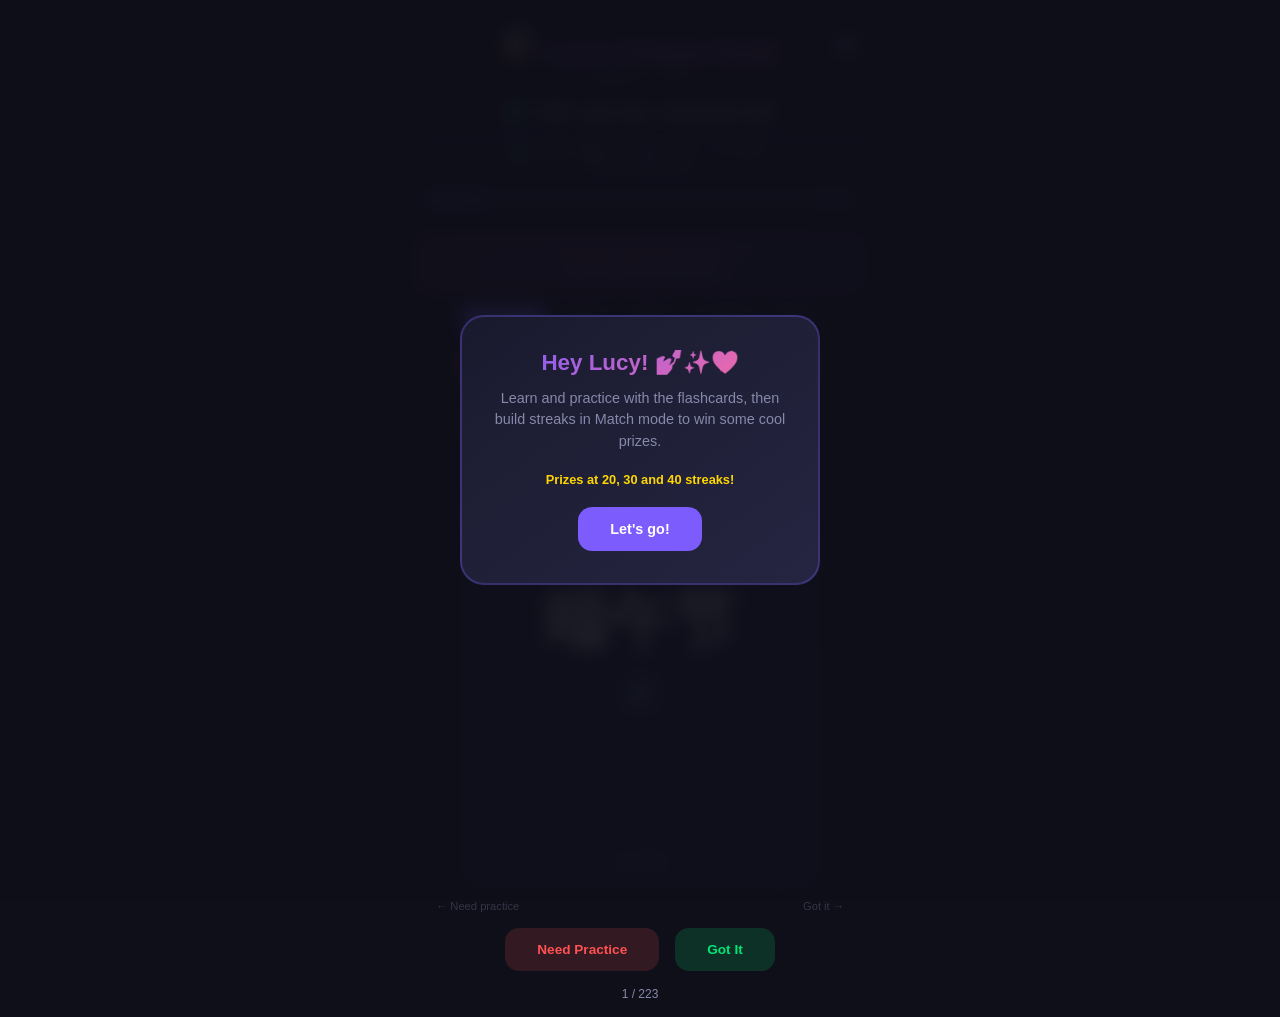
<file: index-v1.html>
<!DOCTYPE html>
<html lang="en">
<head>
<meta charset="UTF-8">
<meta name="viewport" content="width=device-width, initial-scale=1.0, user-scalable=no">
<meta name="apple-mobile-web-app-capable" content="yes">
<meta name="apple-mobile-web-app-status-bar-style" content="black-translucent">
<meta name="apple-mobile-web-app-title" content="Vocab">
<link rel="apple-touch-icon" href="apple-touch-icon.png?v=2">
<link rel="icon" type="image/png" sizes="32x32" href="favicon.png?v=2">
<link rel="manifest" href="manifest.json">
<title>Lucy's Chinese Vocab</title>
<style>
*{margin:0;padding:0;box-sizing:border-box}
:root{
  --bg:#0f0f1a;--surface:#1a1a2e;--surface2:#252542;--accent:#7c5cfc;
  --accent2:#ff6b9d;--gold:#ffd700;--green:#00e676;--red:#ff5252;
  --text:#e8e8f0;--text2:#8888aa;--overlay:rgba(15,15,26,.92);--radius:16px;
}
body{font-family:-apple-system,BlinkMacSystemFont,'Segoe UI',Roboto,sans-serif;background:var(--bg);color:var(--text);min-height:100dvh;overflow-x:hidden}
button{font-family:inherit;cursor:pointer;border:none;outline:none;-webkit-tap-highlight-color:transparent}
.app{max-width:480px;margin:0 auto;padding:16px;min-height:100dvh;display:flex;flex-direction:column}

/* Header */
.header{text-align:center;padding:12px 0 8px;position:relative}
.stats-btn{position:absolute;right:0;top:10px;width:36px;height:36px;border-radius:10px;background:var(--surface);color:var(--text2);font-size:1.1rem;display:flex;align-items:center;justify-content:center;transition:all .2s}
.stats-btn.active{background:var(--accent);color:#fff}
.header h1{font-size:1.4rem;font-weight:700;background:linear-gradient(135deg,var(--accent),var(--accent2));-webkit-background-clip:text;-webkit-text-fill-color:transparent;background-clip:text}
.header .sub{font-size:.75rem;color:var(--text2);margin-top:2px}


/* Level bar */
.level-bar{margin:8px 0 12px;padding:8px 16px;background:var(--surface);border-radius:var(--radius);display:flex;align-items:center;gap:12px}
.level-bar .level-name{font-size:.75rem;font-weight:600;color:var(--accent);white-space:nowrap}
.level-bar .xp-track{flex:1;height:6px;background:var(--surface2);border-radius:3px;overflow:hidden}
.level-bar .xp-fill{height:100%;background:linear-gradient(90deg,var(--accent),var(--accent2));border-radius:3px;transition:width .5s ease}
.level-bar .xp-text{font-size:.65rem;color:var(--text2);white-space:nowrap}

/* Nav */
.nav{display:flex;gap:6px;margin-bottom:16px;flex-wrap:wrap;justify-content:center}
.nav button{padding:9px 13px;border-radius:12px;background:var(--surface);color:var(--text2);font-size:.75rem;font-weight:600;transition:all .2s}
.nav button.active{background:var(--accent);color:#fff}
.nav button:hover{background:var(--surface2)}
.nav button.active:hover{background:var(--accent)}

/* Set filter */
.set-filter{display:flex;gap:8px;justify-content:center;margin-bottom:12px}
.set-filter button{padding:6px 14px;border-radius:10px;background:var(--surface);color:var(--text2);font-size:.7rem;font-weight:600;transition:all .2s}
.set-filter button.active{background:var(--accent2);color:#fff}

/* Flashcard */
.card-container{flex:1;display:flex;align-items:center;justify-content:center;perspective:1000px;padding:20px 0;position:relative;touch-action:pan-y}
.flashcard{width:100%;max-width:360px;aspect-ratio:3/4;position:relative;cursor:pointer;transform-style:preserve-3d;transition:transform .5s ease;-webkit-user-select:none;user-select:none}
.flashcard.flipped{transform:rotateY(180deg)}
.flashcard .face{position:absolute;inset:0;border-radius:24px;display:flex;flex-direction:column;align-items:center;justify-content:center;padding:24px;backface-visibility:hidden;-webkit-backface-visibility:hidden}
.flashcard .front{background:linear-gradient(145deg,var(--surface),var(--surface2));border:1px solid color-mix(in srgb,var(--accent) 20%,transparent)}
.flashcard .back{background:linear-gradient(145deg,var(--surface2),var(--surface));border:1px solid color-mix(in srgb,var(--accent2) 20%,transparent);transform:rotateY(180deg)}
.flashcard .hanzi{font-size:4rem;font-weight:700;margin-bottom:12px;line-height:1.2}
.flashcard .pinyin{font-size:1.3rem;color:var(--accent);margin-bottom:8px}
.flashcard .english{font-size:1.1rem;color:var(--text2);text-align:center}
.flashcard .tap-hint{position:absolute;bottom:20px;font-size:.7rem;color:var(--text2);opacity:.5}
.flashcard .mastery-dots{position:absolute;top:16px;right:16px;display:flex;gap:4px}
.flashcard .mastery-dots .dot{width:8px;height:8px;border-radius:50%;background:var(--surface2)}
.flashcard .mastery-dots .dot.filled{background:var(--green)}

/* Audio/mic buttons */
.audio-btn,.mic-btn{width:44px;height:44px;border-radius:50%;display:flex;align-items:center;justify-content:center;font-size:1.2rem;transition:all .2s;flex-shrink:0}
.audio-btn{background:color-mix(in srgb,var(--accent) 15%,transparent);color:var(--accent)}
.audio-btn:hover{background:color-mix(in srgb,var(--accent) 30%,transparent)}
.audio-btn:active{transform:scale(.9)}
.mic-btn{background:color-mix(in srgb,var(--accent2) 15%,transparent);color:var(--accent2)}
.mic-btn:hover{background:color-mix(in srgb,var(--accent2) 30%,transparent)}
.mic-btn.recording{background:var(--red);color:#fff;animation:pulse 1s infinite}
.mic-btn:active{transform:scale(.9)}
.fc-audio-row{display:flex;gap:10px;justify-content:center;align-items:center;margin-top:8px}
.fc-audio-row .pronunciation-result{font-size:.75rem;font-weight:600;min-width:80px;text-align:center;padding:4px 10px;border-radius:8px;opacity:0;transition:opacity .3s}
.fc-audio-row .pronunciation-result.show{opacity:1}
.fc-audio-row .pronunciation-result.pass{background:rgba(0,230,118,.15);color:var(--green)}
.fc-audio-row .pronunciation-result.fail{background:rgba(255,82,82,.15);color:var(--red)}
.fc-audio-row .pronunciation-result.heard{background:color-mix(in srgb,var(--accent) 15%,transparent);color:var(--accent)}

/* Quiz audio button inline */
.quiz-prompt .audio-btn{margin:8px auto 0;width:36px;height:36px;font-size:1rem}

.card-actions{display:flex;gap:16px;justify-content:center;padding:12px 0}
.card-actions button{padding:14px 32px;border-radius:14px;font-size:.85rem;font-weight:600;transition:all .2s}
.card-actions .btn-hard{background:rgba(255,82,82,.15);color:var(--red)}
.card-actions .btn-hard:hover{background:rgba(255,82,82,.25)}
.card-actions .btn-easy{background:rgba(0,230,118,.15);color:var(--green)}
.card-actions .btn-easy:hover{background:rgba(0,230,118,.25)}
.card-counter{text-align:center;font-size:.75rem;color:var(--text2);margin-top:4px}

/* Quiz (match + speed) */
.quiz-area{flex:1;display:flex;flex-direction:column;padding:8px 0}
.quiz-prompt{text-align:center;padding:24px 16px;margin-bottom:16px}
.quiz-prompt .direction{font-size:.7rem;color:var(--text2);text-transform:uppercase;letter-spacing:1px;margin-bottom:8px}
.quiz-prompt .question{font-size:2.8rem;font-weight:700;line-height:1.3}
.quiz-prompt .question.english-q{font-size:1.4rem}
.quiz-prompt .question.pinyin-q{font-size:1.6rem;color:var(--accent)}
.quiz-timer{display:flex;justify-content:center;margin-bottom:12px}
.quiz-timer .bar{width:100%;max-width:300px;height:5px;background:var(--surface);border-radius:3px;overflow:hidden}
.quiz-timer .fill{height:100%;background:var(--accent);border-radius:3px;transition:width .1s linear}
.quiz-timer .fill.urgent{background:var(--red)}
.quiz-options{display:flex;flex-direction:column;gap:10px;padding:0 8px}
.quiz-options button{padding:18px 22px;border-radius:14px;background:var(--surface);color:var(--text);font-size:1.15rem;text-align:left;transition:all .15s;border:2px solid transparent}
@media(hover:hover){.quiz-options button:hover{background:var(--surface2);border-color:var(--accent)}}
.quiz-options button.correct{background:rgba(0,230,118,.15);border-color:var(--green);color:var(--green)}
.quiz-options button.wrong{background:rgba(255,82,82,.15);border-color:var(--red);color:var(--red)}
.quiz-options button:disabled{cursor:default;opacity:.85}
.quiz-score{text-align:center;padding:12px;font-size:.85rem;color:var(--text2)}
.quiz-score span{color:var(--gold);font-weight:700}

/* Speed round */
.speed-header{display:flex;justify-content:space-between;align-items:center;padding:8px 4px;margin-bottom:8px}
.speed-header .timer{font-size:2rem;font-weight:800;font-variant-numeric:tabular-nums}
.speed-header .timer.low{color:var(--red);animation:pulse .5s ease infinite}
.speed-header .score{font-size:1.2rem;font-weight:700;color:var(--gold)}

/* Mastery overview */
.mastery-overview{text-align:center;padding:8px 0 4px}
.mastery-overview .mastery-count{font-size:1.6rem;font-weight:800;color:var(--text)}
.mastery-overview .mastery-count .count-num{color:var(--green)}
.mastery-overview .mastery-count .count-total{color:var(--text2);font-weight:600}
.mastery-overview .mastery-subtitle{font-size:.7rem;color:var(--text2);margin-top:2px}
.mastery-segments{display:flex;height:8px;border-radius:4px;overflow:hidden;margin:8px 0 4px;background:var(--surface2)}
.mastery-segments .seg{height:100%;transition:width .5s ease}
.mastery-segments .seg-mastered{background:var(--green)}
.mastery-segments .seg-fading{background:#ffb74d}
.mastery-segments .seg-learning{background:var(--accent)}
.mastery-segments .seg-unseen{background:var(--surface2)}
.mastery-legend{display:flex;gap:12px;justify-content:center;flex-wrap:wrap}
.mastery-legend .leg{font-size:.6rem;color:var(--text2);display:flex;align-items:center;gap:3px}
.mastery-legend .leg-dot{width:8px;height:8px;border-radius:50%;flex-shrink:0}

/* Practice hardest button */
.practice-hardest{display:block;width:100%;padding:12px 16px;margin:8px 0 12px;border-radius:14px;background:linear-gradient(135deg,color-mix(in srgb,var(--accent2) 15%,transparent),color-mix(in srgb,var(--accent) 15%,transparent));border:1px solid color-mix(in srgb,var(--accent2) 30%,transparent);color:var(--text);font-size:.85rem;font-weight:600;text-align:center;transition:all .2s}
.practice-hardest:hover{background:linear-gradient(135deg,color-mix(in srgb,var(--accent2) 25%,transparent),color-mix(in srgb,var(--accent) 25%,transparent))}
.practice-hardest .ph-label{color:var(--accent2)}
.practice-hardest .ph-sub{font-size:.7rem;color:var(--text2);font-weight:400;margin-top:2px}

/* Word detail overlay */
.word-detail-overlay{position:fixed;inset:0;display:flex;align-items:center;justify-content:center;z-index:100;background:var(--overlay);backdrop-filter:blur(8px);-webkit-backdrop-filter:blur(8px)}
.word-detail-card{background:var(--surface);border-radius:24px;padding:28px 24px;text-align:center;max-width:360px;width:90%;animation:popIn .4s ease}
.word-detail-card .wd-hanzi{font-size:3rem;font-weight:700;margin-bottom:8px}
.word-detail-card .wd-pinyin{font-size:1.2rem;color:var(--accent);margin-bottom:4px}
.word-detail-card .wd-english{font-size:1rem;color:var(--text2);margin-bottom:16px}
.word-detail-card .wd-status{display:inline-block;padding:4px 14px;border-radius:20px;font-size:.75rem;font-weight:600;margin-bottom:16px}
.word-detail-card .wd-status.st-mastered{background:rgba(0,230,118,.15);color:var(--green)}
.word-detail-card .wd-status.st-fading{background:rgba(255,183,77,.15);color:#ffb74d}
.word-detail-card .wd-status.st-learning{background:color-mix(in srgb,var(--accent) 15%,transparent);color:var(--accent)}
.word-detail-card .wd-status.st-unseen{background:var(--surface2);color:var(--text2)}
.word-detail-card .wd-status.st-needs-review{background:rgba(255,82,82,.15);color:var(--red)}
.wd-stats{display:grid;grid-template-columns:1fr 1fr 1fr;gap:8px;margin:12px 0}
.wd-stats .wd-stat{text-align:center}
.wd-stats .wd-stat-val{font-size:1.1rem;font-weight:700;color:var(--gold)}
.wd-stats .wd-stat-lbl{font-size:.6rem;color:var(--text2);text-transform:uppercase}
.wd-actions{display:flex;gap:10px;justify-content:center;margin-top:16px;flex-wrap:wrap}
.wd-actions button{padding:10px 20px;border-radius:12px;font-size:.8rem;font-weight:600}
.wd-actions .wd-practice{background:var(--accent);color:#fff}
.wd-actions .wd-close{background:var(--surface2);color:var(--text)}

/* Results overlay */
.results{position:fixed;inset:0;background:var(--overlay);display:flex;align-items:center;justify-content:center;z-index:100;backdrop-filter:blur(8px);-webkit-backdrop-filter:blur(8px)}
.results-card{background:var(--surface);border-radius:24px;padding:32px;text-align:center;max-width:360px;width:90%;animation:popIn .4s ease}
.results-card h2{font-size:1.5rem;margin-bottom:16px;background:linear-gradient(135deg,var(--accent),var(--accent2));-webkit-background-clip:text;-webkit-text-fill-color:transparent;background-clip:text}
.results-card .big-num{font-size:3rem;font-weight:800;color:var(--gold)}
.results-card .detail{font-size:.85rem;color:var(--text2);margin:8px 0}
.results-card .hi-score{color:var(--accent2);font-weight:700;margin:8px 0}
.results-card button{margin-top:16px;padding:14px 32px;border-radius:14px;background:var(--accent);color:#fff;font-size:.9rem;font-weight:600}

/* Stats dashboard */
.dashboard{flex:1;padding:8px 0}
.dash-grid{display:grid;grid-template-columns:1fr 1fr;gap:10px}
.dash-card{background:var(--surface);border-radius:var(--radius);padding:16px;text-align:center}
.dash-card .dash-val{font-size:1.8rem;font-weight:800;margin-bottom:4px}
.dash-card .dash-lbl{font-size:.7rem;color:var(--text2);text-transform:uppercase;letter-spacing:.5px}
.dash-card.wide{grid-column:1/-1}
.mastery-grid{margin-top:12px;display:grid;grid-template-columns:repeat(auto-fill,minmax(80px,1fr));gap:8px}
.mastery-item{background:var(--surface);border-radius:12px;padding:10px 6px;text-align:center;transition:all .2s;cursor:pointer;border:1px solid transparent}
.mastery-item:active{transform:scale(.95)}
.mastery-item .mi-hanzi{font-size:1.3rem;margin-bottom:2px}
.mastery-item .mi-english{font-size:.55rem;color:var(--text2);line-height:1.2;overflow:hidden;text-overflow:ellipsis;white-space:nowrap}
.mastery-item .mi-state{width:8px;height:8px;border-radius:50%;margin:4px auto 0}
.mastery-item.st-mastered{border-color:rgba(0,230,118,.3)}
.mastery-item.st-mastered .mi-state{background:var(--green)}
.mastery-item.st-fading{border-color:rgba(255,183,77,.3)}
.mastery-item.st-fading .mi-state{background:#ffb74d}
.mastery-item.st-learning{border-color:color-mix(in srgb,var(--accent) 20%,transparent)}
.mastery-item.st-learning .mi-state{background:var(--accent)}
.mastery-item.st-needs-review{border-color:rgba(255,82,82,.3)}
.mastery-item.st-needs-review .mi-state{background:var(--red)}
.mastery-item.st-unseen .mi-state{background:var(--surface2)}
.dash-section-title{font-size:.8rem;color:var(--text2);text-transform:uppercase;letter-spacing:1px;margin:16px 0 8px;padding-left:4px}
.reset-btn{margin-top:20px;padding:10px 24px;border-radius:12px;background:rgba(255,82,82,.1);color:var(--red);font-size:.8rem;font-weight:600;display:block;margin-left:auto;margin-right:auto}

/* Streak fire */
.streak-display{position:fixed;top:50%;left:50%;transform:translate(-50%,-50%);pointer-events:none;z-index:200;font-size:4rem;font-weight:900;opacity:0;transition:opacity .3s}
.streak-display.show{opacity:1;animation:streakPop .6s ease}

/* Sadie overlay */
.sadie-overlay{position:fixed;inset:0;display:flex;flex-direction:column;align-items:center;justify-content:center;z-index:400;background:var(--overlay);backdrop-filter:blur(6px);-webkit-backdrop-filter:blur(6px);opacity:0;pointer-events:none;transition:opacity .3s}
.sadie-overlay.show{opacity:1;pointer-events:auto}
.sadie-overlay img{width:240px;height:240px;object-fit:cover;border-radius:50%;border:4px solid var(--gold);animation:sadieBounce .6s ease}
.sadie-overlay .sadie-text{margin-top:16px;font-size:1.6rem;font-weight:800;color:var(--gold);text-align:center;animation:sadieBounce .6s ease .1s both}
@keyframes sadieBounce{0%{transform:scale(0) rotate(-10deg);opacity:0}60%{transform:scale(1.15) rotate(3deg);opacity:1}100%{transform:scale(1) rotate(0deg);opacity:1}}

/* Reward banner */
.reward-overlay{position:fixed;inset:0;display:flex;flex-direction:column;align-items:center;justify-content:center;z-index:500;background:var(--overlay);backdrop-filter:blur(8px);-webkit-backdrop-filter:blur(8px);opacity:0;pointer-events:none;transition:opacity .3s}
.reward-overlay.show{opacity:1;pointer-events:auto}
.reward-card{background:linear-gradient(145deg,var(--surface),var(--surface2));border:3px solid var(--gold);border-radius:24px;padding:32px 28px;text-align:center;max-width:340px;width:90%;animation:sadieBounce .5s ease;box-shadow:0 0 40px rgba(255,215,0,.2)}
.reward-card .reward-amount{font-size:4rem;font-weight:900;color:var(--gold);line-height:1}
.reward-card .reward-title{font-size:1.1rem;font-weight:700;color:var(--text);margin:12px 0 4px}
.reward-card .reward-detail{font-size:.8rem;color:var(--text2);margin-bottom:16px}
.reward-card .reward-receipt{font-size:.65rem;color:var(--text2);border-top:1px solid var(--surface2);padding-top:12px;margin-top:12px;font-variant-numeric:tabular-nums}
.reward-card .reward-hint{font-size:.7rem;color:var(--accent);margin-top:12px}
.reward-close{margin-top:16px;padding:10px 28px;border-radius:12px;background:var(--accent);color:#fff;font-size:.85rem;font-weight:600}

/* Confetti */
.confetti-container{position:fixed;inset:0;pointer-events:none;z-index:300;overflow:hidden}
.confetti{position:absolute;width:10px;height:10px;border-radius:2px;animation:confettiFall 3s ease-out forwards}

/* XP popup */
.xp-popup{position:fixed;pointer-events:none;z-index:150;font-weight:800;font-size:1.2rem;color:var(--gold);animation:floatUp 1s ease forwards}

/* Coins — animated via JS requestAnimationFrame for smooth arcs */
.coin{position:fixed;pointer-events:none;z-index:250;font-size:1.5rem;will-change:transform;user-select:none}
/* Correct flash on quiz buttons */
@keyframes correctPulse{
  0%{box-shadow:0 0 0 0 rgba(0,230,118,.5)}
  50%{box-shadow:0 0 20px 8px rgba(0,230,118,.3)}
  100%{box-shadow:0 0 0 0 rgba(0,230,118,0)}
}
.correct-pulse{animation:correctPulse .5s ease}

/* Animations */
@keyframes popIn{from{transform:scale(.8);opacity:0}to{transform:scale(1);opacity:1}}
@keyframes pulse{0%,100%{opacity:1}50%{opacity:.5}}
@keyframes streakPop{0%{transform:translate(-50%,-50%) scale(.5);opacity:0}30%{transform:translate(-50%,-50%) scale(1.3);opacity:1}100%{transform:translate(-50%,-50%) scale(1);opacity:0}}
@keyframes confettiFall{0%{transform:translateY(-10px) rotate(0deg);opacity:1}100%{transform:translateY(100vh) rotate(720deg);opacity:0}}
@keyframes floatUp{0%{transform:translateY(0);opacity:1}100%{transform:translateY(-60px);opacity:0}}
@keyframes shake{0%,100%{transform:translateX(0)}25%{transform:translateX(-5px)}75%{transform:translateX(5px)}}
.shake{animation:shake .3s ease}

/* Swipe hint */
.swipe-arrows{display:flex;justify-content:space-between;padding:0 20px;margin-top:-8px;margin-bottom:4px;opacity:.3;font-size:.7rem;color:var(--text2)}

/* Welcome banner */
.welcome-overlay{position:fixed;inset:0;display:flex;align-items:center;justify-content:center;z-index:600;background:var(--overlay);backdrop-filter:blur(8px);-webkit-backdrop-filter:blur(8px);opacity:0;pointer-events:none;transition:opacity .3s}
.welcome-overlay.show{opacity:1;pointer-events:auto}
.welcome-card{background:linear-gradient(145deg,var(--surface),var(--surface2));border:2px solid color-mix(in srgb,var(--accent) 30%,transparent);border-radius:24px;padding:32px 28px;text-align:center;max-width:360px;width:90%;animation:popIn .4s ease}
.welcome-card h2{font-size:1.4rem;margin-bottom:12px;background:linear-gradient(135deg,var(--accent),var(--accent2));-webkit-background-clip:text;-webkit-text-fill-color:transparent;background-clip:text}
.welcome-card p{font-size:.9rem;color:var(--text2);line-height:1.5;margin-bottom:20px}
.welcome-card .prize-hint{font-size:.8rem;color:var(--gold);font-weight:600;margin-bottom:20px}
.welcome-card button{padding:14px 32px;border-radius:14px;background:var(--accent);color:#fff;font-size:.9rem;font-weight:600}

/* Review overlay */
.review-overlay{position:fixed;inset:0;background:var(--overlay);display:flex;align-items:center;justify-content:center;z-index:100;backdrop-filter:blur(8px);-webkit-backdrop-filter:blur(8px);overflow-y:auto;padding:20px 0}
.review-card{background:var(--surface);border-radius:24px;padding:28px 24px;text-align:center;max-width:400px;width:92%;animation:popIn .4s ease;max-height:90vh;overflow-y:auto}
.review-card h2{font-size:1.5rem;margin-bottom:12px;background:linear-gradient(135deg,var(--accent),var(--accent2));-webkit-background-clip:text;-webkit-text-fill-color:transparent;background-clip:text}
.review-card .big-num{font-size:3rem;font-weight:800;color:var(--gold)}
.review-card .detail{font-size:.85rem;color:var(--text2);margin:8px 0}
.review-mistakes-list{text-align:left;margin:16px 0}
.review-mistakes-list .mistake-item{display:flex;align-items:center;gap:10px;padding:10px 12px;background:var(--surface2);border-radius:12px;margin-bottom:8px}
.mistake-item .mi-hanzi{font-size:1.3rem;font-weight:700;min-width:60px}
.mistake-item .mi-detail{flex:1;font-size:.8rem;color:var(--text2);line-height:1.4}
.mistake-item .mi-detail .mi-pinyin{color:var(--accent);font-weight:600}
.mistake-item .audio-btn{width:32px;height:32px;font-size:.9rem;flex-shrink:0}
.review-actions{display:flex;gap:10px;justify-content:center;margin-top:16px;flex-wrap:wrap}
.review-actions button{padding:12px 24px;border-radius:14px;font-size:.85rem;font-weight:600}
.review-actions .btn-study{background:var(--accent);color:#fff}
.review-actions .btn-again{background:var(--surface2);color:var(--text)}

/* Daily calendar */
.streak-calendar{margin-top:12px}
.streak-calendar .cal-header{display:flex;justify-content:space-between;align-items:center;margin-bottom:8px}
.streak-calendar .cal-streak{font-size:.85rem;font-weight:700;color:var(--gold)}
.streak-calendar .cal-best{font-size:.7rem;color:var(--text2)}
.cal-grid{display:grid;grid-template-columns:repeat(7,1fr);gap:4px}
.cal-grid .cal-day-label{font-size:.55rem;color:var(--text2);text-align:center;text-transform:uppercase}
.cal-grid .cal-day{aspect-ratio:1;border-radius:8px;background:var(--surface2);display:flex;align-items:center;justify-content:center;font-size:.65rem;color:var(--text2);position:relative}
.cal-grid .cal-day.today{border:1px solid var(--accent)}
.cal-grid .cal-day.practiced{background:color-mix(in srgb,var(--accent) 20%,transparent)}
.cal-grid .cal-day.practiced::after{content:'⭐';position:absolute;font-size:.7rem}
.cal-grid .cal-day.empty{background:transparent}
.daily-prizes{display:flex;gap:8px;justify-content:center;margin-top:12px;flex-wrap:wrap}
.daily-prizes .prize{padding:6px 12px;border-radius:10px;font-size:.7rem;font-weight:600;background:var(--surface2);color:var(--text2)}
.daily-prizes .prize.earned{background:rgba(255,215,0,.15);color:var(--gold)}
.daily-prizes .prize.next{border:1px dashed var(--gold);color:var(--gold)}

/* Context mode */
.context-area{flex:1;display:flex;flex-direction:column;padding:8px 0}
.context-sentence{text-align:center;padding:16px;margin-bottom:12px;font-size:1.3rem;line-height:1.8;color:var(--text)}
.context-sentence .blank{display:inline-block;min-width:60px;border-bottom:3px solid var(--accent);margin:0 4px;color:var(--accent);font-weight:700}
.context-english{text-align:center;font-size:.8rem;color:var(--text2);margin-bottom:16px;padding:0 16px}

/* Pairs mode */
.pairs-area{flex:1;display:flex;flex-direction:column;padding:8px 0}
.pairs-header{display:flex;justify-content:space-between;align-items:center;padding:8px 4px;margin-bottom:12px}
.pairs-header .pairs-timer{font-size:1.8rem;font-weight:800;font-variant-numeric:tabular-nums;color:var(--text)}
.pairs-header .pairs-round{font-size:.85rem;color:var(--text2)}
.pairs-grid{display:grid;grid-template-columns:1fr 1fr;gap:10px;padding:0 8px}
.pairs-grid .pair-tile{padding:18px 14px;border-radius:14px;background:var(--surface);color:var(--text);font-size:1.1rem;text-align:center;transition:all .2s;border:2px solid transparent;cursor:pointer;min-height:56px;display:flex;align-items:center;justify-content:center;word-break:break-word}
.pairs-grid .pair-tile.chinese{font-size:1.3rem;font-weight:700}
.pairs-grid .pair-tile.selected{border-color:var(--accent);background:color-mix(in srgb,var(--accent) 15%,transparent)}
.pairs-grid .pair-tile.matched{opacity:.3;pointer-events:none;border-color:var(--green);background:rgba(0,230,118,.1)}
.pairs-grid .pair-tile.wrong{animation:shake .3s ease;border-color:var(--red)}

/* Stats tabs */
.stats-tabs{display:flex;gap:4px;justify-content:center;margin-bottom:12px}
.stats-tabs button{padding:7px 14px;border-radius:10px;background:var(--surface);color:var(--text2);font-size:.7rem;font-weight:600;transition:all .2s}
.stats-tabs button.active{background:var(--accent);color:#fff}
.stats-tab-content{display:none}
.stats-tab-content.active{display:block}

/* Hidden */
.hidden{display:none!important}

/* Scrollbar */
::-webkit-scrollbar{width:4px}
::-webkit-scrollbar-track{background:transparent}
::-webkit-scrollbar-thumb{background:var(--surface2);border-radius:2px}

/* Mobile tweaks */
@media(max-width:400px){
  .flashcard .hanzi{font-size:3rem}
  .quiz-prompt .question{font-size:2.2rem}
  .nav button{padding:7px 10px;font-size:.7rem}
  .mastery-overview .mastery-count{font-size:1.3rem}
}

/* Theme overrides */
[data-theme="sakura"]{--bg:#1a0f14;--surface:#2a1a22;--surface2:#3a2432;--accent:#e8789a;--accent2:#ff9bb8;--text:#f0e4e8;--text2:#aa7788;--overlay:rgba(26,15,20,.92)}
[data-theme="ocean"]{--bg:#0a1520;--surface:#152535;--surface2:#1e3448;--accent:#3db8e8;--accent2:#6dd5fa;--text:#e0f0f8;--text2:#6899aa;--overlay:rgba(10,21,32,.92)}
[data-theme="sunset"]{--bg:#1a120a;--surface:#2e1e12;--surface2:#42301e;--accent:#e87830;--accent2:#ffac6e;--text:#f8ece0;--text2:#aa8866;--overlay:rgba(26,18,10,.92)}
[data-theme="neon"]{--bg:#0a0a0a;--surface:#1a1a1a;--surface2:#252525;--accent:#00e676;--accent2:#69f0ae;--text:#e8f8e8;--text2:#66aa77;--overlay:rgba(10,10,10,.92)}
[data-theme="midnight"]{--bg:#0e0e1e;--surface:#1a1a30;--surface2:#252548;--accent:#8888cc;--accent2:#b0b0e8;--text:#d8d8f0;--text2:#7777aa;--overlay:rgba(14,14,30,.92)}

/* Badge toast */
.badge-toast{position:fixed;top:0;left:0;right:0;z-index:350;display:flex;align-items:center;justify-content:center;gap:8px;padding:10px 16px;background:linear-gradient(135deg,color-mix(in srgb,var(--accent) 95%,transparent),color-mix(in srgb,var(--accent2) 95%,transparent));color:#fff;font-size:.85rem;font-weight:600;transform:translateY(-100%);transition:transform .3s ease;backdrop-filter:blur(8px);-webkit-backdrop-filter:blur(8px)}
.badge-toast.show{transform:translateY(0)}
.badge-toast .bt-emoji{font-size:1.3rem}

/* Theme picker */
.theme-picker{display:flex;gap:10px;justify-content:center;flex-wrap:wrap;padding:4px 0;align-items:center}
.theme-hint{font-size:.65rem;color:var(--text2);text-align:center;margin-top:4px;width:100%}
.theme-dot{width:32px;height:32px;border-radius:50%;border:2px solid transparent;cursor:pointer;transition:all .2s;position:relative;display:flex;align-items:center;justify-content:center;font-size:.7rem}
.theme-dot.active{border-color:var(--gold);box-shadow:0 0 8px rgba(255,215,0,.3)}
.theme-dot.locked{opacity:.4;cursor:default;filter:grayscale(1)}
.theme-dot.locked::after{content:'🔒';font-size:.55rem;position:absolute}

/* Badge grid */
.badge-grid{display:grid;grid-template-columns:repeat(4,1fr);gap:8px;padding:4px 0}
.badge-cell{background:var(--surface);border-radius:12px;padding:10px 4px;text-align:center;transition:all .2s}
.badge-cell.locked{opacity:.35;filter:grayscale(1)}
.badge-cell .bc-emoji{font-size:1.5rem;display:block;margin-bottom:2px}
.badge-cell .bc-name{font-size:.55rem;color:var(--text2);line-height:1.2}
.badge-cell.earned .bc-name{color:var(--text)}

/* Sadie thumbnail */
.sadie-thumb{width:32px;height:32px;border-radius:50%;object-fit:cover;vertical-align:middle;margin-right:6px;transition:all .3s}
.sadie-thumb.sleeping{opacity:.4;filter:grayscale(1)}
.sadie-thumb-wrap{display:inline-flex;align-items:center;position:relative}
.sadie-thumb-state{position:absolute;bottom:-2px;right:-2px;font-size:.7rem;line-height:1}

/* 2x XP golden popup */
.xp-popup.double{color:var(--gold);font-size:1.6rem;text-shadow:0 0 12px rgba(255,215,0,.5)}
@keyframes goldenShimmer{0%{box-shadow:0 0 0 0 rgba(255,215,0,.4)}50%{box-shadow:0 0 15px 5px rgba(255,215,0,.2)}100%{box-shadow:0 0 0 0 rgba(255,215,0,0)}}
.golden-shimmer{animation:goldenShimmer .6s ease}
</style>
</head>
<body>
<div class="app">
  <div class="header">
    <h1><span class="sadie-thumb-wrap" id="sadieThumbWrap"><img class="sadie-thumb sleeping" id="sadieThumb" width="32" height="32"><span class="sadie-thumb-state" id="sadieThumbState">💤</span></span>Lucy's Chinese Vocab</h1>
    <div class="sub" id="levelTitle">Beginner</div>
    <button class="stats-btn" id="statsBtn" title="Progress"><svg width="18" height="18" viewBox="0 0 18 18" fill="currentColor"><rect x="1" y="10" width="4" height="7" rx="1"/><rect x="7" y="5" width="4" height="12" rx="1"/><rect x="13" y="1" width="4" height="16" rx="1"/></svg></button>
  </div>

  <div class="mastery-overview" id="masteryOverview">
    <div class="mastery-count"><span class="count-num" id="masteredNum">0</span> <span class="count-total">/ 45 words mastered</span></div>
    <div class="mastery-segments" id="masterySegments">
      <div class="seg seg-mastered" style="width:0%"></div>
      <div class="seg seg-fading" style="width:0%"></div>
      <div class="seg seg-learning" style="width:0%"></div>
    </div>
    <div class="mastery-legend">
      <div class="leg"><div class="leg-dot" style="background:var(--green)"></div><span id="legMastered">0</span> mastered</div>
      <div class="leg"><div class="leg-dot" style="background:#ffb74d"></div><span id="legFading">0</span> fading</div>
      <div class="leg"><div class="leg-dot" style="background:var(--accent)"></div><span id="legLearning">0</span> learning</div>
      <div class="leg"><div class="leg-dot" style="background:var(--surface2)"></div><span id="legUnseen">0</span> unseen</div>
    </div>
    <div class="mastery-subtitle" id="masterySubtitle">Keep going!</div>
  </div>

  <div class="level-bar">
    <div class="level-name" id="levelName">Beginner</div>
    <div class="xp-track"><div class="xp-fill" id="xpFill" style="width:0%"></div></div>
    <div class="xp-text" id="xpText">0 / 100</div>
  </div>

  <button class="practice-hardest" id="practiceHardest">
    <div class="ph-label">Practice 5 hardest words</div>
    <div class="ph-sub" id="phSub">Your weakest words need attention</div>
  </button>

  <div class="nav">
    <button class="active" data-mode="flashcard">Flashcards</button>
    <button data-mode="match">Match</button>
    <button data-mode="speed">Speed</button>
    <button data-mode="context">Context</button>
    <button data-mode="pairs">Pairs</button>
  </div>

  <div class="set-filter">
    <button class="active" data-set="all">All 45</button>
    <button data-set="3A4B">Week 3A-4B</button>
    <button data-set="2B">Week 2B</button>
    <button data-set="weak">Needs Practice</button>
  </div>

  <!-- Flashcard mode -->
  <div id="flashcardMode">
    <div class="card-container" id="cardContainer">
      <div class="flashcard" id="flashcard">
        <div class="face front">
          <div class="mastery-dots" id="masteryDots"></div>
          <div class="hanzi" id="fcHanzi"></div>
          <button class="audio-btn" id="fcAudioFront" title="Listen">&#x1f50a;</button>
          <div class="tap-hint">tap to flip</div>
        </div>
        <div class="face back">
          <div class="hanzi" id="fcHanziBack"></div>
          <div class="pinyin" id="fcPinyin"></div>
          <div class="english" id="fcEnglish"></div>
          <div class="fc-audio-row">
            <button class="audio-btn" id="fcAudioBack" title="Listen">&#x1f50a;</button>
            <button class="mic-btn" id="fcMicBtn" title="Say it">&#x1f3a4;</button>
            <div class="pronunciation-result" id="pronResult"></div>
          </div>
        </div>
      </div>
    </div>
    <div class="swipe-arrows"><span>← Need practice</span><span>Got it →</span></div>
    <div class="card-actions">
      <button class="btn-hard" id="btnHard">Need Practice</button>
      <button class="btn-easy" id="btnGotIt">Got It</button>
    </div>
    <div class="card-counter" id="cardCounter"></div>
  </div>

  <!-- Match mode -->
  <div id="matchMode" class="hidden">
    <div class="quiz-area">
      <div class="quiz-prompt">
        <div class="direction" id="matchDirection"></div>
        <div class="question" id="matchQuestion"></div>
        <button class="audio-btn" id="matchAudio" title="Listen">&#x1f50a;</button>
      </div>
      <div class="quiz-timer"><div class="bar"><div class="fill" id="matchTimerFill"></div></div></div>
      <div class="quiz-options" id="matchOptions"></div>
      <div class="quiz-score" id="matchScore"></div>
    </div>
  </div>

  <!-- Speed mode -->
  <div id="speedMode" class="hidden">
    <div class="quiz-area">
      <div class="speed-header">
        <div class="timer" id="speedTimer">30</div>
        <div class="score" id="speedScore">0</div>
      </div>
      <div class="quiz-prompt">
        <div class="direction" id="speedDirection"></div>
        <div class="question" id="speedQuestion"></div>
      </div>
      <div class="quiz-options" id="speedOptions"></div>
    </div>
  </div>

  <!-- Context mode -->
  <div id="contextMode" class="hidden">
    <div class="context-area">
      <div class="quiz-prompt">
        <div class="direction" id="contextDirection">Fill in the blank</div>
      </div>
      <div class="context-sentence" id="contextSentence"></div>
      <div class="context-english" id="contextEnglish"></div>
      <div class="quiz-timer"><div class="bar"><div class="fill" id="contextTimerFill"></div></div></div>
      <div class="quiz-options" id="contextOptions"></div>
      <div class="quiz-score" id="contextScore"></div>
    </div>
  </div>

  <!-- Pairs mode -->
  <div id="pairsMode" class="hidden">
    <div class="pairs-area">
      <div class="pairs-header">
        <div class="pairs-timer" id="pairsTimer">0.0</div>
        <div class="pairs-round" id="pairsRound">Round 1 / 3</div>
      </div>
      <div class="pairs-grid" id="pairsGrid"></div>
      <div class="quiz-score" id="pairsScore"></div>
    </div>
  </div>

  <!-- Words dashboard -->
  <div id="wordsMode" class="hidden">
    <div class="dashboard">
      <div class="stats-tabs" id="statsTabs">
        <button class="active" data-tab="progress">Progress</button>
        <button data-tab="collection">Collection</button>
        <button data-tab="words">Words</button>
      </div>
      <div class="stats-tab-content active" id="tabProgress">
        <div class="dash-grid">
          <div class="dash-card"><div class="dash-val" id="dAccuracy" style="color:var(--accent)">0%</div><div class="dash-lbl">Accuracy</div></div>
          <div class="dash-card"><div class="dash-val" id="dBestStreak" style="color:var(--gold)">0</div><div class="dash-lbl">Best Streak</div></div>
          <div class="dash-card"><div class="dash-val" id="dSessions" style="color:var(--accent2)">0</div><div class="dash-lbl">Sessions</div></div>
          <div class="dash-card"><div class="dash-val" id="dTotalXP" style="color:var(--gold)">0</div><div class="dash-lbl">Total XP</div></div>
        </div>
        <div class="dash-section-title">Daily Streak</div>
        <div class="streak-calendar" id="streakCalendar"></div>
      </div>
      <div class="stats-tab-content" id="tabCollection">
        <div class="dash-section-title">Themes</div>
        <div class="theme-picker" id="themePicker"></div>
        <div class="dash-section-title">Achievements</div>
        <div class="badge-grid" id="badgeGrid"></div>
      </div>
      <div class="stats-tab-content" id="tabWords">
        <div class="dash-section-title">All Words</div>
        <div class="mastery-grid" id="masteryGrid"></div>
        <button class="reset-btn" id="resetBtn">Reset All Progress</button>
      </div>
    </div>
  </div>
</div>

<!-- Welcome banner -->
<div class="welcome-overlay" id="welcomeOverlay">
  <div class="welcome-card">
    <h2 id="welcomeTitle">Hey Lucy!</h2>
    <p>Learn and practice with the flashcards, then build streaks in Match mode to win some cool prizes.</p>
    <div class="prize-hint">Prizes at 20, 30 and 40 streaks!</div>
    <button id="welcomeStart">Let's go!</button>
  </div>
</div>
<!-- Streak display -->
<div class="streak-display" id="streakDisplay"></div>
<!-- Sadie overlay -->
<div class="sadie-overlay" id="sadieOverlay">
  <img src="[data-uri]" alt="Sadie">
  <div class="sadie-text">WOOF! Great job!</div>
</div>
<!-- Reward banner -->
<div class="reward-overlay" id="rewardOverlay">
  <div class="reward-card" id="rewardCard"></div>
</div>
<!-- Confetti container -->
<div class="confetti-container" id="confettiContainer"></div>

<script>
// ===== WORD DATA =====
const WORDS = [
  {hanzi:"端午节",pinyin:"Duānwǔ Jié",english:"Dragon Boat Festival",set:"3A4B"},
  {hanzi:"龙舟",pinyin:"lóngzhōu",english:"dragon boat",set:"3A4B"},
  {hanzi:"粽子",pinyin:"zòngzi",english:"sticky rice dumpling",set:"3A4B"},
  {hanzi:"不能不",pinyin:"bù néng bù",english:"cannot not / must",set:"3A4B"},
  {hanzi:"烤鸭",pinyin:"kǎoyā",english:"roast duck",set:"3A4B"},
  {hanzi:"红烧肉",pinyin:"hóngshāo ròu",english:"red braised pork",set:"3A4B"},
  {hanzi:"家常豆腐",pinyin:"jiācháng dòufu",english:"home-style tofu",set:"3A4B"},
  {hanzi:"青菜",pinyin:"qīngcài",english:"green vegetables",set:"3A4B"},
  {hanzi:"点菜",pinyin:"diǎncài",english:"to order food",set:"3A4B"},
  {hanzi:"饮料",pinyin:"yǐnliào",english:"drinks / beverages",set:"3A4B"},
  {hanzi:"啤酒",pinyin:"píjiǔ",english:"beer",set:"3A4B"},
  {hanzi:"健康",pinyin:"jiànkāng",english:"healthy / health",set:"3A4B"},
  {hanzi:"要是...就...",pinyin:"yàoshi...jiù...",english:"if...then...",set:"3A4B"},
  {hanzi:"渴",pinyin:"kě",english:"thirsty",set:"3A4B"},
  {hanzi:"请慢用",pinyin:"qǐng màn yòng",english:"please enjoy your meal",set:"3A4B"},
  {hanzi:"春节",pinyin:"Chūn Jié",english:"Spring Festival / Chinese New Year",set:"2B"},
  {hanzi:"过年/过春节",pinyin:"guònián / guò Chūn Jié",english:"to celebrate New Year",set:"2B"},
  {hanzi:"大年三十/除夕",pinyin:"Dànián Sānshí / Chúxī",english:"New Year's Eve",set:"2B"},
  {hanzi:"传统",pinyin:"chuántǒng",english:"tradition / traditional",set:"2B"},
  {hanzi:"节日",pinyin:"jiérì",english:"festival / holiday",set:"2B"},
  {hanzi:"重视",pinyin:"zhòngshì",english:"to value / to attach importance to",set:"2B"},
  {hanzi:"重要",pinyin:"zhòngyào",english:"important",set:"2B"},
  {hanzi:"团聚",pinyin:"tuánjù",english:"to reunite / reunion",set:"2B"},
  {hanzi:"迎接",pinyin:"yíngjiē",english:"to welcome / to greet",set:"2B"},
  {hanzi:"拜年",pinyin:"bàinián",english:"to pay a New Year visit",set:"2B"},
  {hanzi:"得到",pinyin:"dédào",english:"to receive / to get",set:"2B"},
  {hanzi:"压岁钱/红包",pinyin:"yāsuìqián / hóngbāo",english:"lucky money / red envelope",set:"2B"},
  {hanzi:"习俗",pinyin:"xísú",english:"custom / tradition",set:"2B"},
  {hanzi:"年夜饭",pinyin:"niányèfàn",english:"New Year's Eve dinner",set:"2B"},
  {hanzi:"包饺子",pinyin:"bāo jiǎozi",english:"to make dumplings",set:"2B"},
  {hanzi:"放烟花",pinyin:"fàng yānhuā",english:"to set off fireworks",set:"2B"},
  {hanzi:"放鞭炮",pinyin:"fàng biānpào",english:"to set off firecrackers",set:"2B"},
  {hanzi:"传统食品",pinyin:"chuántǒng shípǐn",english:"traditional food",set:"2B"},
  {hanzi:"活动",pinyin:"huódòng",english:"activity / event",set:"2B"},
  {hanzi:"准备",pinyin:"zhǔnbèi",english:"to prepare / preparation",set:"2B"},
  {hanzi:"买年货",pinyin:"mǎi niánhuò",english:"to buy New Year goods",set:"2B"},
  {hanzi:"庆祝",pinyin:"qìngzhù",english:"to celebrate",set:"2B"},
  {hanzi:"大扫除",pinyin:"dà sǎochú",english:"spring cleaning",set:"2B"},
  {hanzi:"挂灯笼",pinyin:"guà dēnglóng",english:"to hang lanterns",set:"2B"},
  {hanzi:"贴春联",pinyin:"tiē chūnlián",english:"to put up spring couplets",set:"2B"},
  {hanzi:"年糕",pinyin:"niángāo",english:"New Year cake",set:"2B"},
  {hanzi:"汤圆",pinyin:"tāngyuán",english:"glutinous rice balls",set:"2B"},
  {hanzi:"希望",pinyin:"xīwàng",english:"to hope / hope",set:"2B"},
  {hanzi:"看舞龙舞狮",pinyin:"kàn wǔlóng wǔshī",english:"to watch dragon and lion dance",set:"2B"},
  {hanzi:"热闹",pinyin:"rènao",english:"lively / bustling",set:"2B"}
];

// ===== SENTENCES (Context mode) =====
const SENTENCES = [
  {sentence:"五月初五是_____。",answer:"端午节",english:"The fifth of May is the Dragon Boat Festival.",set:"3A4B"},
  {sentence:"_____的时候我们吃粽子。",answer:"端午节",english:"During the Dragon Boat Festival we eat sticky rice dumplings.",set:"3A4B"},
  {sentence:"我们去看_____比赛吧！",answer:"龙舟",english:"Let's go watch the dragon boat race!",set:"3A4B"},
  {sentence:"_____比赛很好看。",answer:"龙舟",english:"Dragon boat races are great to watch.",set:"3A4B"},
  {sentence:"奶奶包的_____很好吃。",answer:"粽子",english:"Grandma's sticky rice dumplings are delicious.",set:"3A4B"},
  {sentence:"端午节我们吃_____。",answer:"粽子",english:"We eat sticky rice dumplings on Dragon Boat Festival.",set:"3A4B"},
  {sentence:"这本书很好，你_____看。",answer:"不能不",english:"This book is great, you must read it.",set:"3A4B"},
  {sentence:"这个电影_____看！",answer:"不能不",english:"You must watch this movie!",set:"3A4B"},
  {sentence:"北京_____很有名。",answer:"烤鸭",english:"Beijing roast duck is very famous.",set:"3A4B"},
  {sentence:"我们去吃_____吧。",answer:"烤鸭",english:"Let's go eat roast duck.",set:"3A4B"},
  {sentence:"妈妈做的_____最好吃。",answer:"红烧肉",english:"Mom's red braised pork is the best.",set:"3A4B"},
  {sentence:"今天晚上吃_____好不好？",answer:"红烧肉",english:"How about having red braised pork tonight?",set:"3A4B"},
  {sentence:"我喜欢吃_____。",answer:"家常豆腐",english:"I like to eat home-style tofu.",set:"3A4B"},
  {sentence:"这家饭店的_____很好吃。",answer:"家常豆腐",english:"This restaurant's home-style tofu is delicious.",set:"3A4B"},
  {sentence:"多吃_____对身体好。",answer:"青菜",english:"Eating more green vegetables is good for your body.",set:"3A4B"},
  {sentence:"妈妈说要多吃_____。",answer:"青菜",english:"Mom says to eat more green vegetables.",set:"3A4B"},
  {sentence:"服务员，我们要_____。",answer:"点菜",english:"Waiter, we'd like to order food.",set:"3A4B"},
  {sentence:"你想_____吗？",answer:"点菜",english:"Would you like to order food?",set:"3A4B"},
  {sentence:"你想喝什么_____？",answer:"饮料",english:"What drinks would you like?",set:"3A4B"},
  {sentence:"这家店的_____很多。",answer:"饮料",english:"This shop has a lot of drinks.",set:"3A4B"},
  {sentence:"爸爸喜欢喝_____。",answer:"啤酒",english:"Dad likes to drink beer.",set:"3A4B"},
  {sentence:"夏天喝冰_____很舒服。",answer:"啤酒",english:"Drinking cold beer in summer feels great.",set:"3A4B"},
  {sentence:"运动对_____很好。",answer:"健康",english:"Exercise is good for health.",set:"3A4B"},
  {sentence:"吃水果很_____。",answer:"健康",english:"Eating fruit is healthy.",set:"3A4B"},
  {sentence:"_____下雨_____带伞。",answer:"要是...就...",english:"If it rains then bring an umbrella.",set:"3A4B"},
  {sentence:"_____你累了_____休息吧。",answer:"要是...就...",english:"If you're tired then rest.",set:"3A4B"},
  {sentence:"我很_____，想喝水。",answer:"渴",english:"I'm very thirsty, I want to drink water.",set:"3A4B"},
  {sentence:"运动以后会很_____。",answer:"渴",english:"After exercise you'll be very thirsty.",set:"3A4B"},
  {sentence:"你们的菜来了，_____！",answer:"请慢用",english:"Your food is here, please enjoy your meal!",set:"3A4B"},
  {sentence:"服务员说：_____。",answer:"请慢用",english:"The waiter says: please enjoy your meal.",set:"3A4B"},
];

// ===== STATE =====
const LEVELS = [
  {name:"Beginner",xp:0},
  {name:"Intermediate",xp:200},
  {name:"Advanced",xp:500},
  {name:"Master",xp:1000}
];

let state;
function defaultState(){
  return {
    xp:0,streak:0,bestStreak:0,sessions:1,totalCorrect:0,totalAnswered:0,
    lastLogin:new Date().toDateString(),
    speedHighScore:0,
    words:{},
    dailyHistory:[],
    dailyStreak:0,
    bestDailyStreak:0,
    dailyRewards:{},
    badges:{},
    unlockedThemes:['default'],
    activeTheme:'default',
    lastPerfectRound:0,
    _perfectMatch:false,
    _perfectContext:false,
    _lightningPairs:false,
    activeStatsTab:'progress'
  };
}

function loadState(){
  try{
    const s=JSON.parse(localStorage.getItem('lucyVocab'));
    if(s){
      state=s;
      // Migration: add new fields if missing
      if(!state.dailyHistory) state.dailyHistory=[];
      if(!state.dailyStreak) state.dailyStreak=0;
      if(!state.bestDailyStreak) state.bestDailyStreak=0;
      if(!state.dailyRewards) state.dailyRewards={};
      if(!state.badges) state.badges={};
      if(!state.unlockedThemes) state.unlockedThemes=['default'];
      if(!state.activeTheme) state.activeTheme='default';
      if(!state.lastPerfectRound) state.lastPerfectRound=0;
      if(state._perfectMatch===undefined) state._perfectMatch=false;
      if(state._perfectContext===undefined) state._perfectContext=false;
      if(state._lightningPairs===undefined) state._lightningPairs=false;
      if(!state.activeStatsTab) state.activeStatsTab='progress';
      const today=new Date().toDateString();
      const todayISO=new Date().toISOString().slice(0,10);
      if(state.lastLogin!==today){
        state.sessions++;
        state.lastLogin=today;
        addXP(10);
        showXPPopup('+10 daily bonus!');
      }
      // Record today in daily history
      if(!state.dailyHistory.includes(todayISO)){
        state.dailyHistory.push(todayISO);
        // Calculate daily streak
        const yesterday=new Date();yesterday.setDate(yesterday.getDate()-1);
        const yesterdayISO=yesterday.toISOString().slice(0,10);
        if(state.dailyHistory.includes(yesterdayISO)){
          state.dailyStreak++;
        }else{
          state.dailyStreak=1;
        }
        if(state.dailyStreak>state.bestDailyStreak) state.bestDailyStreak=state.dailyStreak;
        saveState();
        checkDailyRewards();
      }
    }else{state=defaultState();}
  }catch(e){state=defaultState();}
}

function checkDailyRewards(){
  const milestones={7:'$3',14:'$5',30:'$10'};
  for(const [days,amount] of Object.entries(milestones)){
    if(state.dailyStreak>=parseInt(days)&&!state.dailyRewards[days]){
      state.dailyRewards[days]=true;
      saveState();
      setTimeout(()=>showReward(amount,days+' day streak!','Dad owes you '+amount),500);
      break; // show one at a time
    }
  }
}

function saveState(){localStorage.setItem('lucyVocab',JSON.stringify(state))}

function getWordState(hanzi){
  if(!state.words[hanzi]) state.words[hanzi]={correct:0,streak:0,mastered:false,seen:0,wrong:0,lastCorrect:0};
  const ws=state.words[hanzi];
  if(!ws.lastCorrect) ws.lastCorrect=0; // migration
  return ws;
}

// ===== SPACED REPETITION =====
function getWordWeight(hanzi){
  const ws=getWordState(hanzi);
  // Unseen words get high priority
  if(ws.seen===0) return 5;
  // Days since last correct answer
  const daysSince=ws.lastCorrect?Math.floor((Date.now()-ws.lastCorrect)/(1000*60*60*24)):30;
  // Wrong ratio: higher = more weight
  const wrongRatio=ws.seen>0?(ws.wrong/ws.seen):0;
  // Base weight from streak (lower streak = more practice needed)
  let weight=1;
  if(ws.mastered){
    // Mastered words resurface after 3-7 days
    if(daysSince>=7) weight=3;
    else if(daysSince>=3) weight=2;
    else weight=0.3; // rarely show recently-mastered words
  }else{
    // Unmastered: weight by weakness
    weight=3-Math.min(ws.streak,2); // 1-3 base
    weight+=wrongRatio*2; // boost for error-prone words
    weight+=Math.min(daysSince*0.3,2); // boost for stale words
  }
  return Math.max(weight,0.1);
}

function getMasteryState(hanzi){
  const ws=getWordState(hanzi);
  if(ws.seen===0) return 'unseen';
  if(!ws.mastered) return 'learning';
  const daysSince=ws.lastCorrect?Math.floor((Date.now()-ws.lastCorrect)/(1000*60*60*24)):30;
  if(daysSince>=14) return 'needs-review';
  if(daysSince>=7) return 'fading';
  return 'mastered';
}

function getMasteryCounts(){
  const counts={mastered:0,fading:0,learning:0,unseen:0,'needs-review':0};
  for(const w of WORDS) counts[getMasteryState(w.hanzi)]++;
  return counts;
}

function weightedRandomWord(pool){
  if(pool.length===0) return null;
  const weights=pool.map(w=>getWordWeight(w.hanzi));
  const total=weights.reduce((a,b)=>a+b,0);
  let r=Math.random()*total;
  for(let i=0;i<pool.length;i++){
    r-=weights[i];
    if(r<=0) return pool[i];
  }
  return pool[pool.length-1];
}

// ===== TTS =====
const hasTTS = 'speechSynthesis' in window;
let zhVoice = null;

function initTTS(){
  if(!hasTTS) return;
  const pickVoice = () => {
    const voices = speechSynthesis.getVoices();
    // Prefer zh-CN voices, fall back to any zh voice
    zhVoice = voices.find(v => v.lang === 'zh-CN')
      || voices.find(v => v.lang.startsWith('zh'))
      || null;
  };
  pickVoice();
  speechSynthesis.onvoiceschanged = pickVoice;
}

function speakChinese(text){
  if(!hasTTS) return;
  speechSynthesis.cancel();
  // Strip slashes for compound words like 过年/过春节 — speak first variant
  const clean = text.includes('/') ? text.split('/')[0].trim() : text;
  // Strip punctuation patterns like 要是...就...
  const spoken = clean.replace(/\.\.\./g, '');
  const u = new SpeechSynthesisUtterance(spoken);
  u.lang = 'zh-CN';
  u.rate = 0.85;
  if(zhVoice) u.voice = zhVoice;
  speechSynthesis.speak(u);
}

// ===== SPEECH RECOGNITION =====
// Uses a persistent continuous session so mic permission is only requested once
// (file:// URLs re-prompt on every .start() call otherwise)
const SpeechRec = window.SpeechRecognition || window.webkitSpeechRecognition;
const hasSpeechRec = !!SpeechRec;
let recognizer = null;
let isRecording = false;
let recStarted = false; // has the persistent session been started?
let pendingRecCallback = null;
let pendingRecExpected = '';

function initSpeechRec(){
  if(!hasSpeechRec) return;
  recognizer = new SpeechRec();
  recognizer.lang = 'zh-CN';
  recognizer.interimResults = false;
  recognizer.maxAlternatives = 5;
  recognizer.continuous = true;

  recognizer.onresult = (e) => {
    // Only process if we have a pending request
    if(!pendingRecCallback) return;
    const cb = pendingRecCallback;
    const cleanExpected = pendingRecExpected;
    pendingRecCallback = null;
    isRecording = false;

    // Check the latest result
    const resultIdx = e.results.length - 1;
    const results = e.results[resultIdx];
    let matched = false;
    let heardText = '';
    for(let i = 0; i < results.length; i++){
      const t = results[i].transcript.trim();
      if(!heardText) heardText = t;
      if(t === cleanExpected || t.includes(cleanExpected) || cleanExpected.includes(t)){
        matched = true;
        heardText = t;
        break;
      }
    }
    cb({matched, heard: heardText, expected: cleanExpected});
  };

  recognizer.onerror = (e) => {
    if(pendingRecCallback){
      const cb = pendingRecCallback;
      pendingRecCallback = null;
      isRecording = false;
      cb({matched: false, heard: '', expected: pendingRecExpected, error: e.error});
    }
  };

  // Auto-restart the persistent session if it ends (silence timeout etc)
  recognizer.onend = () => {
    isRecording = false;
    if(recStarted){
      try{ recognizer.start(); }catch(e){}
    }
  };
}

function startRecognition(expectedHanzi, callback){
  if(!hasSpeechRec || !recognizer) return;

  // Clean expected: take first variant, strip dots
  const expected = expectedHanzi.includes('/')
    ? expectedHanzi.split('/')[0].trim()
    : expectedHanzi;
  pendingRecExpected = expected.replace(/\.\.\./g, '');
  pendingRecCallback = callback;
  isRecording = true;

  // Start the persistent session on first use (triggers one-time permission prompt)
  if(!recStarted){
    recStarted = true;
    try{ recognizer.start(); }catch(e){ isRecording = false; }
  }
}

// ===== XP & LEVELS =====
function getLevel(){
  let lvl=LEVELS[0];
  for(const l of LEVELS) if(state.xp>=l.xp) lvl=l;
  return lvl;
}
function getNextLevel(){
  const curr=getLevel();
  const idx=LEVELS.indexOf(curr);
  return idx<LEVELS.length-1?LEVELS[idx+1]:null;
}
function addXP(n){
  const oldLevel=getLevel().name;
  state.xp+=n;saveState();
  const newLevel=getLevel().name;
  if(newLevel!==oldLevel){showXPPopup('Level up! '+newLevel);spawnConfetti(30);}
  updateUI();
}
function showXPPopup(text){
  const el=document.createElement('div');
  el.className='xp-popup';el.textContent=text;
  el.style.left=Math.random()*60+20+'%';el.style.top='40%';
  document.body.appendChild(el);setTimeout(()=>el.remove(),1000);
}

// ===== SADIE IMAGE =====
const SADIE_SRC = document.querySelector('.sadie-overlay img').src;

// ===== BADGES =====
const BADGES = [
  {id:'firstSteps',emoji:'👣',name:'First Steps',desc:'First correct answer',test:()=>state.totalCorrect>=1},
  {id:'wordWatcher',emoji:'👀',name:'Word Watcher',desc:'Master first word',test:()=>WORDS.some(w=>getWordState(w.hanzi).mastered)},
  {id:'halfwayThere',emoji:'🎯',name:'Halfway There',desc:'Master 50% of words',test:()=>WORDS.filter(w=>getWordState(w.hanzi).mastered).length>=Math.ceil(WORDS.length/2)},
  {id:'wordMaster',emoji:'👑',name:'Word Master',desc:'Master all words',test:()=>WORDS.every(w=>getWordState(w.hanzi).mastered)},
  {id:'speedDemon',emoji:'⚡',name:'Speed Demon',desc:'15+ in Speed Round',test:()=>state.speedHighScore>=15},
  {id:'perfectMatch',emoji:'💯',name:'Perfect Match',desc:'15/15 in Match',test:()=>state._perfectMatch},
  {id:'perfectContext',emoji:'🧩',name:'Perfect Context',desc:'15/15 in Context',test:()=>state._perfectContext},
  {id:'lightningPairs',emoji:'⚡',name:'Lightning Pairs',desc:'Pairs round under 8s',test:()=>state._lightningPairs},
  {id:'onFire',emoji:'🔥',name:'On Fire',desc:'10 answer streak',test:()=>state.bestStreak>=10},
  {id:'blazing',emoji:'🔥',name:'Blazing',desc:'25 answer streak',test:()=>state.bestStreak>=25},
  {id:'unstoppable',emoji:'💥',name:'Unstoppable',desc:'50 answer streak',test:()=>state.bestStreak>=50},
  {id:'weekWarrior',emoji:'📅',name:'Week Warrior',desc:'7-day daily streak',test:()=>(state.bestDailyStreak||0)>=7},
  {id:'fortnightStrong',emoji:'📅',name:'Fortnight Strong',desc:'14-day daily streak',test:()=>(state.bestDailyStreak||0)>=14},
  {id:'monthOfMastery',emoji:'🏆',name:'Month of Mastery',desc:'30-day daily streak',test:()=>(state.bestDailyStreak||0)>=30},
  {id:'xpHunter',emoji:'💎',name:'XP Hunter',desc:'500 total XP',test:()=>state.xp>=500},
  {id:'xpLegend',emoji:'💎',name:'XP Legend',desc:'1000 total XP',test:()=>state.xp>=1000}
];

// ===== THEMES =====
const THEMES = [
  {id:'default',name:'Default',bg:'#0f0f1a',accent:'#7c5cfc',badge:null},
  {id:'sakura',name:'Sakura',bg:'#1a0f14',accent:'#e8789a',badge:'wordWatcher'},
  {id:'ocean',name:'Ocean',bg:'#0a1520',accent:'#3db8e8',badge:'perfectMatch'},
  {id:'sunset',name:'Sunset',bg:'#1a120a',accent:'#e87830',badge:'halfwayThere'},
  {id:'neon',name:'Neon',bg:'#0a0a0a',accent:'#00e676',badge:'xpHunter'},
  {id:'midnight',name:'Midnight',bg:'#0e0e1e',accent:'#8888cc',badge:'weekWarrior'}
];

function checkBadges(){
  let newBadge=null;
  for(const b of BADGES){
    if(!state.badges[b.id] && b.test()){
      state.badges[b.id]=Date.now();
      newBadge=b;
      checkThemeUnlocks(b.id);
    }
  }
  if(newBadge){saveState();showBadgeToast(newBadge);}
}

function showBadgeToast(badge){
  let toast=document.getElementById('badgeToast');
  if(!toast){
    toast=document.createElement('div');
    toast.id='badgeToast';
    toast.className='badge-toast';
    document.body.appendChild(toast);
  }
  toast.innerHTML='<span class="bt-emoji">'+badge.emoji+'</span> '+badge.name+' unlocked!';
  requestAnimationFrame(()=>{toast.classList.add('show');});
  setTimeout(()=>toast.classList.remove('show'),3000);
}

function checkThemeUnlocks(badgeId){
  for(const t of THEMES){
    if(t.badge===badgeId && !state.unlockedThemes.includes(t.id)){
      state.unlockedThemes.push(t.id);
    }
  }
}

function applyTheme(id){
  const theme=THEMES.find(t=>t.id===id);
  if(!theme || !state.unlockedThemes.includes(id)) return;
  document.documentElement.setAttribute('data-theme',id==='default'?'':id);
  state.activeTheme=id;
  saveState();
}

function renderThemePicker(){
  const container=document.getElementById('themePicker');
  if(!container) return;
  container.innerHTML='';
  for(const t of THEMES){
    const dot=document.createElement('div');
    dot.className='theme-dot';
    dot.style.background=t.bg;
    dot.style.borderColor=t.accent;
    const unlocked=state.unlockedThemes.includes(t.id);
    if(!unlocked) dot.classList.add('locked');
    if(state.activeTheme===t.id) dot.classList.add('active');
    dot.title=t.name+(unlocked?'':' (locked)');
    if(unlocked){
      dot.addEventListener('click',()=>{
        applyTheme(t.id);
        renderThemePicker();
      });
    }
    container.appendChild(dot);
  }
  // Show unlock hint for next locked theme
  const nextLocked=THEMES.find(t=>t.badge && !state.unlockedThemes.includes(t.id));
  if(nextLocked){
    const badge=BADGES.find(b=>b.id===nextLocked.badge);
    if(badge){
      const hint=document.createElement('div');
      hint.className='theme-hint';
      hint.textContent='Next: '+nextLocked.name+' — '+badge.desc;
      container.appendChild(hint);
    }
  }
}

function renderBadgeGrid(){
  const container=document.getElementById('badgeGrid');
  if(!container) return;
  container.innerHTML='';
  for(const b of BADGES){
    const cell=document.createElement('div');
    const earned=!!state.badges[b.id];
    cell.className='badge-cell'+(earned?' earned':' locked');
    cell.innerHTML='<span class="bc-emoji">'+(earned?b.emoji:'🔒')+'</span><span class="bc-name">'+b.name+'</span>';
    cell.title=b.desc;
    container.appendChild(cell);
  }
}

function maybeDoubleXP(baseXP,btnEl){
  if(Math.random()<0.15){
    if(btnEl){btnEl.classList.add('golden-shimmer');setTimeout(()=>btnEl.classList.remove('golden-shimmer'),600);}
    const popup=document.createElement('div');
    popup.className='xp-popup double';
    popup.textContent='2x XP!';
    popup.style.left=Math.random()*40+30+'%';
    popup.style.top='35%';
    document.body.appendChild(popup);
    setTimeout(()=>popup.remove(),1000);
    return baseXP*2;
  }
  return baseXP;
}

function updateSadieThumb(){
  const img=document.getElementById('sadieThumb');
  const stateEl=document.getElementById('sadieThumbState');
  if(!img||!stateEl) return;
  img.src=SADIE_SRC;
  const todayISO=new Date().toISOString().slice(0,10);
  const practicedToday=(state.dailyHistory||[]).includes(todayISO);
  const proudRecent=state.lastPerfectRound && (Date.now()-state.lastPerfectRound)<30000;
  img.classList.remove('sleeping');
  if(proudRecent){
    stateEl.textContent='⭐';
  }else if(state.streak>=5){
    stateEl.textContent='🔥';
  }else if(practicedToday){
    stateEl.textContent='😊';
  }else{
    img.classList.add('sleeping');
    stateEl.textContent='💤';
  }
}

// ===== FILTERS =====
let currentSet='all';
function getFilteredWords(){
  if(currentSet==='all') return [...WORDS];
  if(currentSet==='weak') return WORDS.filter(w=>{const ms=getMasteryState(w.hanzi);return ms==='learning'||ms==='fading'||ms==='needs-review';});
  return WORDS.filter(w=>w.set===currentSet);
}

// ===== UI UPDATE =====
function updateUI(){
  const lvl=getLevel();const next=getNextLevel();
  const filtered=getFilteredWords();
  const total=filtered.length;
  const counts={mastered:0,fading:0,learning:0,unseen:0,'needs-review':0};
  for(const w of filtered) counts[getMasteryState(w.hanzi)]++;
  const solidMastered=counts.mastered;
  const pct=Math.round(solidMastered/total*100);
  // Mastery overview
  document.getElementById('masteredNum').textContent=solidMastered;
  document.querySelector('.count-total').textContent='/ '+total+' words mastered';
  const segs=document.getElementById('masterySegments').children;
  segs[0].style.width=(counts.mastered/total*100)+'%';
  segs[1].style.width=(counts.fading/total*100)+'%';
  segs[2].style.width=((counts.learning+counts['needs-review'])/total*100)+'%';
  document.getElementById('legMastered').textContent=counts.mastered;
  document.getElementById('legFading').textContent=counts.fading;
  document.getElementById('legLearning').textContent=counts.learning+counts['needs-review'];
  document.getElementById('legUnseen').textContent=counts.unseen;
  // Subtitle
  const sub=document.getElementById('masterySubtitle');
  if(solidMastered===total) sub.textContent='All words mastered!';
  else if(counts.fading>0) sub.textContent=counts.fading+' word'+(counts.fading>1?'s':'')+' fading — time to review';
  else if(counts['needs-review']>0) sub.textContent=counts['needs-review']+' word'+(counts['needs-review']>1?'s':'')+' need'+(counts['needs-review']>1?'':'s')+' review';
  else if(solidMastered>0) sub.textContent=state.xp+' XP — '+lvl.name;
  else sub.textContent='Start with flashcards!';
  // Level bar
  document.getElementById('levelTitle').textContent=lvl.name+' — '+state.xp+' XP';
  document.getElementById('levelName').textContent=lvl.name;
  if(next){
    const progress=((state.xp-lvl.xp)/(next.xp-lvl.xp))*100;
    document.getElementById('xpFill').style.width=Math.min(progress,100)+'%';
    document.getElementById('xpText').textContent=(state.xp-lvl.xp)+' / '+(next.xp-lvl.xp);
  }else{
    document.getElementById('xpFill').style.width='100%';
    document.getElementById('xpText').textContent='MAX';
  }
  // Practice hardest button subtitle
  const hardest=getHardestWords(5);
  if(hardest.length>0){
    document.getElementById('phSub').textContent=hardest.map(w=>w.hanzi).join('  ');
  }
  // Milestones
  if(pct>=100&&!state._m100){state._m100=true;spawnConfetti(60);showXPPopup('All words mastered!');}
  else if(pct>=50&&!state._m50){state._m50=true;spawnConfetti(40);showXPPopup('50% Mastery!');}
  checkBadges();
  updateSadieThumb();
}

// ===== NAVIGATION =====
let currentMode='flashcard';
let previousMode='flashcard';
const modes=['flashcard','match','speed','context','pairs','words'];
const modeEls={
  flashcard:document.getElementById('flashcardMode'),
  match:document.getElementById('matchMode'),
  speed:document.getElementById('speedMode'),
  context:document.getElementById('contextMode'),
  pairs:document.getElementById('pairsMode'),
  words:document.getElementById('wordsMode')
};

document.querySelectorAll('.nav button').forEach(btn=>{
  btn.addEventListener('click',()=>switchMode(btn.dataset.mode));
});
document.getElementById('statsBtn').addEventListener('click',()=>{
  if(currentMode==='words') switchMode(previousMode);
  else switchMode('words');
});
document.querySelectorAll('#statsTabs button').forEach(btn=>{
  btn.addEventListener('click',()=>switchStatsTab(btn.dataset.tab));
});

function switchMode(mode){
  if(currentMode!=='words') previousMode=currentMode;
  currentMode=mode;
  document.querySelectorAll('.nav button').forEach(b=>b.classList.toggle('active',b.dataset.mode===mode));
  document.getElementById('statsBtn').classList.toggle('active',mode==='words');
  for(const m of modes) modeEls[m].classList.toggle('hidden',m!==mode);
  clearInterval(matchTimer);clearInterval(speedInterval);clearInterval(contextTimer);clearInterval(pairsInterval);
  if(mode==='flashcard') initFlashcards();
  else if(mode==='match') initMatch();
  else if(mode==='speed') initSpeed();
  else if(mode==='context') initContext();
  else if(mode==='pairs') initPairs();
  else if(mode==='words') initWords();
}

document.querySelectorAll('.set-filter button').forEach(btn=>{
  btn.addEventListener('click',()=>{
    currentSet=btn.dataset.set;
    document.querySelectorAll('.set-filter button').forEach(b=>b.classList.toggle('active',b.dataset.set===currentSet));
    switchMode(currentMode);
  });
});

// ===== FLASHCARD MODE =====
let fcDeck=[],fcIndex=0,fcFlipped=false,fcCurrentWord=null;

function initFlashcards(filterWords){
  let words=filterWords||getFilteredWords();
  if(words.length===0) words=[...WORDS];
  fcDeck=[];
  for(const w of words){
    const weight=Math.round(getWordWeight(w.hanzi));
    for(let i=0;i<Math.max(weight,1);i++) fcDeck.push(w);
  }
  shuffle(fcDeck);
  const deduped=[fcDeck[0]];
  for(let i=1;i<fcDeck.length;i++){
    if(fcDeck[i].hanzi!==deduped[deduped.length-1].hanzi) deduped.push(fcDeck[i]);
  }
  fcDeck=deduped;fcIndex=0;
  showFlashcard();
}

function showFlashcard(){
  if(fcDeck.length===0) return;
  const w=fcDeck[fcIndex%fcDeck.length];
  fcCurrentWord=w;
  fcFlipped=false;
  document.getElementById('flashcard').classList.remove('flipped');
  document.getElementById('fcHanzi').textContent=w.hanzi;
  document.getElementById('fcHanziBack').textContent=w.hanzi;
  document.getElementById('fcPinyin').textContent=w.pinyin;
  document.getElementById('fcEnglish').textContent=w.english;
  document.getElementById('cardCounter').textContent=(fcIndex+1)+' / '+fcDeck.length;
  // Clear pronunciation result
  const pr=document.getElementById('pronResult');
  pr.className='pronunciation-result';pr.textContent='';
  // Mastery dots
  const ws=getWordState(w.hanzi);
  const dots=document.getElementById('masteryDots');dots.innerHTML='';
  for(let i=0;i<3;i++){
    const d=document.createElement('div');
    d.className='dot'+(i<ws.streak?' filled':'');
    dots.appendChild(d);
  }
  // Hide mic if not supported
  document.getElementById('fcMicBtn').style.display=hasSpeechRec?'flex':'none';
}

// Flashcard audio buttons (stop propagation so they don't flip the card)
document.getElementById('fcAudioFront').addEventListener('click',(e)=>{
  e.stopPropagation();
  if(fcCurrentWord) speakChinese(fcCurrentWord.hanzi);
});
document.getElementById('fcAudioBack').addEventListener('click',(e)=>{
  e.stopPropagation();
  if(fcCurrentWord) speakChinese(fcCurrentWord.hanzi);
});

// Mic button
document.getElementById('fcMicBtn').addEventListener('click',(e)=>{
  e.stopPropagation();
  if(!fcCurrentWord||!hasSpeechRec) return;
  const micBtn=document.getElementById('fcMicBtn');
  const pr=document.getElementById('pronResult');
  if(isRecording){return;}
  micBtn.classList.add('recording');
  pr.className='pronunciation-result';pr.textContent='';
  startRecognition(fcCurrentWord.hanzi,(result)=>{
    micBtn.classList.remove('recording');
    if(result.error){
      pr.className='pronunciation-result show fail';
      pr.textContent=result.error==='no-speech'?'No speech heard':'Error: '+result.error;
      return;
    }
    if(result.matched){
      pr.className='pronunciation-result show pass';
      pr.textContent='Great! ✓';
      addXP(3);spawnCoins(5);
    }else{
      pr.className='pronunciation-result show heard';
      pr.textContent='Heard: '+result.heard;
    }
  });
});

document.getElementById('flashcard').addEventListener('click',()=>{
  fcFlipped=!fcFlipped;
  document.getElementById('flashcard').classList.toggle('flipped',fcFlipped);
});

document.getElementById('btnGotIt').addEventListener('click',()=>fcAnswer(true));
document.getElementById('btnHard').addEventListener('click',()=>fcAnswer(false));

function fcAnswer(correct){
  if(fcDeck.length===0) return;
  const w=fcDeck[fcIndex%fcDeck.length];
  const ws=getWordState(w.hanzi);ws.seen++;
  if(correct){
    ws.streak=Math.min(ws.streak+1,3);ws.correct++;ws.lastCorrect=Date.now();state.totalCorrect++;
    addXP(5);
    spawnCoins(3);
    if(ws.streak>=3&&!ws.mastered){ws.mastered=true;showXPPopup('Mastered: '+w.hanzi);addXP(20);spawnConfetti(15);spawnCoins(10);}
  }else{ws.streak=0;ws.wrong++;}
  state.totalAnswered++;saveState();updateUI();
  fcIndex++;
  if(fcIndex>=fcDeck.length){initFlashcards();return;}
  showFlashcard();
}

// Swipe
let touchStartX=0,touchStartY=0;
const cardContainer=document.getElementById('cardContainer');
cardContainer.addEventListener('touchstart',e=>{touchStartX=e.touches[0].clientX;touchStartY=e.touches[0].clientY;},{passive:true});
cardContainer.addEventListener('touchend',e=>{
  const dx=e.changedTouches[0].clientX-touchStartX;
  const dy=e.changedTouches[0].clientY-touchStartY;
  if(Math.abs(dx)>60&&Math.abs(dx)>Math.abs(dy)){
    if(dx>0) fcAnswer(true); else fcAnswer(false);
  }
},{passive:true});

// ===== MATCH MODE =====
let matchTimer,matchTimeLeft,matchCorrect=0,matchTotal=0,matchWords=[],matchCurrentWord=null;
const MATCH_SESSION_LENGTH=15;
let matchMistakes=[];

function initMatch(){
  matchCorrect=0;matchTotal=0;matchMistakes=[];
  matchWords=getFilteredWords();
  if(matchWords.length<4) matchWords=[...WORDS];
  document.getElementById('matchScore').innerHTML='Score: <span>0 / '+MATCH_SESSION_LENGTH+'</span>';
  nextMatchQuestion();
}

function nextMatchQuestion(){
  clearInterval(matchTimer);
  if(matchTotal>=MATCH_SESSION_LENGTH){showMatchReview();return;}
  const pool=matchWords;
  const correct=weightedRandomWord(pool)||pool[Math.floor(Math.random()*pool.length)];
  matchCurrentWord=correct;
  const directions=['hanzi2eng','eng2hanzi','pinyin2eng'];
  const dir=directions[Math.floor(Math.random()*directions.length)];
  const prompt=document.getElementById('matchQuestion');
  const dirLabel=document.getElementById('matchDirection');
  const audioBtn=document.getElementById('matchAudio');
  prompt.className='question';

  // Half of hanzi2eng questions become audio-only (no visible text)
  let audioOnly=false;
  if(dir==='hanzi2eng' && Math.random()<0.5) audioOnly=true;

  if(audioOnly){
    dirLabel.textContent='Listen — what does it mean?';
    prompt.textContent='🔊';
    prompt.style.fontSize='3rem';
    audioBtn.classList.remove('hidden');
  }else if(dir==='hanzi2eng'){
    dirLabel.textContent='What does this mean?';
    prompt.textContent=correct.hanzi;
    prompt.style.fontSize='';
    audioBtn.classList.remove('hidden');
  }else if(dir==='eng2hanzi'){
    dirLabel.textContent='Choose the correct characters';
    prompt.textContent=correct.english;
    prompt.className='question english-q';
    prompt.style.fontSize='';
    audioBtn.classList.add('hidden');
  }else{
    dirLabel.textContent='What does this mean?';
    prompt.textContent=correct.pinyin;
    prompt.className='question pinyin-q';
    prompt.style.fontSize='';
    audioBtn.classList.remove('hidden');
  }

  const options=[correct];
  const others=pool.filter(w=>w.hanzi!==correct.hanzi);shuffle(others);
  while(options.length<4&&others.length>0) options.push(others.pop());
  shuffle(options);

  const container=document.getElementById('matchOptions');container.innerHTML='';
  for(const opt of options){
    const btn=document.createElement('button');
    btn.textContent=dir==='eng2hanzi'?opt.hanzi:opt.english;
    btn.addEventListener('click',()=>handleMatchAnswer(btn,opt,correct,container,dir));
    container.appendChild(btn);
  }

  // Auto-pronounce the word when the question appears
  speakChinese(correct.hanzi);

  matchTimeLeft=10;
  const fill=document.getElementById('matchTimerFill');
  fill.style.width='100%';fill.classList.remove('urgent');
  matchTimer=setInterval(()=>{
    matchTimeLeft-=0.1;
    fill.style.width=Math.max((matchTimeLeft/10)*100,0)+'%';
    if(matchTimeLeft<=3) fill.classList.add('urgent');
    if(matchTimeLeft<=0){
      clearInterval(matchTimer);matchTotal++;state.streak=0;state.totalAnswered++;
      matchMistakes.push(correct);
      saveState();updateUI();
      container.querySelectorAll('button').forEach(b=>{
        b.disabled=true;
        const correctText=dir==='eng2hanzi'?correct.hanzi:correct.english;
        if(b.textContent===correctText) b.classList.add('correct');
      });
      document.getElementById('matchScore').innerHTML='Score: <span>'+matchCorrect+' / '+MATCH_SESSION_LENGTH+'</span>';
      setTimeout(nextMatchQuestion,1200);
    }
  },100);
}

// Match audio
document.getElementById('matchAudio').addEventListener('click',()=>{
  if(matchCurrentWord) speakChinese(matchCurrentWord.hanzi);
});

function handleMatchAnswer(btn,chosen,correct,container,dir){
  clearInterval(matchTimer);matchTotal++;state.totalAnswered++;
  container.querySelectorAll('button').forEach(b=>b.disabled=true);
  const ws=getWordState(correct.hanzi);ws.seen++;
  if(chosen.hanzi===correct.hanzi){
    btn.classList.add('correct');btn.classList.add('correct-pulse');matchCorrect++;
    ws.streak=Math.min(ws.streak+1,3);ws.correct++;ws.lastCorrect=Date.now();state.totalCorrect++;state.streak++;
    if(state.streak>state.bestStreak) state.bestStreak=state.streak;
    addXP(maybeDoubleXP(10+(state.streak>=5?5:0),btn));
    const r=btn.getBoundingClientRect();
    spawnCoins(state.streak>=5?8:4,r.left+r.width/2,r.top);
    if(ws.streak>=3&&!ws.mastered){ws.mastered=true;showXPPopup('Mastered: '+correct.hanzi);addXP(20);spawnConfetti(15);spawnCoins(12);}
    if(state.streak>=3) showStreak(state.streak);
    if(state.streak===10) spawnConfetti(20);
    speakChinese(correct.hanzi);
  }else{
    btn.classList.add('wrong');ws.streak=0;ws.wrong++;state.streak=0;
    matchMistakes.push(correct);
    container.querySelectorAll('button').forEach(b=>{
      if(!b.classList.contains('wrong')){
        const correctText=dir==='eng2hanzi'?correct.hanzi:correct.english;
        if(b.textContent===correctText) b.classList.add('correct');
      }
    });
    btn.classList.add('shake');
  }
  saveState();updateUI();
  document.getElementById('matchScore').innerHTML='Score: <span>'+matchCorrect+' / '+MATCH_SESSION_LENGTH+'</span>';
  setTimeout(nextMatchQuestion,1200);
}

function showMatchReview(){
  clearInterval(matchTimer);
  // Dedupe mistakes
  const uniqueMistakes=[];const seen=new Set();
  for(const w of matchMistakes){if(!seen.has(w.hanzi)){seen.add(w.hanzi);uniqueMistakes.push(w);}}
  const overlay=document.createElement('div');overlay.className='review-overlay';
  let mistakeHTML='';
  if(uniqueMistakes.length>0){
    mistakeHTML='<div class="review-mistakes-list">';
    for(const w of uniqueMistakes){
      mistakeHTML+=`<div class="mistake-item">
        <div class="mi-hanzi">${w.hanzi}</div>
        <div class="mi-detail"><span class="mi-pinyin">${w.pinyin}</span><br>${w.english}</div>
        <button class="audio-btn" data-hanzi="${w.hanzi}">&#x1f50a;</button>
      </div>`;
    }
    mistakeHTML+='</div>';
  }
  overlay.innerHTML=`<div class="review-card">
    <h2>Session Complete!</h2>
    <div class="big-num">${matchCorrect} / ${MATCH_SESSION_LENGTH}</div>
    <div class="detail">${matchCorrect>=MATCH_SESSION_LENGTH?'Perfect score!':matchCorrect>=12?'Great work!':matchCorrect>=8?'Good effort!':'Keep practising!'}</div>
    ${uniqueMistakes.length>0?'<div class="detail" style="color:var(--accent2);font-weight:600">Words to review:</div>'+mistakeHTML:''}
    <div class="review-actions">
      ${uniqueMistakes.length>0?'<button class="btn-study" id="reviewStudy">Study Mistakes</button>':''}
      <button class="btn-again" id="reviewAgain">Play Again</button>
    </div>
  </div>`;
  document.body.appendChild(overlay);
  if(matchCorrect>=MATCH_SESSION_LENGTH){spawnConfetti(30);state._perfectMatch=true;state.lastPerfectRound=Date.now();saveState();updateUI();}
  // Audio buttons
  overlay.querySelectorAll('.audio-btn[data-hanzi]').forEach(btn=>{
    btn.addEventListener('click',()=>speakChinese(btn.dataset.hanzi));
  });
  // Study mistakes: switch to flashcards filtered to mistake words
  const studyBtn=overlay.querySelector('#reviewStudy');
  if(studyBtn){
    studyBtn.addEventListener('click',()=>{
      overlay.remove();
      switchMode('flashcard');
      initFlashcards(uniqueMistakes);
    });
  }
  overlay.querySelector('#reviewAgain').addEventListener('click',()=>{overlay.remove();initMatch();});
  overlay.addEventListener('click',e=>{if(e.target===overlay){overlay.remove();}});
}

// ===== SPEED MODE =====
let speedInterval,speedTime,speedScore,speedActive=false,speedWords=[],speedMistakes=[];

function initSpeed(){
  speedScore=0;speedTime=30;speedActive=false;
  speedWords=getFilteredWords();
  if(speedWords.length<4) speedWords=[...WORDS];
  document.getElementById('speedTimer').textContent='30';
  document.getElementById('speedTimer').classList.remove('low');
  document.getElementById('speedScore').textContent='0';
  document.getElementById('speedQuestion').textContent='Ready?';
  document.getElementById('speedDirection').textContent='Tap to start';
  const container=document.getElementById('speedOptions');container.innerHTML='';
  const startBtn=document.createElement('button');
  startBtn.textContent='Start Speed Round';
  startBtn.style.cssText='background:var(--accent);color:#fff;text-align:center;font-weight:700';
  startBtn.addEventListener('click',startSpeedRound);
  container.appendChild(startBtn);
}

function startSpeedRound(){
  speedActive=true;speedScore=0;speedTime=30;speedMistakes=[];
  document.getElementById('speedScore').textContent='0';
  clearInterval(speedInterval);
  speedInterval=setInterval(()=>{
    speedTime-=0.1;
    document.getElementById('speedTimer').textContent=Math.ceil(speedTime);
    document.getElementById('speedTimer').classList.toggle('low',speedTime<=5);
    if(speedTime<=0){clearInterval(speedInterval);speedActive=false;endSpeedRound();}
  },100);
  nextSpeedQuestion();
}

function nextSpeedQuestion(){
  if(!speedActive) return;
  const pool=speedWords;
  const correct=weightedRandomWord(pool)||pool[Math.floor(Math.random()*pool.length)];
  const dir=Math.random()>0.5?'hanzi2eng':'eng2hanzi';
  const prompt=document.getElementById('speedQuestion');
  const dirLabel=document.getElementById('speedDirection');
  prompt.className='question';
  if(dir==='hanzi2eng'){
    dirLabel.textContent='What does this mean?';prompt.textContent=correct.hanzi;
  }else{
    dirLabel.textContent='Choose the characters';prompt.textContent=correct.english;
    prompt.className='question english-q';
  }
  const options=[correct];
  const others=pool.filter(w=>w.hanzi!==correct.hanzi);shuffle(others);
  while(options.length<4&&others.length>0) options.push(others.pop());
  shuffle(options);
  const container=document.getElementById('speedOptions');container.innerHTML='';
  for(const opt of options){
    const btn=document.createElement('button');
    btn.textContent=dir==='hanzi2eng'?opt.english:opt.hanzi;
    btn.addEventListener('click',()=>{
      if(!speedActive) return;
      const ws=getWordState(correct.hanzi);ws.seen++;state.totalAnswered++;
      if(opt.hanzi===correct.hanzi){
        btn.classList.add('correct');btn.classList.add('correct-pulse');speedScore++;
        ws.streak=Math.min(ws.streak+1,3);ws.correct++;ws.lastCorrect=Date.now();state.totalCorrect++;state.streak++;
        if(state.streak>state.bestStreak) state.bestStreak=state.streak;
        addXP(maybeDoubleXP(8,btn));
        const sr=btn.getBoundingClientRect();
        spawnCoins(3,sr.left+sr.width/2,sr.top);
        if(ws.streak>=3&&!ws.mastered){ws.mastered=true;addXP(20);}
        document.getElementById('speedScore').textContent=speedScore;
      }else{btn.classList.add('wrong');ws.streak=0;ws.wrong++;state.streak=0;speedMistakes.push(correct);}
      saveState();updateUI();
      setTimeout(nextSpeedQuestion,400);
    });
    container.appendChild(btn);
  }
}

function endSpeedRound(){
  const isHighScore=speedScore>state.speedHighScore;
  if(isHighScore){state.speedHighScore=speedScore;saveState();}
  // Dedupe speed mistakes
  const uniqueMistakes=[];const seen=new Set();
  for(const w of speedMistakes){if(!seen.has(w.hanzi)){seen.add(w.hanzi);uniqueMistakes.push(w);}}
  let mistakeHTML='';
  if(uniqueMistakes.length>0){
    mistakeHTML='<div style="text-align:left;margin:12px 0">';
    for(const w of uniqueMistakes){
      mistakeHTML+=`<div style="display:flex;align-items:center;gap:8px;padding:8px 10px;background:var(--surface2);border-radius:10px;margin-bottom:6px">
        <span style="font-size:1.2rem;font-weight:700;min-width:50px">${w.hanzi}</span>
        <span style="flex:1;font-size:.75rem;color:var(--text2)"><span style="color:var(--accent);font-weight:600">${w.pinyin}</span><br>${w.english}</span>
      </div>`;
    }
    mistakeHTML+='</div>';
  }
  const overlay=document.createElement('div');overlay.className='results';
  overlay.innerHTML=`<div class="results-card" style="max-height:90vh;overflow-y:auto"><h2>Time's Up!</h2><div class="big-num">${speedScore}</div><div class="detail">correct answers in 30 seconds</div>${isHighScore?'<div class="hi-score">New High Score!</div>':'<div class="detail">Best: '+state.speedHighScore+'</div>'}${uniqueMistakes.length>0?'<div class="detail" style="color:var(--accent2);font-weight:600;margin-top:12px">Missed words:</div>'+mistakeHTML:''}<button id="speedAgain">Go Again</button></div>`;
  document.body.appendChild(overlay);
  if(isHighScore) spawnConfetti(30);
  overlay.querySelector('#speedAgain').addEventListener('click',()=>{overlay.remove();initSpeed();});
  overlay.addEventListener('click',e=>{if(e.target===overlay){overlay.remove();initSpeed();}});
}

// ===== CONTEXT MODE =====
let contextTimer,contextTimeLeft,contextCorrect=0,contextTotal=0,contextMistakes=[];
const CONTEXT_SESSION_LENGTH=15;

function initContext(){
  contextCorrect=0;contextTotal=0;contextMistakes=[];
  document.getElementById('contextScore').innerHTML='Score: <span>0 / '+CONTEXT_SESSION_LENGTH+'</span>';
  nextContextQuestion();
}

function getContextSentences(){
  // Filter sentences by current word set
  if(currentSet==='all') return [...SENTENCES];
  if(currentSet==='weak') return SENTENCES.filter(s=>{const ws=getWordState(s.answer);return ws.seen>0&&!ws.mastered;});
  return SENTENCES.filter(s=>s.set===currentSet);
}

function nextContextQuestion(){
  clearInterval(contextTimer);
  if(contextTotal>=CONTEXT_SESSION_LENGTH){showContextReview();return;}
  let sentences=getContextSentences();
  if(sentences.length===0) sentences=[...SENTENCES];
  const s=sentences[Math.floor(Math.random()*sentences.length)];
  // Build display sentence with blank
  const parts=s.sentence.split('_____');
  const sentenceEl=document.getElementById('contextSentence');
  sentenceEl.innerHTML=parts[0]+'<span class="blank">&nbsp;&nbsp;&nbsp;&nbsp;&nbsp;&nbsp;</span>'+(parts[1]||'');
  document.getElementById('contextEnglish').textContent=s.english;
  document.getElementById('contextDirection').textContent='Fill in the blank';
  // Get word options: correct + 3 distractors from same set
  const correctWord=WORDS.find(w=>w.hanzi===s.answer);
  if(!correctWord){contextTotal++;nextContextQuestion();return;}
  const pool=WORDS.filter(w=>w.hanzi!==s.answer);shuffle(pool);
  const options=[correctWord];
  while(options.length<4&&pool.length>0) options.push(pool.pop());
  shuffle(options);
  const container=document.getElementById('contextOptions');container.innerHTML='';
  for(const opt of options){
    const btn=document.createElement('button');
    btn.textContent=opt.hanzi;
    btn.addEventListener('click',()=>handleContextAnswer(btn,opt,correctWord,container));
    container.appendChild(btn);
  }
  // Auto-speak the correct word
  speakChinese(s.answer);
  // Timer: 15 seconds
  contextTimeLeft=15;
  const fill=document.getElementById('contextTimerFill');
  fill.style.width='100%';fill.classList.remove('urgent');
  contextTimer=setInterval(()=>{
    contextTimeLeft-=0.1;
    fill.style.width=Math.max((contextTimeLeft/15)*100,0)+'%';
    if(contextTimeLeft<=4) fill.classList.add('urgent');
    if(contextTimeLeft<=0){
      clearInterval(contextTimer);contextTotal++;state.streak=0;state.totalAnswered++;
      contextMistakes.push(correctWord);
      saveState();updateUI();
      container.querySelectorAll('button').forEach(b=>{
        b.disabled=true;
        if(b.textContent===correctWord.hanzi) b.classList.add('correct');
      });
      document.getElementById('contextScore').innerHTML='Score: <span>'+contextCorrect+' / '+CONTEXT_SESSION_LENGTH+'</span>';
      setTimeout(nextContextQuestion,1500);
    }
  },100);
}

function handleContextAnswer(btn,chosen,correct,container){
  clearInterval(contextTimer);contextTotal++;state.totalAnswered++;
  container.querySelectorAll('button').forEach(b=>b.disabled=true);
  const ws=getWordState(correct.hanzi);ws.seen++;
  if(chosen.hanzi===correct.hanzi){
    btn.classList.add('correct');btn.classList.add('correct-pulse');contextCorrect++;
    ws.streak=Math.min(ws.streak+1,3);ws.correct++;ws.lastCorrect=Date.now();state.totalCorrect++;state.streak++;
    if(state.streak>state.bestStreak) state.bestStreak=state.streak;
    addXP(maybeDoubleXP(12+(state.streak>=5?5:0),btn));
    const r=btn.getBoundingClientRect();
    spawnCoins(state.streak>=5?8:4,r.left+r.width/2,r.top);
    if(ws.streak>=3&&!ws.mastered){ws.mastered=true;showXPPopup('Mastered: '+correct.hanzi);addXP(20);spawnConfetti(15);}
    if(state.streak>=3) showStreak(state.streak);
    speakChinese(correct.hanzi);
  }else{
    btn.classList.add('wrong');ws.streak=0;ws.wrong++;state.streak=0;
    contextMistakes.push(correct);
    container.querySelectorAll('button').forEach(b=>{
      if(b.textContent===correct.hanzi) b.classList.add('correct');
    });
    btn.classList.add('shake');
  }
  saveState();updateUI();
  document.getElementById('contextScore').innerHTML='Score: <span>'+contextCorrect+' / '+CONTEXT_SESSION_LENGTH+'</span>';
  // Show the answer in the blank briefly
  const blankEl=document.querySelector('.context-sentence .blank');
  if(blankEl) blankEl.textContent=correct.hanzi;
  setTimeout(nextContextQuestion,1500);
}

function showContextReview(){
  clearInterval(contextTimer);
  const uniqueMistakes=[];const seen=new Set();
  for(const w of contextMistakes){if(!seen.has(w.hanzi)){seen.add(w.hanzi);uniqueMistakes.push(w);}}
  const overlay=document.createElement('div');overlay.className='review-overlay';
  let mistakeHTML='';
  if(uniqueMistakes.length>0){
    mistakeHTML='<div class="review-mistakes-list">';
    for(const w of uniqueMistakes){
      mistakeHTML+=`<div class="mistake-item">
        <div class="mi-hanzi">${w.hanzi}</div>
        <div class="mi-detail"><span class="mi-pinyin">${w.pinyin}</span><br>${w.english}</div>
        <button class="audio-btn" data-hanzi="${w.hanzi}">&#x1f50a;</button>
      </div>`;
    }
    mistakeHTML+='</div>';
  }
  overlay.innerHTML=`<div class="review-card">
    <h2>Context Complete!</h2>
    <div class="big-num">${contextCorrect} / ${CONTEXT_SESSION_LENGTH}</div>
    <div class="detail">${contextCorrect>=CONTEXT_SESSION_LENGTH?'Perfect!':contextCorrect>=12?'Great work!':contextCorrect>=8?'Good effort!':'Keep practising!'}</div>
    ${uniqueMistakes.length>0?'<div class="detail" style="color:var(--accent2);font-weight:600">Words to review:</div>'+mistakeHTML:''}
    <div class="review-actions">
      ${uniqueMistakes.length>0?'<button class="btn-study" id="ctxReviewStudy">Study Mistakes</button>':''}
      <button class="btn-again" id="ctxReviewAgain">Play Again</button>
    </div>
  </div>`;
  document.body.appendChild(overlay);
  if(contextCorrect>=CONTEXT_SESSION_LENGTH){spawnConfetti(30);state._perfectContext=true;state.lastPerfectRound=Date.now();saveState();updateUI();}
  overlay.querySelectorAll('.audio-btn[data-hanzi]').forEach(btn=>{
    btn.addEventListener('click',()=>speakChinese(btn.dataset.hanzi));
  });
  const studyBtn=overlay.querySelector('#ctxReviewStudy');
  if(studyBtn){
    studyBtn.addEventListener('click',()=>{
      overlay.remove();
      switchMode('flashcard');
      initFlashcards(uniqueMistakes);
    });
  }
  overlay.querySelector('#ctxReviewAgain').addEventListener('click',()=>{overlay.remove();initContext();});
  overlay.addEventListener('click',e=>{if(e.target===overlay){overlay.remove();}});
}

// ===== PAIRS MODE =====
let pairsInterval,pairsTime=0,pairsRound=1,pairsMatched=0,pairsSelected=null,pairsWords=[],pairsXP=0;
const PAIRS_ROUNDS=3;
let pairsRoundTimes=[];

function initPairs(){
  pairsRound=1;pairsXP=0;pairsRoundTimes=[];
  startPairsRound();
}

function startPairsRound(){
  pairsTime=0;pairsMatched=0;pairsSelected=null;
  document.getElementById('pairsRound').textContent='Round '+pairsRound+' / '+PAIRS_ROUNDS;
  document.getElementById('pairsTimer').textContent='0.0';
  document.getElementById('pairsScore').innerHTML='';
  // Pick 4 words
  let pool=getFilteredWords();
  if(pool.length<4) pool=[...WORDS];
  shuffle(pool);
  pairsWords=pool.slice(0,4);
  // Build tiles: 4 chinese + 4 english, shuffled in 2 columns
  const tiles=[];
  for(const w of pairsWords){
    tiles.push({type:'chinese',text:w.hanzi,hanzi:w.hanzi});
    tiles.push({type:'english',text:w.english,hanzi:w.hanzi});
  }
  // Shuffle each column separately for a natural grid feel
  const chinese=tiles.filter(t=>t.type==='chinese');
  const english=tiles.filter(t=>t.type==='english');
  shuffle(chinese);shuffle(english);
  const grid=document.getElementById('pairsGrid');grid.innerHTML='';
  // Interleave: chinese left, english right
  for(let i=0;i<4;i++){
    const cTile=createPairTile(chinese[i]);
    const eTile=createPairTile(english[i]);
    grid.appendChild(cTile);
    grid.appendChild(eTile);
  }
  // Start timer
  clearInterval(pairsInterval);
  pairsInterval=setInterval(()=>{
    pairsTime+=0.1;
    document.getElementById('pairsTimer').textContent=pairsTime.toFixed(1);
  },100);
}

function createPairTile(tileData){
  const el=document.createElement('div');
  el.className='pair-tile'+(tileData.type==='chinese'?' chinese':'');
  el.textContent=tileData.text;
  el.dataset.hanzi=tileData.hanzi;
  el.dataset.type=tileData.type;
  el.addEventListener('click',()=>handlePairTap(el));
  return el;
}

function handlePairTap(el){
  if(el.classList.contains('matched')) return;
  if(pairsSelected===el){
    el.classList.remove('selected');
    pairsSelected=null;
    return;
  }
  if(!pairsSelected){
    el.classList.add('selected');
    pairsSelected=el;
    return;
  }
  // Two tiles selected — check match
  const first=pairsSelected;
  const second=el;
  // Must be different types (chinese + english)
  if(first.dataset.type===second.dataset.type){
    first.classList.remove('selected');
    el.classList.add('selected');
    pairsSelected=el;
    return;
  }
  // Check if same hanzi
  if(first.dataset.hanzi===second.dataset.hanzi){
    // Match!
    first.classList.remove('selected');
    first.classList.add('matched');
    second.classList.add('matched');
    pairsSelected=null;
    pairsMatched++;
    const ws=getWordState(first.dataset.hanzi);
    ws.seen++;ws.correct++;ws.lastCorrect=Date.now();ws.streak=Math.min(ws.streak+1,3);
    state.totalCorrect++;state.totalAnswered++;
    addXP(maybeDoubleXP(8,second));
    const r=second.getBoundingClientRect();
    spawnCoins(3,r.left+r.width/2,r.top);
    speakChinese(first.dataset.hanzi);
    if(ws.streak>=3&&!ws.mastered){ws.mastered=true;showXPPopup('Mastered: '+first.dataset.hanzi);addXP(20);}
    pairsXP+=8;
    saveState();updateUI();
    // Board clear?
    if(pairsMatched>=4){
      clearInterval(pairsInterval);
      pairsRoundTimes.push(pairsTime);
      addXP(15); // board clear bonus
      pairsXP+=15;
      spawnConfetti(15);
      if(pairsTime<8){state._lightningPairs=true;state.lastPerfectRound=Date.now();saveState();updateUI();}
      if(pairsRound<PAIRS_ROUNDS){
        pairsRound++;
        setTimeout(startPairsRound,1000);
      }else{
        setTimeout(showPairsResults,800);
      }
    }
  }else{
    // Wrong match
    first.classList.remove('selected');
    first.classList.add('wrong');
    second.classList.add('wrong');
    state.totalAnswered++;
    pairsSelected=null;
    saveState();
    setTimeout(()=>{first.classList.remove('wrong');second.classList.remove('wrong');},400);
  }
}

function showPairsResults(){
  clearInterval(pairsInterval);
  const totalTime=pairsRoundTimes.reduce((a,b)=>a+b,0);
  const overlay=document.createElement('div');overlay.className='results';
  let roundsHTML=pairsRoundTimes.map((t,i)=>'Round '+(i+1)+': '+t.toFixed(1)+'s').join('<br>');
  overlay.innerHTML=`<div class="results-card">
    <h2>Pairs Complete!</h2>
    <div class="big-num">${totalTime.toFixed(1)}s</div>
    <div class="detail">Total time across ${PAIRS_ROUNDS} rounds</div>
    <div class="detail" style="font-size:.8rem;line-height:1.6">${roundsHTML}</div>
    <div class="detail">+${pairsXP} XP earned</div>
    <button id="pairsAgain" style="margin-top:16px;padding:14px 32px;border-radius:14px;background:var(--accent);color:#fff;font-size:.9rem;font-weight:600">Play Again</button>
  </div>`;
  document.body.appendChild(overlay);
  spawnConfetti(20);
  overlay.querySelector('#pairsAgain').addEventListener('click',()=>{overlay.remove();initPairs();});
  overlay.addEventListener('click',e=>{if(e.target===overlay){overlay.remove();initPairs();}});
}

// ===== WORDS DASHBOARD =====
function getHardestWords(n){
  // Return the n words with highest weight (weakest/stalest), excluding unseen
  const withWeights=WORDS.map(w=>({word:w,weight:getWordWeight(w.hanzi),state:getMasteryState(w.hanzi)}));
  // Prioritize: needs-review > fading > learning > unseen > mastered
  const candidates=withWeights.filter(w=>w.state!=='mastered');
  if(candidates.length===0) return withWeights.sort((a,b)=>b.weight-a.weight).slice(0,n).map(w=>w.word);
  candidates.sort((a,b)=>b.weight-a.weight);
  return candidates.slice(0,n).map(w=>w.word);
}

function renderProgressTab(){
  const acc=state.totalAnswered>0?Math.round(state.totalCorrect/state.totalAnswered*100):0;
  document.getElementById('dAccuracy').textContent=acc+'%';
  document.getElementById('dBestStreak').textContent=state.bestStreak;
  document.getElementById('dSessions').textContent=state.sessions;
  document.getElementById('dTotalXP').textContent=state.xp;
  renderStreakCalendar();
}

function renderCollectionTab(){
  renderThemePicker();
  renderBadgeGrid();
}

function renderWordsTab(){
  const grid=document.getElementById('masteryGrid');grid.innerHTML='';
  for(const w of WORDS){
    const ms=getMasteryState(w.hanzi);
    const item=document.createElement('div');
    item.className='mastery-item st-'+ms;
    item.innerHTML=`<div class="mi-hanzi">${w.hanzi}</div><div class="mi-english">${w.english}</div><div class="mi-state"></div>`;
    item.addEventListener('click',()=>showWordDetail(w));
    grid.appendChild(item);
  }
}

function switchStatsTab(tab){
  state.activeStatsTab=tab;saveState();
  document.querySelectorAll('#statsTabs button').forEach(b=>b.classList.toggle('active',b.dataset.tab===tab));
  document.querySelectorAll('.stats-tab-content').forEach(el=>el.classList.toggle('active',el.id==='tab'+tab.charAt(0).toUpperCase()+tab.slice(1)));
  if(tab==='progress') renderProgressTab();
  else if(tab==='collection') renderCollectionTab();
  else if(tab==='words') renderWordsTab();
}

function initWords(){
  switchStatsTab(state.activeStatsTab||'progress');
}

function showWordDetail(word){
  const ws=getWordState(word.hanzi);
  const ms=getMasteryState(word.hanzi);
  const acc=ws.seen>0?Math.round(ws.correct/ws.seen*100):0;
  const daysSince=ws.lastCorrect?Math.floor((Date.now()-ws.lastCorrect)/(1000*60*60*24)):null;
  const lastPracticed=daysSince===null?'Never':daysSince===0?'Today':daysSince===1?'Yesterday':daysSince+' days ago';
  const statusLabels={mastered:'Mastered',fading:'Fading','needs-review':'Needs review',learning:'Learning',unseen:'Not started'};
  const overlay=document.createElement('div');overlay.className='word-detail-overlay';
  overlay.innerHTML=`<div class="word-detail-card">
    <div class="wd-hanzi">${word.hanzi}</div>
    <div class="wd-pinyin">${word.pinyin}</div>
    <div class="wd-english">${word.english}</div>
    <button class="audio-btn" style="margin:0 auto 12px" id="wdAudio">&#x1f50a;</button>
    <div class="wd-status st-${ms}">${statusLabels[ms]||ms}</div>
    <div class="wd-stats">
      <div class="wd-stat"><div class="wd-stat-val">${ws.streak}/3</div><div class="wd-stat-lbl">Streak</div></div>
      <div class="wd-stat"><div class="wd-stat-val">${acc}%</div><div class="wd-stat-lbl">Accuracy</div></div>
      <div class="wd-stat"><div class="wd-stat-val">${ws.seen}</div><div class="wd-stat-lbl">Seen</div></div>
    </div>
    <div style="font-size:.7rem;color:var(--text2);margin-top:4px">Last practiced: ${lastPracticed}</div>
    <div class="wd-actions">
      <button class="wd-practice" id="wdPractice">Practice this word</button>
      <button class="wd-close" id="wdClose">Close</button>
    </div>
  </div>`;
  document.body.appendChild(overlay);
  overlay.querySelector('#wdAudio').addEventListener('click',()=>speakChinese(word.hanzi));
  overlay.querySelector('#wdPractice').addEventListener('click',()=>{
    overlay.remove();
    switchMode('flashcard');
    initFlashcards([word]);
  });
  overlay.querySelector('#wdClose').addEventListener('click',()=>overlay.remove());
  overlay.addEventListener('click',e=>{if(e.target===overlay) overlay.remove();});
  speakChinese(word.hanzi);
}

// Practice hardest
document.getElementById('practiceHardest').addEventListener('click',()=>{
  const hardest=getHardestWords(5);
  if(hardest.length===0) return;
  switchMode('flashcard');
  initFlashcards(hardest);
});

function renderStreakCalendar(){
  const cal=document.getElementById('streakCalendar');
  cal.innerHTML='';
  const today=new Date();
  const todayISO=today.toISOString().slice(0,10);
  const history=new Set(state.dailyHistory||[]);
  // Header
  const header=document.createElement('div');header.className='cal-header';
  header.innerHTML=`<div class="cal-streak">${state.dailyStreak||0} day streak</div><div class="cal-best">Best: ${state.bestDailyStreak||0}</div>`;
  cal.appendChild(header);
  // Grid: last 35 days (5 weeks)
  const gridEl=document.createElement('div');gridEl.className='cal-grid';
  const dayLabels=['S','M','T','W','T','F','S'];
  for(const l of dayLabels){
    const lbl=document.createElement('div');lbl.className='cal-day-label';lbl.textContent=l;
    gridEl.appendChild(lbl);
  }
  // Find start: go back 34 days from today, then align to Sunday
  const start=new Date(today);
  start.setDate(start.getDate()-34);
  // Align to Sunday
  start.setDate(start.getDate()-start.getDay());
  for(let i=0;i<35;i++){
    const d=new Date(start);
    d.setDate(start.getDate()+i);
    const iso=d.toISOString().slice(0,10);
    const cell=document.createElement('div');cell.className='cal-day';
    if(d>today){
      cell.classList.add('empty');
    }else{
      cell.textContent=d.getDate();
      if(iso===todayISO) cell.classList.add('today');
      if(history.has(iso)) cell.classList.add('practiced');
    }
    gridEl.appendChild(cell);
  }
  cal.appendChild(gridEl);
  // Prize indicators
  const prizes=document.createElement('div');prizes.className='daily-prizes';
  const milestones=[{days:7,amount:'$3'},{days:14,amount:'$5'},{days:30,amount:'$10'}];
  for(const m of milestones){
    const p=document.createElement('div');p.className='prize';
    if(state.dailyRewards&&state.dailyRewards[m.days]) p.classList.add('earned');
    else if(state.dailyStreak>0&&state.dailyStreak<m.days&&!state.dailyRewards?.[m.days]) p.classList.add('next');
    p.textContent=m.days+'d: '+m.amount;
    prizes.appendChild(p);
  }
  cal.appendChild(prizes);
}

document.getElementById('resetBtn').addEventListener('click',()=>{
  if(confirm('Reset all progress? This cannot be undone.')){
    localStorage.removeItem('lucyVocab');state=defaultState();saveState();updateUI();initWords();
  }
});

// ===== CELEBRATIONS =====
function showStreak(n){
  const el=document.getElementById('streakDisplay');
  el.textContent=n+'🔥';el.classList.add('show');
  setTimeout(()=>el.classList.remove('show'),700);
  // Rewards first (they persist until dismissed), then Sadie for other multiples of 10
  if(n===20) showReward('$2','20 in a row!','Dad owes you $2');
  else if(n===30) showReward('$5','30 in a row!','Dad owes you $5');
  else if(n===40) showReward('$10','40 in a row!','Dad owes you $10');
  else if(n>0 && n%10===0) showSadie();
}

function showSadie(){
  const el=document.getElementById('sadieOverlay');
  el.classList.add('show');
  spawnConfetti(40);
  setTimeout(()=>el.classList.remove('show'),2500);
}

function showReward(amount, title, detail){
  const overlay=document.getElementById('rewardOverlay');
  const card=document.getElementById('rewardCard');
  const now=new Date();
  const dateStr=now.toLocaleDateString('en-AU',{day:'numeric',month:'short',year:'numeric'});
  const timeStr=now.toLocaleTimeString('en-AU',{hour:'2-digit',minute:'2-digit'});
  card.innerHTML=`
    <div class="reward-amount">${amount}</div>
    <div class="reward-title">${title}</div>
    <div class="reward-detail">${detail}</div>
    <div class="reward-receipt">Verified: ${dateStr} at ${timeStr}<br>Lucy's Chinese Vocab</div>
    <div class="reward-hint">Screenshot this to claim!</div>
    <button class="reward-close" id="rewardClose">Nice!</button>
  `;
  overlay.classList.add('show');
  spawnConfetti(60);
  spawnCoins(15);
  document.getElementById('rewardClose').addEventListener('click',()=>{
    overlay.classList.remove('show');
  });
}

function spawnConfetti(count){
  const container=document.getElementById('confettiContainer');
  const cs=getComputedStyle(document.documentElement);
  const colors=[cs.getPropertyValue('--accent').trim(),cs.getPropertyValue('--accent2').trim(),cs.getPropertyValue('--gold').trim(),cs.getPropertyValue('--green').trim(),cs.getPropertyValue('--red').trim()];
  for(let i=0;i<count;i++){
    const c=document.createElement('div');c.className='confetti';
    c.style.left=Math.random()*100+'%';c.style.top='-10px';
    c.style.background=colors[Math.floor(Math.random()*colors.length)];
    c.style.animationDelay=(Math.random()*0.5)+'s';
    c.style.animationDuration=(2+Math.random()*2)+'s';
    c.style.width=(6+Math.random()*8)+'px';c.style.height=(6+Math.random()*8)+'px';
    container.appendChild(c);setTimeout(()=>c.remove(),4000);
  }
}

// Coin burst — physics-based arcs via rAF
function spawnCoins(count, originX, originY){
  const cx = originX ?? window.innerWidth / 2;
  const cy = originY ?? window.innerHeight * 0.45;
  for(let i = 0; i < count; i++){
    const el = document.createElement('div');
    el.className = 'coin';
    el.textContent = '🪙';
    el.style.left = cx + 'px';
    el.style.top = cy + 'px';
    document.body.appendChild(el);
    // Random upward burst
    const angle = -Math.PI/2 + (Math.random() - 0.5) * Math.PI * 0.9;
    const speed = 3 + Math.random() * 4;
    let vx = Math.cos(angle) * speed;
    let vy = Math.sin(angle) * speed;
    const gravity = 0.15;
    let x = 0, y = 0, opacity = 1;
    const delay = i * 30; // stagger
    let started = false;
    const t0 = performance.now();
    function tick(now){
      if(now - t0 < delay){requestAnimationFrame(tick);return;}
      if(!started){started = true;}
      vy += gravity;
      x += vx;
      y += vy;
      // Fade out after peak
      if(vy > 0) opacity -= 0.025;
      el.style.transform = `translate(${x}px,${y}px)`;
      el.style.opacity = Math.max(opacity, 0);
      if(opacity > 0){
        requestAnimationFrame(tick);
      }else{
        el.remove();
      }
    }
    requestAnimationFrame(tick);
  }
}

function shuffle(arr){
  for(let i=arr.length-1;i>0;i--){
    const j=Math.floor(Math.random()*(i+1));
    [arr[i],arr[j]]=[arr[j],arr[i]];
  }
  return arr;
}

// ===== KEYBOARD SHORTCUTS =====
document.addEventListener('keydown',e=>{
  if(currentMode==='flashcard'){
    if(e.key===' '||e.key==='Enter'){
      e.preventDefault();
      if(!fcFlipped){fcFlipped=true;document.getElementById('flashcard').classList.add('flipped');}
    }
    if(e.key==='ArrowRight'||e.key==='l') fcAnswer(true);
    if(e.key==='ArrowLeft'||e.key==='h') fcAnswer(false);
    if(e.key==='p'||e.key==='s') speakChinese(fcCurrentWord?.hanzi);
  }
});

// ===== INIT =====
loadState();
applyTheme(state.activeTheme||'default');
initTTS();
initSpeechRec();
updateUI();
initFlashcards();

// Welcome banner — show once per session
if(!sessionStorage.getItem('lucyWelcomeSeen')){
  const emojiSets=['💅✨💖','💕🌸✨','💖🦋💅','✨💜🌟','💅💕🎀','🌸💖✨','💜💅🌟','✨🎀💖'];
  const emojis=emojiSets[Math.floor(Math.random()*emojiSets.length)];
  document.getElementById('welcomeTitle').textContent='Hey Lucy! '+emojis;
  const wo=document.getElementById('welcomeOverlay');
  wo.classList.add('show');
  document.getElementById('welcomeStart').addEventListener('click',()=>{
    wo.classList.remove('show');
    sessionStorage.setItem('lucyWelcomeSeen','1');
  });
}
// ===== SERVICE WORKER =====
if('serviceWorker' in navigator){
  navigator.serviceWorker.register('./sw.js').then(reg=>{
    // Check for updates every 30 minutes
    setInterval(()=>reg.update(),30*60*1000);
  });
  navigator.serviceWorker.addEventListener('message',e=>{
    if(e.data?.type==='UPDATE_AVAILABLE') location.reload();
  });
}
</script>
</body>
</html>
</file>
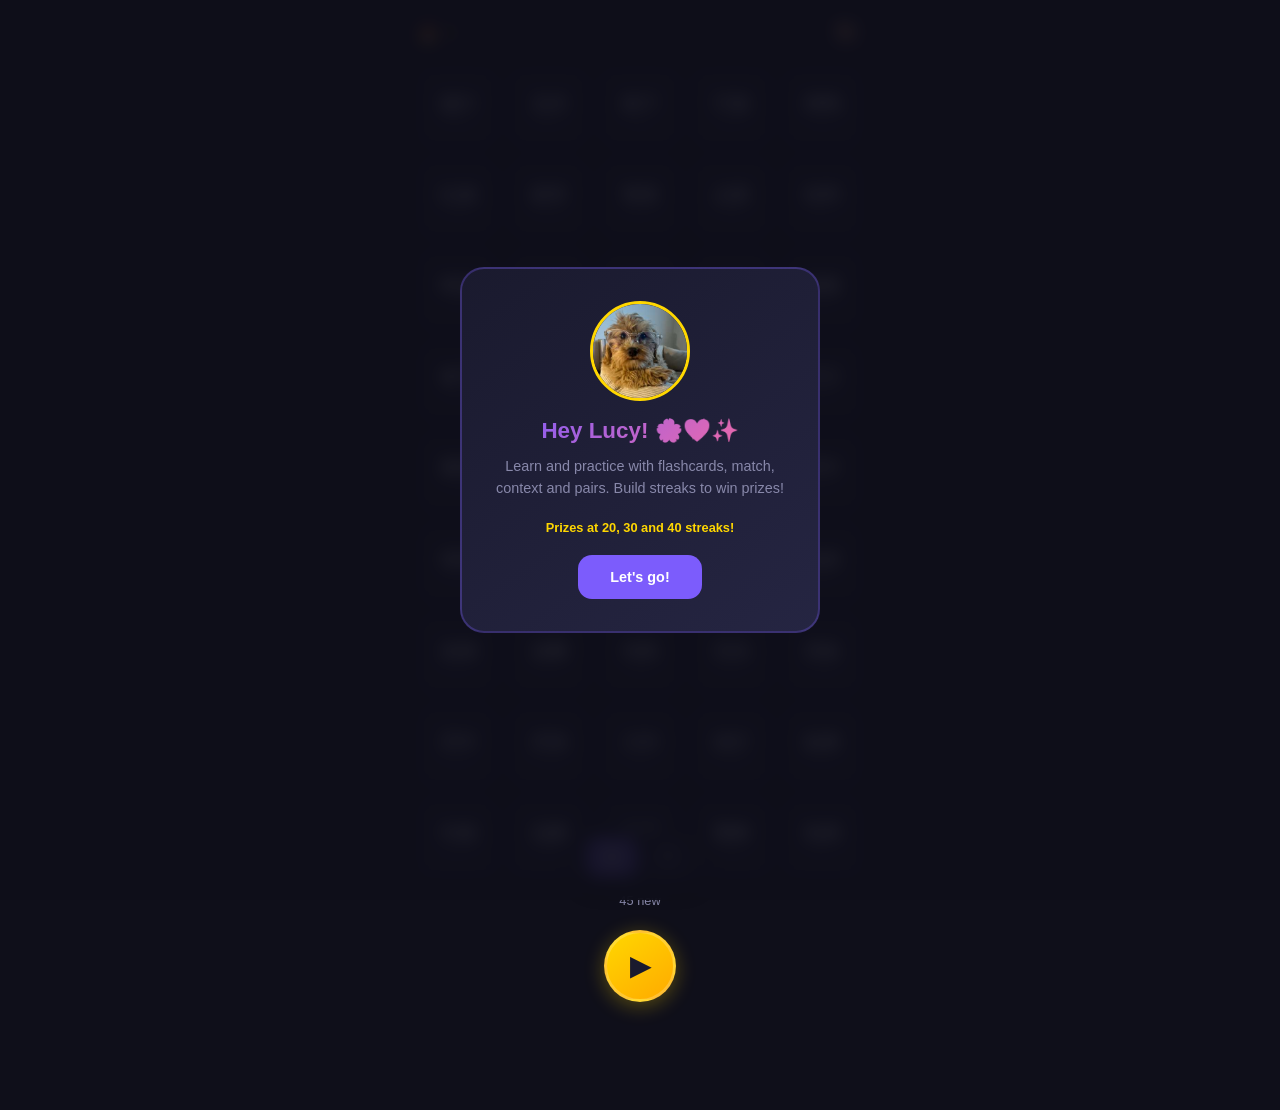
<file: index-v2.html>
<!DOCTYPE html>
<html lang="en">
<head>
<meta charset="UTF-8">
<meta name="viewport" content="width=device-width, initial-scale=1.0, user-scalable=no">
<meta name="apple-mobile-web-app-capable" content="yes">
<meta name="apple-mobile-web-app-status-bar-style" content="black-translucent">
<meta name="apple-mobile-web-app-title" content="Vocab">
<link rel="apple-touch-icon" href="apple-touch-icon.png?v=2">
<link rel="icon" type="image/png" sizes="32x32" href="favicon.png?v=2">
<link rel="manifest" href="manifest.json">
<title>Lucy's Chinese Vocab</title>
<style>
*{margin:0;padding:0;box-sizing:border-box}
:root{
  --bg:#0f0f1a;--surface:#1a1a2e;--surface2:#252542;--accent:#7c5cfc;
  --accent2:#ff6b9d;--gold:#ffd700;--green:#00e676;--red:#ff5252;
  --text:#e8e8f0;--text2:#8888aa;--overlay:rgba(15,15,26,.92);--radius:16px;
}
body{font-family:-apple-system,BlinkMacSystemFont,'Segoe UI',Roboto,sans-serif;background:var(--bg);color:var(--text);min-height:100dvh;overflow-x:hidden}
button{font-family:inherit;cursor:pointer;border:none;outline:none;-webkit-tap-highlight-color:transparent}
.app{max-width:480px;margin:0 auto;min-height:100dvh;display:flex;flex-direction:column;position:relative}

/* Top bar */
.top-bar{display:flex;align-items:center;justify-content:space-between;padding:14px 16px 8px;position:relative;z-index:10}
.top-bar .streak-info{display:flex;align-items:center;gap:6px;font-size:.9rem;font-weight:700}
.top-bar .streak-info .flame{font-size:1.2rem}
.top-bar .streak-count{color:var(--gold)}
.top-bar .palette-btn{width:36px;height:36px;border-radius:10px;background:var(--surface);color:var(--text2);font-size:1.1rem;display:flex;align-items:center;justify-content:center;transition:all .2s}

/* Screens */
.screen{display:none;flex:1;flex-direction:column;padding:0 16px 100px}
.screen.active{display:flex}
.screen-fade-in{animation:fadeIn .25s ease}
@keyframes fadeIn{from{opacity:0}to{opacity:1}}

/* Mastery hero grid */
.mastery-hero-grid{display:grid;grid-template-columns:repeat(5,1fr);gap:8px;padding:8px 0}
.mastery-tile{aspect-ratio:1;border-radius:14px;background:var(--surface);display:flex;flex-direction:column;align-items:center;justify-content:center;cursor:pointer;transition:all .2s;border:2px solid transparent;position:relative;overflow:hidden}
.mastery-tile:active{transform:scale(.93)}
.mastery-tile .mt-hanzi{font-size:1.15rem;font-weight:700;line-height:1.2}
.mastery-tile .mt-eng{font-size:.4rem;color:var(--text2);line-height:1.1;text-align:center;overflow:hidden;text-overflow:ellipsis;white-space:nowrap;max-width:90%;margin-top:1px}
.mastery-tile.st-mastered{border-color:rgba(0,230,118,.4)}
.mastery-tile.st-fading{border-color:rgba(255,183,77,.4)}
.mastery-tile.st-learning{border-color:color-mix(in srgb,var(--accent) 30%,transparent)}
.mastery-tile.st-needs-review{border-color:rgba(255,82,82,.4)}
.mastery-tile.st-unseen{border-color:transparent}

/* Mastery summary */
.mastery-summary{text-align:center;padding:6px 0;font-size:.8rem;color:var(--text2)}
.mastery-summary .ms-count{color:var(--green);font-weight:700}
.mastery-summary .ms-learning{color:var(--accent);font-weight:600}
.mastery-summary .ms-new{color:var(--text2)}

/* Practice button — Locket shutter style */
.practice-btn-wrap{display:flex;justify-content:center;padding:16px 0 8px}
.practice-btn{width:72px;height:72px;border-radius:50%;background:linear-gradient(145deg,var(--gold),#ffaa00);color:#1a1a2e;font-size:1.6rem;font-weight:900;display:flex;align-items:center;justify-content:center;box-shadow:0 4px 20px rgba(255,215,0,.3);transition:all .2s;border:3px solid rgba(255,255,255,.2)}
.practice-btn:active{transform:scale(.9);box-shadow:0 2px 10px rgba(255,215,0,.2)}

/* Bottom nav — floating pill */
.bottom-nav{position:fixed;bottom:16px;left:50%;transform:translateX(-50%);display:flex;gap:4px;padding:6px;background:var(--surface);border-radius:20px;z-index:50;box-shadow:0 4px 20px rgba(0,0,0,.4);border:1px solid var(--surface2)}
.bottom-nav button{width:52px;height:40px;border-radius:14px;background:transparent;color:var(--text2);display:flex;align-items:center;justify-content:center;transition:all .2s}
.bottom-nav button.active{background:var(--accent);color:#fff}
.bottom-nav button svg{width:22px;height:22px}

/* Progress screen */
.progress-screen .big-streak{text-align:center;padding:24px 0 8px}
.progress-screen .big-streak-num{font-size:4rem;font-weight:900;color:var(--gold);line-height:1}
.progress-screen .big-streak-label{font-size:.8rem;color:var(--text2);margin-top:4px}
.progress-screen .best-streak-line{text-align:center;font-size:.75rem;color:var(--text2);margin-bottom:16px}

/* Streak calendar v2 — dark rounded squares */
.streak-calendar-v2{padding:0 4px}
.streak-calendar-v2 .cal-grid{display:grid;grid-template-columns:repeat(7,1fr);gap:4px}
.streak-calendar-v2 .cal-day-label{font-size:.55rem;color:var(--text2);text-align:center;text-transform:uppercase}
.streak-calendar-v2 .cal-day{aspect-ratio:1;border-radius:8px;background:var(--surface);display:flex;align-items:center;justify-content:center;font-size:.65rem;color:var(--text2);position:relative}
.streak-calendar-v2 .cal-day.today{border:1.5px solid var(--accent)}
.streak-calendar-v2 .cal-day.practiced{background:var(--accent);color:#fff}
.streak-calendar-v2 .cal-day.empty{background:transparent}

/* Daily prizes */
.daily-prizes{display:flex;gap:8px;justify-content:center;margin-top:12px;flex-wrap:wrap}
.daily-prizes .prize{padding:6px 12px;border-radius:10px;font-size:.7rem;font-weight:600;background:var(--surface2);color:var(--text2)}
.daily-prizes .prize.earned{background:rgba(255,215,0,.15);color:var(--gold)}
.daily-prizes .prize.next{border:1px dashed var(--gold);color:var(--gold)}

/* Theme overlay */
.theme-overlay{position:fixed;inset:0;display:flex;align-items:center;justify-content:center;z-index:90;background:var(--overlay);backdrop-filter:blur(8px);-webkit-backdrop-filter:blur(8px)}
.theme-overlay-card{background:var(--surface);border-radius:24px;padding:28px 24px;text-align:center;max-width:360px;width:90%;animation:popIn .4s ease}
.theme-overlay-card h3{font-size:1.1rem;margin-bottom:16px;color:var(--text)}
.theme-picker{display:flex;gap:10px;justify-content:center;flex-wrap:wrap;padding:4px 0;align-items:center}
.theme-hint{font-size:.65rem;color:var(--text2);text-align:center;margin-top:4px;width:100%}
.theme-dot{width:32px;height:32px;border-radius:50%;border:2px solid transparent;cursor:pointer;transition:all .2s;position:relative;display:flex;align-items:center;justify-content:center;font-size:.7rem}
.theme-dot.active{border-color:var(--gold);box-shadow:0 0 8px rgba(255,215,0,.3)}
.theme-dot.locked{opacity:.4;cursor:default;filter:grayscale(1)}
.theme-dot.locked::after{content:'🔒';font-size:.55rem;position:absolute}
.theme-overlay .reset-btn{margin-top:20px;padding:10px 24px;border-radius:12px;background:rgba(255,82,82,.1);color:var(--red);font-size:.8rem;font-weight:600}
.theme-overlay .close-btn{margin-top:12px;padding:10px 24px;border-radius:12px;background:var(--surface2);color:var(--text);font-size:.8rem;font-weight:600}

/* Word detail overlay */
.word-detail-overlay{position:fixed;inset:0;display:flex;align-items:center;justify-content:center;z-index:100;background:var(--overlay);backdrop-filter:blur(8px);-webkit-backdrop-filter:blur(8px)}
.word-detail-card{background:var(--surface);border-radius:24px;padding:28px 24px;text-align:center;max-width:360px;width:90%;animation:popIn .4s ease}
.word-detail-card .wd-hanzi{font-size:3rem;font-weight:700;margin-bottom:8px}
.word-detail-card .wd-pinyin{font-size:1.2rem;color:var(--accent);margin-bottom:4px}
.word-detail-card .wd-english{font-size:1rem;color:var(--text2);margin-bottom:16px}
.word-detail-card .wd-status{display:inline-block;padding:4px 14px;border-radius:20px;font-size:.75rem;font-weight:600;margin-bottom:16px}
.word-detail-card .wd-status.st-mastered{background:rgba(0,230,118,.15);color:var(--green)}
.word-detail-card .wd-status.st-fading{background:rgba(255,183,77,.15);color:#ffb74d}
.word-detail-card .wd-status.st-learning{background:color-mix(in srgb,var(--accent) 15%,transparent);color:var(--accent)}
.word-detail-card .wd-status.st-unseen{background:var(--surface2);color:var(--text2)}
.word-detail-card .wd-status.st-needs-review{background:rgba(255,82,82,.15);color:var(--red)}
.wd-stats{display:grid;grid-template-columns:1fr 1fr 1fr;gap:8px;margin:12px 0}
.wd-stats .wd-stat{text-align:center}
.wd-stats .wd-stat-val{font-size:1.1rem;font-weight:700;color:var(--gold)}
.wd-stats .wd-stat-lbl{font-size:.6rem;color:var(--text2);text-transform:uppercase}
.wd-actions{display:flex;gap:10px;justify-content:center;margin-top:16px;flex-wrap:wrap}
.wd-actions button{padding:10px 20px;border-radius:12px;font-size:.8rem;font-weight:600}
.wd-actions .wd-practice{background:var(--accent);color:#fff}
.wd-actions .wd-close{background:var(--surface2);color:var(--text)}

/* Practice overlay */
.practice-overlay{position:fixed;inset:0;z-index:80;background:var(--bg);display:flex;flex-direction:column}
.practice-overlay .practice-inner{max-width:480px;width:100%;margin:0 auto;display:flex;flex-direction:column;flex:1;overflow:hidden}
.practice-header{display:flex;align-items:center;padding:14px 16px 10px;gap:12px}
.practice-close{width:36px;height:36px;border-radius:10px;background:var(--surface);color:var(--text2);font-size:1.1rem;display:flex;align-items:center;justify-content:center;flex-shrink:0}
.progress-dots{display:flex;gap:6px;flex:1;justify-content:center}
.progress-dots .dot{width:10px;height:10px;border-radius:50%;background:var(--surface2);transition:all .3s}
.progress-dots .dot.current{background:var(--accent);transform:scale(1.2)}
.progress-dots .dot.correct{background:var(--green)}
.progress-dots .dot.wrong{background:var(--red)}
.practice-body{flex:1;display:flex;flex-direction:column;align-items:center;justify-content:center;padding:16px;overflow-y:auto}

/* Practice results */
.practice-results{text-align:center;animation:popIn .4s ease;width:100%;max-width:360px}
.practice-results h2{font-size:1.5rem;margin-bottom:12px;background:linear-gradient(135deg,var(--accent),var(--accent2));-webkit-background-clip:text;-webkit-text-fill-color:transparent;background-clip:text}
.practice-results .big-num{font-size:3rem;font-weight:800;color:var(--gold)}
.practice-results .detail{font-size:.85rem;color:var(--text2);margin:8px 0}
.review-mistakes-list{text-align:left;margin:16px 0}
.review-mistakes-list .mistake-item{display:flex;align-items:center;gap:10px;padding:10px 12px;background:var(--surface2);border-radius:12px;margin-bottom:8px}
.mistake-item .mi-hanzi{font-size:1.3rem;font-weight:700;min-width:60px}
.mistake-item .mi-detail{flex:1;font-size:.8rem;color:var(--text2);line-height:1.4}
.mistake-item .mi-detail .mi-pinyin{color:var(--accent);font-weight:600}
.mistake-item .audio-btn{width:32px;height:32px;font-size:.9rem;flex-shrink:0}
.practice-results .result-actions{display:flex;gap:10px;justify-content:center;margin-top:16px;flex-wrap:wrap}
.practice-results .result-actions button{padding:12px 24px;border-radius:14px;font-size:.85rem;font-weight:600}
.practice-results .btn-done{background:var(--accent);color:#fff}
.practice-results .btn-again{background:var(--surface2);color:var(--text)}

/* Flashcard (within practice) */
.card-container{flex:1;display:flex;align-items:center;justify-content:center;perspective:1000px;padding:20px 0;position:relative;touch-action:pan-y;width:100%}
.flashcard{width:100%;max-width:340px;aspect-ratio:3/4;position:relative;cursor:pointer;transform-style:preserve-3d;transition:transform .5s ease;-webkit-user-select:none;user-select:none}
.flashcard.flipped{transform:rotateY(180deg)}
.flashcard .face{position:absolute;inset:0;border-radius:24px;display:flex;flex-direction:column;align-items:center;justify-content:center;padding:24px;backface-visibility:hidden;-webkit-backface-visibility:hidden}
.flashcard .front{background:linear-gradient(145deg,var(--surface),var(--surface2));border:1px solid color-mix(in srgb,var(--accent) 20%,transparent)}
.flashcard .back{background:linear-gradient(145deg,var(--surface2),var(--surface));border:1px solid color-mix(in srgb,var(--accent2) 20%,transparent);transform:rotateY(180deg)}
.flashcard .hanzi{font-size:3.5rem;font-weight:700;margin-bottom:12px;line-height:1.2}
.flashcard .pinyin{font-size:1.3rem;color:var(--accent);margin-bottom:8px}
.flashcard .english{font-size:1.1rem;color:var(--text2);text-align:center}
.flashcard .tap-hint{position:absolute;bottom:20px;font-size:.7rem;color:var(--text2);opacity:.5}
.flashcard .mastery-dots{position:absolute;top:16px;right:16px;display:flex;gap:4px}
.flashcard .mastery-dots .dot{width:8px;height:8px;border-radius:50%;background:var(--surface2)}
.flashcard .mastery-dots .dot.filled{background:var(--green)}

/* Audio/mic buttons */
.audio-btn,.mic-btn{width:44px;height:44px;border-radius:50%;display:flex;align-items:center;justify-content:center;font-size:1.2rem;transition:all .2s;flex-shrink:0}
.audio-btn{background:color-mix(in srgb,var(--accent) 15%,transparent);color:var(--accent)}
.audio-btn:hover{background:color-mix(in srgb,var(--accent) 30%,transparent)}
.audio-btn:active{transform:scale(.9)}
.mic-btn{background:color-mix(in srgb,var(--accent2) 15%,transparent);color:var(--accent2)}
.mic-btn:hover{background:color-mix(in srgb,var(--accent2) 30%,transparent)}
.mic-btn.recording{background:var(--red);color:#fff;animation:pulse 1s infinite}
.mic-btn:active{transform:scale(.9)}
.fc-audio-row{display:flex;gap:10px;justify-content:center;align-items:center;margin-top:8px}
.fc-audio-row .pronunciation-result{font-size:.75rem;font-weight:600;min-width:80px;text-align:center;padding:4px 10px;border-radius:8px;opacity:0;transition:opacity .3s}
.fc-audio-row .pronunciation-result.show{opacity:1}
.fc-audio-row .pronunciation-result.pass{background:rgba(0,230,118,.15);color:var(--green)}
.fc-audio-row .pronunciation-result.fail{background:rgba(255,82,82,.15);color:var(--red)}
.fc-audio-row .pronunciation-result.heard{background:color-mix(in srgb,var(--accent) 15%,transparent);color:var(--accent)}

.card-actions{display:flex;gap:16px;justify-content:center;padding:12px 0}
.card-actions button{padding:14px 32px;border-radius:14px;font-size:.85rem;font-weight:600;transition:all .2s}
.card-actions .btn-hard{background:rgba(255,82,82,.15);color:var(--red)}
.card-actions .btn-hard:hover{background:rgba(255,82,82,.25)}
.card-actions .btn-easy{background:rgba(0,230,118,.15);color:var(--green)}
.card-actions .btn-easy:hover{background:rgba(0,230,118,.25)}

/* Quiz (match + context within practice) */
.quiz-prompt{text-align:center;padding:24px 16px;margin-bottom:16px}
.quiz-prompt .direction{font-size:.7rem;color:var(--text2);text-transform:uppercase;letter-spacing:1px;margin-bottom:8px}
.quiz-prompt .question{font-size:2.8rem;font-weight:700;line-height:1.3}
.quiz-prompt .question.english-q{font-size:1.4rem}
.quiz-prompt .question.pinyin-q{font-size:1.6rem;color:var(--accent)}
.quiz-prompt .audio-btn{margin:8px auto 0;width:36px;height:36px;font-size:1rem}
.quiz-timer{display:flex;justify-content:center;margin-bottom:12px;width:100%}
.quiz-timer .bar{width:100%;max-width:300px;height:5px;background:var(--surface);border-radius:3px;overflow:hidden}
.quiz-timer .fill{height:100%;background:var(--accent);border-radius:3px;transition:width .1s linear}
.quiz-timer .fill.urgent{background:var(--red)}
.quiz-options{display:flex;flex-direction:column;gap:10px;padding:0 8px;width:100%}
.quiz-options button{padding:18px 22px;border-radius:14px;background:var(--surface);color:var(--text);font-size:1.15rem;text-align:left;transition:all .15s;border:2px solid transparent}
@media(hover:hover){.quiz-options button:hover{background:var(--surface2);border-color:var(--accent)}}
.quiz-options button.correct{background:rgba(0,230,118,.15);border-color:var(--green);color:var(--green)}
.quiz-options button.wrong{background:rgba(255,82,82,.15);border-color:var(--red);color:var(--red)}
.quiz-options button:disabled{cursor:default;opacity:.85}

/* Context sentence */
.context-sentence{text-align:center;padding:16px;margin-bottom:12px;font-size:1.3rem;line-height:1.8;color:var(--text)}
.context-sentence .blank{display:inline-block;min-width:60px;border-bottom:3px solid var(--accent);margin:0 4px;color:var(--accent);font-weight:700}
.context-english{text-align:center;font-size:.8rem;color:var(--text2);margin-bottom:16px;padding:0 16px}

/* Pairs grid */
.pairs-grid{display:grid;grid-template-columns:1fr 1fr;gap:10px;padding:0 8px;width:100%}
.pairs-grid .pair-tile{padding:18px 14px;border-radius:14px;background:var(--surface);color:var(--text);font-size:1.1rem;text-align:center;transition:all .2s;border:2px solid transparent;cursor:pointer;min-height:56px;display:flex;align-items:center;justify-content:center;word-break:break-word}
.pairs-grid .pair-tile.chinese{font-size:1.3rem;font-weight:700}
.pairs-grid .pair-tile.selected{border-color:var(--accent);background:color-mix(in srgb,var(--accent) 15%,transparent)}
.pairs-grid .pair-tile.matched{opacity:.3;pointer-events:none;border-color:var(--green);background:rgba(0,230,118,.1)}
.pairs-grid .pair-tile.wrong{animation:shake .3s ease;border-color:var(--red)}

/* Correct flash on quiz buttons */
@keyframes correctPulse{
  0%{box-shadow:0 0 0 0 rgba(0,230,118,.5)}
  50%{box-shadow:0 0 20px 8px rgba(0,230,118,.3)}
  100%{box-shadow:0 0 0 0 rgba(0,230,118,0)}
}
.correct-pulse{animation:correctPulse .5s ease}

/* Swipe arrows */
.swipe-arrows{display:flex;justify-content:space-between;padding:0 20px;margin-top:-8px;margin-bottom:4px;opacity:.3;font-size:.7rem;color:var(--text2)}

/* Streak fire display */
.streak-display{position:fixed;top:50%;left:50%;transform:translate(-50%,-50%);pointer-events:none;z-index:200;font-size:4rem;font-weight:900;opacity:0;transition:opacity .3s}
.streak-display.show{opacity:1;animation:streakPop .6s ease}

/* Sadie overlay */
.sadie-overlay{position:fixed;inset:0;display:flex;flex-direction:column;align-items:center;justify-content:center;z-index:400;background:var(--overlay);backdrop-filter:blur(6px);-webkit-backdrop-filter:blur(6px);opacity:0;pointer-events:none;transition:opacity .3s}
.sadie-overlay.show{opacity:1;pointer-events:auto}
.sadie-overlay img{width:240px;height:240px;object-fit:cover;border-radius:50%;border:4px solid var(--gold);animation:sadieBounce .6s ease}
.sadie-overlay .sadie-text{margin-top:16px;font-size:1.6rem;font-weight:800;color:var(--gold);text-align:center;animation:sadieBounce .6s ease .1s both}
@keyframes sadieBounce{0%{transform:scale(0) rotate(-10deg);opacity:0}60%{transform:scale(1.15) rotate(3deg);opacity:1}100%{transform:scale(1) rotate(0deg);opacity:1}}

/* Reward banner */
.reward-overlay{position:fixed;inset:0;display:flex;flex-direction:column;align-items:center;justify-content:center;z-index:500;background:var(--overlay);backdrop-filter:blur(8px);-webkit-backdrop-filter:blur(8px);opacity:0;pointer-events:none;transition:opacity .3s}
.reward-overlay.show{opacity:1;pointer-events:auto}
.reward-card{background:linear-gradient(145deg,var(--surface),var(--surface2));border:3px solid var(--gold);border-radius:24px;padding:32px 28px;text-align:center;max-width:340px;width:90%;animation:sadieBounce .5s ease;box-shadow:0 0 40px rgba(255,215,0,.2)}
.reward-card .reward-amount{font-size:4rem;font-weight:900;color:var(--gold);line-height:1}
.reward-card .reward-title{font-size:1.1rem;font-weight:700;color:var(--text);margin:12px 0 4px}
.reward-card .reward-detail{font-size:.8rem;color:var(--text2);margin-bottom:16px}
.reward-card .reward-receipt{font-size:.65rem;color:var(--text2);border-top:1px solid var(--surface2);padding-top:12px;margin-top:12px;font-variant-numeric:tabular-nums}
.reward-card .reward-hint{font-size:.7rem;color:var(--accent);margin-top:12px}
.reward-close{margin-top:16px;padding:10px 28px;border-radius:12px;background:var(--accent);color:#fff;font-size:.85rem;font-weight:600}

/* Welcome banner */
.welcome-overlay{position:fixed;inset:0;display:flex;align-items:center;justify-content:center;z-index:600;background:var(--overlay);backdrop-filter:blur(8px);-webkit-backdrop-filter:blur(8px);opacity:0;pointer-events:none;transition:opacity .3s}
.welcome-overlay.show{opacity:1;pointer-events:auto}
.welcome-card{background:linear-gradient(145deg,var(--surface),var(--surface2));border:2px solid color-mix(in srgb,var(--accent) 30%,transparent);border-radius:24px;padding:32px 28px;text-align:center;max-width:360px;width:90%;animation:popIn .4s ease}
.welcome-card img{width:100px;height:100px;object-fit:cover;border-radius:50%;border:3px solid var(--gold);margin-bottom:12px}
.welcome-card h2{font-size:1.4rem;margin-bottom:12px;background:linear-gradient(135deg,var(--accent),var(--accent2));-webkit-background-clip:text;-webkit-text-fill-color:transparent;background-clip:text}
.welcome-card p{font-size:.9rem;color:var(--text2);line-height:1.5;margin-bottom:20px}
.welcome-card .prize-hint{font-size:.8rem;color:var(--gold);font-weight:600;margin-bottom:20px}
.welcome-card button{padding:14px 32px;border-radius:14px;background:var(--accent);color:#fff;font-size:.9rem;font-weight:600}

/* Confetti */
.confetti-container{position:fixed;inset:0;pointer-events:none;z-index:300;overflow:hidden}
.confetti{position:absolute;width:10px;height:10px;border-radius:2px;animation:confettiFall 3s ease-out forwards}

/* XP popup */
.xp-popup{position:fixed;pointer-events:none;z-index:150;font-weight:800;font-size:1.2rem;color:var(--gold);animation:floatUp 1s ease forwards}
.xp-popup.double{color:var(--gold);font-size:1.6rem;text-shadow:0 0 12px rgba(255,215,0,.5)}

/* Coins */
.coin{position:fixed;pointer-events:none;z-index:250;font-size:1.5rem;will-change:transform;user-select:none}

/* Badge toast */
.badge-toast{position:fixed;top:0;left:0;right:0;z-index:350;display:flex;align-items:center;justify-content:center;gap:8px;padding:10px 16px;background:linear-gradient(135deg,color-mix(in srgb,var(--accent) 95%,transparent),color-mix(in srgb,var(--accent2) 95%,transparent));color:#fff;font-size:.85rem;font-weight:600;transform:translateY(-100%);transition:transform .3s ease;backdrop-filter:blur(8px);-webkit-backdrop-filter:blur(8px)}
.badge-toast.show{transform:translateY(0)}
.badge-toast .bt-emoji{font-size:1.3rem}

/* Animations */
@keyframes popIn{from{transform:scale(.8);opacity:0}to{transform:scale(1);opacity:1}}
@keyframes pulse{0%,100%{opacity:1}50%{opacity:.5}}
@keyframes streakPop{0%{transform:translate(-50%,-50%) scale(.5);opacity:0}30%{transform:translate(-50%,-50%) scale(1.3);opacity:1}100%{transform:translate(-50%,-50%) scale(1);opacity:0}}
@keyframes confettiFall{0%{transform:translateY(-10px) rotate(0deg);opacity:1}100%{transform:translateY(100vh) rotate(720deg);opacity:0}}
@keyframes floatUp{0%{transform:translateY(0);opacity:1}100%{transform:translateY(-60px);opacity:0}}
@keyframes shake{0%,100%{transform:translateX(0)}25%{transform:translateX(-5px)}75%{transform:translateX(5px)}}
.shake{animation:shake .3s ease}
@keyframes goldenShimmer{0%{box-shadow:0 0 0 0 rgba(255,215,0,.4)}50%{box-shadow:0 0 15px 5px rgba(255,215,0,.2)}100%{box-shadow:0 0 0 0 rgba(255,215,0,0)}}
.golden-shimmer{animation:goldenShimmer .6s ease}

.hidden{display:none!important}

/* Scrollbar */
::-webkit-scrollbar{width:4px}
::-webkit-scrollbar-track{background:transparent}
::-webkit-scrollbar-thumb{background:var(--surface2);border-radius:2px}

/* Theme overrides */
[data-theme="sakura"]{--bg:#1a0f14;--surface:#2a1a22;--surface2:#3a2432;--accent:#e8789a;--accent2:#ff9bb8;--text:#f0e4e8;--text2:#aa7788;--overlay:rgba(26,15,20,.92)}
[data-theme="ocean"]{--bg:#0a1520;--surface:#152535;--surface2:#1e3448;--accent:#3db8e8;--accent2:#6dd5fa;--text:#e0f0f8;--text2:#6899aa;--overlay:rgba(10,21,32,.92)}
[data-theme="sunset"]{--bg:#1a120a;--surface:#2e1e12;--surface2:#42301e;--accent:#e87830;--accent2:#ffac6e;--text:#f8ece0;--text2:#aa8866;--overlay:rgba(26,18,10,.92)}
[data-theme="neon"]{--bg:#0a0a0a;--surface:#1a1a1a;--surface2:#252525;--accent:#00e676;--accent2:#69f0ae;--text:#e8f8e8;--text2:#66aa77;--overlay:rgba(10,10,10,.92)}
[data-theme="midnight"]{--bg:#0e0e1e;--surface:#1a1a30;--surface2:#252548;--accent:#8888cc;--accent2:#b0b0e8;--text:#d8d8f0;--text2:#7777aa;--overlay:rgba(14,14,30,.92)}

/* Responsive — small phones */
@media(max-width:380px){
  .mastery-hero-grid{gap:5px}
  .mastery-tile .mt-hanzi{font-size:1rem}
  .mastery-tile .mt-eng{font-size:.35rem}
  .flashcard .hanzi{font-size:2.8rem}
  .quiz-prompt .question{font-size:2.2rem}
  .practice-btn{width:64px;height:64px;font-size:1.4rem}
}
@media(max-width:340px){
  .mastery-hero-grid{grid-template-columns:repeat(5,1fr);gap:4px}
  .mastery-tile{border-radius:10px}
}
</style>
</head>
<body>
<div class="app">
  <!-- Top bar -->
  <div class="top-bar">
    <div class="streak-info"><span class="flame">🔥</span><span class="streak-count" id="streakCount">0</span></div>
    <button class="palette-btn" id="paletteBtn" title="Theme">🎨</button>
  </div>

  <!-- Home screen -->
  <div class="screen active" id="homeScreen">
    <div class="mastery-hero-grid" id="masteryHeroGrid"></div>
    <div class="mastery-summary" id="masterySummary"></div>
    <div class="practice-btn-wrap">
      <button class="practice-btn" id="practiceBtn" title="Practice">▶</button>
    </div>
  </div>

  <!-- Progress screen -->
  <div class="screen progress-screen" id="progressScreen">
    <div class="big-streak">
      <div class="big-streak-num" id="bigStreakNum">0</div>
      <div class="big-streak-label">day streak</div>
    </div>
    <div class="best-streak-line" id="bestStreakLine">Best: 0</div>
    <div class="streak-calendar-v2" id="streakCalendar"></div>
    <div class="daily-prizes" id="dailyPrizes"></div>
  </div>

  <!-- Bottom nav -->
  <div class="bottom-nav">
    <button class="active" id="navHome" title="Home">
      <svg viewBox="0 0 24 24" fill="none" stroke="currentColor" stroke-width="2" stroke-linecap="round" stroke-linejoin="round"><rect x="3" y="3" width="7" height="7" rx="1"/><rect x="14" y="3" width="7" height="7" rx="1"/><rect x="3" y="14" width="7" height="7" rx="1"/><rect x="14" y="14" width="7" height="7" rx="1"/></svg>
    </button>
    <button id="navProgress" title="Progress">
      <svg viewBox="0 0 24 24" fill="none" stroke="currentColor" stroke-width="2" stroke-linecap="round" stroke-linejoin="round"><rect x="3" y="4" width="18" height="18" rx="2"/><line x1="16" y1="2" x2="16" y2="6"/><line x1="8" y1="2" x2="8" y2="6"/><line x1="3" y1="10" x2="21" y2="10"/></svg>
    </button>
  </div>
</div>

<!-- Welcome banner -->
<div class="welcome-overlay" id="welcomeOverlay">
  <div class="welcome-card">
    <img src="[data-uri]" alt="Sadie" width="100" height="100">
    <h2 id="welcomeTitle">Hey Lucy!</h2>
    <p>Learn and practice with flashcards, match, context and pairs. Build streaks to win prizes!</p>
    <div class="prize-hint">Prizes at 20, 30 and 40 streaks!</div>
    <button id="welcomeStart">Let's go!</button>
  </div>
</div>
<!-- Streak display -->
<div class="streak-display" id="streakDisplay"></div>
<!-- Sadie overlay -->
<div class="sadie-overlay" id="sadieOverlay">
  <img src="[data-uri]" alt="Sadie">
  <div class="sadie-text">WOOF! Great job!</div>
</div>
<!-- Reward banner -->
<div class="reward-overlay" id="rewardOverlay">
  <div class="reward-card" id="rewardCard"></div>
</div>
<!-- Confetti container -->
<div class="confetti-container" id="confettiContainer"></div>

<script>
// ===== WORD DATA =====
const WORDS = [
  {hanzi:"端午节",pinyin:"Duānwǔ Jié",english:"Dragon Boat Festival",set:"3A4B"},
  {hanzi:"龙舟",pinyin:"lóngzhōu",english:"dragon boat",set:"3A4B"},
  {hanzi:"粽子",pinyin:"zòngzi",english:"sticky rice dumpling",set:"3A4B"},
  {hanzi:"不能不",pinyin:"bù néng bù",english:"cannot not / must",set:"3A4B"},
  {hanzi:"烤鸭",pinyin:"kǎoyā",english:"roast duck",set:"3A4B"},
  {hanzi:"红烧肉",pinyin:"hóngshāo ròu",english:"red braised pork",set:"3A4B"},
  {hanzi:"家常豆腐",pinyin:"jiācháng dòufu",english:"home-style tofu",set:"3A4B"},
  {hanzi:"青菜",pinyin:"qīngcài",english:"green vegetables",set:"3A4B"},
  {hanzi:"点菜",pinyin:"diǎncài",english:"to order food",set:"3A4B"},
  {hanzi:"饮料",pinyin:"yǐnliào",english:"drinks / beverages",set:"3A4B"},
  {hanzi:"啤酒",pinyin:"píjiǔ",english:"beer",set:"3A4B"},
  {hanzi:"健康",pinyin:"jiànkāng",english:"healthy / health",set:"3A4B"},
  {hanzi:"要是...就...",pinyin:"yàoshi...jiù...",english:"if...then...",set:"3A4B"},
  {hanzi:"渴",pinyin:"kě",english:"thirsty",set:"3A4B"},
  {hanzi:"请慢用",pinyin:"qǐng màn yòng",english:"please enjoy your meal",set:"3A4B"},
  {hanzi:"春节",pinyin:"Chūn Jié",english:"Spring Festival / Chinese New Year",set:"2B"},
  {hanzi:"过年/过春节",pinyin:"guònián / guò Chūn Jié",english:"to celebrate New Year",set:"2B"},
  {hanzi:"大年三十/除夕",pinyin:"Dànián Sānshí / Chúxī",english:"New Year's Eve",set:"2B"},
  {hanzi:"传统",pinyin:"chuántǒng",english:"tradition / traditional",set:"2B"},
  {hanzi:"节日",pinyin:"jiérì",english:"festival / holiday",set:"2B"},
  {hanzi:"重视",pinyin:"zhòngshì",english:"to value / to attach importance to",set:"2B"},
  {hanzi:"重要",pinyin:"zhòngyào",english:"important",set:"2B"},
  {hanzi:"团聚",pinyin:"tuánjù",english:"to reunite / reunion",set:"2B"},
  {hanzi:"迎接",pinyin:"yíngjiē",english:"to welcome / to greet",set:"2B"},
  {hanzi:"拜年",pinyin:"bàinián",english:"to pay a New Year visit",set:"2B"},
  {hanzi:"得到",pinyin:"dédào",english:"to receive / to get",set:"2B"},
  {hanzi:"压岁钱/红包",pinyin:"yāsuìqián / hóngbāo",english:"lucky money / red envelope",set:"2B"},
  {hanzi:"习俗",pinyin:"xísú",english:"custom / tradition",set:"2B"},
  {hanzi:"年夜饭",pinyin:"niányèfàn",english:"New Year's Eve dinner",set:"2B"},
  {hanzi:"包饺子",pinyin:"bāo jiǎozi",english:"to make dumplings",set:"2B"},
  {hanzi:"放烟花",pinyin:"fàng yānhuā",english:"to set off fireworks",set:"2B"},
  {hanzi:"放鞭炮",pinyin:"fàng biānpào",english:"to set off firecrackers",set:"2B"},
  {hanzi:"传统食品",pinyin:"chuántǒng shípǐn",english:"traditional food",set:"2B"},
  {hanzi:"活动",pinyin:"huódòng",english:"activity / event",set:"2B"},
  {hanzi:"准备",pinyin:"zhǔnbèi",english:"to prepare / preparation",set:"2B"},
  {hanzi:"买年货",pinyin:"mǎi niánhuò",english:"to buy New Year goods",set:"2B"},
  {hanzi:"庆祝",pinyin:"qìngzhù",english:"to celebrate",set:"2B"},
  {hanzi:"大扫除",pinyin:"dà sǎochú",english:"spring cleaning",set:"2B"},
  {hanzi:"挂灯笼",pinyin:"guà dēnglóng",english:"to hang lanterns",set:"2B"},
  {hanzi:"贴春联",pinyin:"tiē chūnlián",english:"to put up spring couplets",set:"2B"},
  {hanzi:"年糕",pinyin:"niángāo",english:"New Year cake",set:"2B"},
  {hanzi:"汤圆",pinyin:"tāngyuán",english:"glutinous rice balls",set:"2B"},
  {hanzi:"希望",pinyin:"xīwàng",english:"to hope / hope",set:"2B"},
  {hanzi:"看舞龙舞狮",pinyin:"kàn wǔlóng wǔshī",english:"to watch dragon and lion dance",set:"2B"},
  {hanzi:"热闹",pinyin:"rènao",english:"lively / bustling",set:"2B"}
];

// ===== SENTENCES (Context mode) =====
const SENTENCES = [
  {sentence:"五月初五是_____。",answer:"端午节",english:"The fifth of May is the Dragon Boat Festival.",set:"3A4B"},
  {sentence:"_____的时候我们吃粽子。",answer:"端午节",english:"During the Dragon Boat Festival we eat sticky rice dumplings.",set:"3A4B"},
  {sentence:"我们去看_____比赛吧！",answer:"龙舟",english:"Let's go watch the dragon boat race!",set:"3A4B"},
  {sentence:"_____比赛很好看。",answer:"龙舟",english:"Dragon boat races are great to watch.",set:"3A4B"},
  {sentence:"奶奶包的_____很好吃。",answer:"粽子",english:"Grandma's sticky rice dumplings are delicious.",set:"3A4B"},
  {sentence:"端午节我们吃_____。",answer:"粽子",english:"We eat sticky rice dumplings on Dragon Boat Festival.",set:"3A4B"},
  {sentence:"这本书很好，你_____看。",answer:"不能不",english:"This book is great, you must read it.",set:"3A4B"},
  {sentence:"这个电影_____看！",answer:"不能不",english:"You must watch this movie!",set:"3A4B"},
  {sentence:"北京_____很有名。",answer:"烤鸭",english:"Beijing roast duck is very famous.",set:"3A4B"},
  {sentence:"我们去吃_____吧。",answer:"烤鸭",english:"Let's go eat roast duck.",set:"3A4B"},
  {sentence:"妈妈做的_____最好吃。",answer:"红烧肉",english:"Mom's red braised pork is the best.",set:"3A4B"},
  {sentence:"今天晚上吃_____好不好？",answer:"红烧肉",english:"How about having red braised pork tonight?",set:"3A4B"},
  {sentence:"我喜欢吃_____。",answer:"家常豆腐",english:"I like to eat home-style tofu.",set:"3A4B"},
  {sentence:"这家饭店的_____很好吃。",answer:"家常豆腐",english:"This restaurant's home-style tofu is delicious.",set:"3A4B"},
  {sentence:"多吃_____对身体好。",answer:"青菜",english:"Eating more green vegetables is good for your body.",set:"3A4B"},
  {sentence:"妈妈说要多吃_____。",answer:"青菜",english:"Mom says to eat more green vegetables.",set:"3A4B"},
  {sentence:"服务员，我们要_____。",answer:"点菜",english:"Waiter, we'd like to order food.",set:"3A4B"},
  {sentence:"你想_____吗？",answer:"点菜",english:"Would you like to order food?",set:"3A4B"},
  {sentence:"你想喝什么_____？",answer:"饮料",english:"What drinks would you like?",set:"3A4B"},
  {sentence:"这家店的_____很多。",answer:"饮料",english:"This shop has a lot of drinks.",set:"3A4B"},
  {sentence:"爸爸喜欢喝_____。",answer:"啤酒",english:"Dad likes to drink beer.",set:"3A4B"},
  {sentence:"夏天喝冰_____很舒服。",answer:"啤酒",english:"Drinking cold beer in summer feels great.",set:"3A4B"},
  {sentence:"运动对_____很好。",answer:"健康",english:"Exercise is good for health.",set:"3A4B"},
  {sentence:"吃水果很_____。",answer:"健康",english:"Eating fruit is healthy.",set:"3A4B"},
  {sentence:"_____下雨_____带伞。",answer:"要是...就...",english:"If it rains then bring an umbrella.",set:"3A4B"},
  {sentence:"_____你累了_____休息吧。",answer:"要是...就...",english:"If you're tired then rest.",set:"3A4B"},
  {sentence:"我很_____，想喝水。",answer:"渴",english:"I'm very thirsty, I want to drink water.",set:"3A4B"},
  {sentence:"运动以后会很_____。",answer:"渴",english:"After exercise you'll be very thirsty.",set:"3A4B"},
  {sentence:"你们的菜来了，_____！",answer:"请慢用",english:"Your food is here, please enjoy your meal!",set:"3A4B"},
  {sentence:"服务员说：_____。",answer:"请慢用",english:"The waiter says: please enjoy your meal.",set:"3A4B"}
];

// ===== STATE =====
const LEVELS = [
  {name:"Beginner",xp:0},
  {name:"Intermediate",xp:200},
  {name:"Advanced",xp:500},
  {name:"Master",xp:1000}
];

let state;
function defaultState(){
  return {
    xp:0,streak:0,bestStreak:0,sessions:1,totalCorrect:0,totalAnswered:0,
    lastLogin:new Date().toDateString(),
    speedHighScore:0,
    words:{},
    dailyHistory:[],
    dailyStreak:0,
    bestDailyStreak:0,
    dailyRewards:{},
    badges:{},
    unlockedThemes:['default'],
    activeTheme:'default',
    lastPerfectRound:0,
    _perfectMatch:false,
    _perfectContext:false,
    _lightningPairs:false
  };
}

function loadState(){
  try{
    const s=JSON.parse(localStorage.getItem('lucyVocab'));
    if(s){
      state=s;
      if(!state.dailyHistory) state.dailyHistory=[];
      if(!state.dailyStreak) state.dailyStreak=0;
      if(!state.bestDailyStreak) state.bestDailyStreak=0;
      if(!state.dailyRewards) state.dailyRewards={};
      if(!state.badges) state.badges={};
      if(!state.unlockedThemes) state.unlockedThemes=['default'];
      if(!state.activeTheme) state.activeTheme='default';
      if(!state.lastPerfectRound) state.lastPerfectRound=0;
      if(state._perfectMatch===undefined) state._perfectMatch=false;
      if(state._perfectContext===undefined) state._perfectContext=false;
      if(state._lightningPairs===undefined) state._lightningPairs=false;
      const today=new Date().toDateString();
      const todayISO=new Date().toISOString().slice(0,10);
      if(state.lastLogin!==today){
        state.sessions++;
        state.lastLogin=today;
        addXP(10);
        showXPPopup('+10 daily bonus!');
      }
      if(!state.dailyHistory.includes(todayISO)){
        state.dailyHistory.push(todayISO);
        const yesterday=new Date();yesterday.setDate(yesterday.getDate()-1);
        const yesterdayISO=yesterday.toISOString().slice(0,10);
        if(state.dailyHistory.includes(yesterdayISO)){
          state.dailyStreak++;
        }else{
          state.dailyStreak=1;
        }
        if(state.dailyStreak>state.bestDailyStreak) state.bestDailyStreak=state.dailyStreak;
        saveState();
        checkDailyRewards();
      }
    }else{state=defaultState();}
  }catch(e){state=defaultState();}
}

function checkDailyRewards(){
  const milestones={7:'$3',14:'$5',30:'$10'};
  for(const [days,amount] of Object.entries(milestones)){
    if(state.dailyStreak>=parseInt(days)&&!state.dailyRewards[days]){
      state.dailyRewards[days]=true;
      saveState();
      setTimeout(()=>showReward(amount,days+' day streak!','Dad owes you '+amount),500);
      break;
    }
  }
}

function saveState(){localStorage.setItem('lucyVocab',JSON.stringify(state))}

function getWordState(hanzi){
  if(!state.words[hanzi]) state.words[hanzi]={correct:0,streak:0,mastered:false,seen:0,wrong:0,lastCorrect:0};
  const ws=state.words[hanzi];
  if(!ws.lastCorrect) ws.lastCorrect=0;
  return ws;
}

// ===== SPACED REPETITION =====
function getWordWeight(hanzi){
  const ws=getWordState(hanzi);
  if(ws.seen===0) return 5;
  const daysSince=ws.lastCorrect?Math.floor((Date.now()-ws.lastCorrect)/(1000*60*60*24)):30;
  const wrongRatio=ws.seen>0?(ws.wrong/ws.seen):0;
  let weight=1;
  if(ws.mastered){
    if(daysSince>=7) weight=3;
    else if(daysSince>=3) weight=2;
    else weight=0.3;
  }else{
    weight=3-Math.min(ws.streak,2);
    weight+=wrongRatio*2;
    weight+=Math.min(daysSince*0.3,2);
  }
  return Math.max(weight,0.1);
}

function getMasteryState(hanzi){
  const ws=getWordState(hanzi);
  if(ws.seen===0) return 'unseen';
  if(!ws.mastered) return 'learning';
  const daysSince=ws.lastCorrect?Math.floor((Date.now()-ws.lastCorrect)/(1000*60*60*24)):30;
  if(daysSince>=14) return 'needs-review';
  if(daysSince>=7) return 'fading';
  return 'mastered';
}

function getMasteryCounts(){
  const counts={mastered:0,fading:0,learning:0,unseen:0,'needs-review':0};
  for(const w of WORDS) counts[getMasteryState(w.hanzi)]++;
  return counts;
}

function weightedRandomWord(pool){
  if(pool.length===0) return null;
  const weights=pool.map(w=>getWordWeight(w.hanzi));
  const total=weights.reduce((a,b)=>a+b,0);
  let r=Math.random()*total;
  for(let i=0;i<pool.length;i++){
    r-=weights[i];
    if(r<=0) return pool[i];
  }
  return pool[pool.length-1];
}

// ===== TTS =====
const hasTTS = 'speechSynthesis' in window;
let zhVoice = null;

function initTTS(){
  if(!hasTTS) return;
  const pickVoice = () => {
    const voices = speechSynthesis.getVoices();
    zhVoice = voices.find(v => v.lang === 'zh-CN')
      || voices.find(v => v.lang.startsWith('zh'))
      || null;
  };
  pickVoice();
  speechSynthesis.onvoiceschanged = pickVoice;
}

function speakChinese(text){
  if(!hasTTS) return;
  speechSynthesis.cancel();
  const clean = text.includes('/') ? text.split('/')[0].trim() : text;
  const spoken = clean.replace(/\.\.\./g, '');
  const u = new SpeechSynthesisUtterance(spoken);
  u.lang = 'zh-CN';
  u.rate = 0.85;
  if(zhVoice) u.voice = zhVoice;
  speechSynthesis.speak(u);
}

// ===== SPEECH RECOGNITION =====
const SpeechRec = window.SpeechRecognition || window.webkitSpeechRecognition;
const hasSpeechRec = !!SpeechRec;
let recognizer = null;
let isRecording = false;
let recStarted = false;
let pendingRecCallback = null;
let pendingRecExpected = '';

function initSpeechRec(){
  if(!hasSpeechRec) return;
  recognizer = new SpeechRec();
  recognizer.lang = 'zh-CN';
  recognizer.interimResults = false;
  recognizer.maxAlternatives = 5;
  recognizer.continuous = true;

  recognizer.onresult = (e) => {
    if(!pendingRecCallback) return;
    const cb = pendingRecCallback;
    const cleanExpected = pendingRecExpected;
    pendingRecCallback = null;
    isRecording = false;
    const resultIdx = e.results.length - 1;
    const results = e.results[resultIdx];
    let matched = false;
    let heardText = '';
    for(let i = 0; i < results.length; i++){
      const t = results[i].transcript.trim();
      if(!heardText) heardText = t;
      if(t === cleanExpected || t.includes(cleanExpected) || cleanExpected.includes(t)){
        matched = true;
        heardText = t;
        break;
      }
    }
    cb({matched, heard: heardText, expected: cleanExpected});
  };

  recognizer.onerror = (e) => {
    if(pendingRecCallback){
      const cb = pendingRecCallback;
      pendingRecCallback = null;
      isRecording = false;
      cb({matched: false, heard: '', expected: pendingRecExpected, error: e.error});
    }
  };

  recognizer.onend = () => {
    isRecording = false;
    if(recStarted){
      try{ recognizer.start(); }catch(e){}
    }
  };
}

function startRecognition(expectedHanzi, callback){
  if(!hasSpeechRec || !recognizer) return;
  const expected = expectedHanzi.includes('/')
    ? expectedHanzi.split('/')[0].trim()
    : expectedHanzi;
  pendingRecExpected = expected.replace(/\.\.\./g, '');
  pendingRecCallback = callback;
  isRecording = true;
  if(!recStarted){
    recStarted = true;
    try{ recognizer.start(); }catch(e){ isRecording = false; }
  }
}

// ===== XP & LEVELS =====
function getLevel(){
  let lvl=LEVELS[0];
  for(const l of LEVELS) if(state.xp>=l.xp) lvl=l;
  return lvl;
}
function getNextLevel(){
  const curr=getLevel();
  const idx=LEVELS.indexOf(curr);
  return idx<LEVELS.length-1?LEVELS[idx+1]:null;
}
function addXP(n){
  const oldLevel=getLevel().name;
  state.xp+=n;saveState();
  const newLevel=getLevel().name;
  if(newLevel!==oldLevel){showXPPopup('Level up! '+newLevel);spawnConfetti(30);}
  // No updateUI() call here — prevents recursion
}
function showXPPopup(text){
  const el=document.createElement('div');
  el.className='xp-popup';el.textContent=text;
  el.style.left=Math.random()*60+20+'%';el.style.top='40%';
  document.body.appendChild(el);setTimeout(()=>el.remove(),1000);
}

// ===== SADIE IMAGE =====
const SADIE_SRC = document.querySelector('.sadie-overlay img').src;

// ===== BADGES =====
const BADGES = [
  {id:'firstSteps',emoji:'👣',name:'First Steps',desc:'First correct answer',test:()=>state.totalCorrect>=1},
  {id:'wordWatcher',emoji:'👀',name:'Word Watcher',desc:'Master first word',test:()=>WORDS.some(w=>getWordState(w.hanzi).mastered)},
  {id:'halfwayThere',emoji:'🎯',name:'Halfway There',desc:'Master 50% of words',test:()=>WORDS.filter(w=>getWordState(w.hanzi).mastered).length>=Math.ceil(WORDS.length/2)},
  {id:'wordMaster',emoji:'👑',name:'Word Master',desc:'Master all words',test:()=>WORDS.every(w=>getWordState(w.hanzi).mastered)},
  {id:'speedDemon',emoji:'⚡',name:'Speed Demon',desc:'15+ in Speed Round',test:()=>state.speedHighScore>=15},
  {id:'perfectMatch',emoji:'💯',name:'Perfect Match',desc:'15/15 in Match',test:()=>state._perfectMatch},
  {id:'perfectContext',emoji:'🧩',name:'Perfect Context',desc:'15/15 in Context',test:()=>state._perfectContext},
  {id:'lightningPairs',emoji:'⚡',name:'Lightning Pairs',desc:'Pairs round under 8s',test:()=>state._lightningPairs},
  {id:'onFire',emoji:'🔥',name:'On Fire',desc:'10 answer streak',test:()=>state.bestStreak>=10},
  {id:'blazing',emoji:'🔥',name:'Blazing',desc:'25 answer streak',test:()=>state.bestStreak>=25},
  {id:'unstoppable',emoji:'💥',name:'Unstoppable',desc:'50 answer streak',test:()=>state.bestStreak>=50},
  {id:'weekWarrior',emoji:'📅',name:'Week Warrior',desc:'7-day daily streak',test:()=>(state.bestDailyStreak||0)>=7},
  {id:'fortnightStrong',emoji:'📅',name:'Fortnight Strong',desc:'14-day daily streak',test:()=>(state.bestDailyStreak||0)>=14},
  {id:'monthOfMastery',emoji:'🏆',name:'Month of Mastery',desc:'30-day daily streak',test:()=>(state.bestDailyStreak||0)>=30},
  {id:'xpHunter',emoji:'💎',name:'XP Hunter',desc:'500 total XP',test:()=>state.xp>=500},
  {id:'xpLegend',emoji:'💎',name:'XP Legend',desc:'1000 total XP',test:()=>state.xp>=1000}
];

// ===== THEMES =====
const THEMES = [
  {id:'default',name:'Default',bg:'#0f0f1a',accent:'#7c5cfc',badge:null},
  {id:'sakura',name:'Sakura',bg:'#1a0f14',accent:'#e8789a',badge:'wordWatcher'},
  {id:'ocean',name:'Ocean',bg:'#0a1520',accent:'#3db8e8',badge:'perfectMatch'},
  {id:'sunset',name:'Sunset',bg:'#1a120a',accent:'#e87830',badge:'halfwayThere'},
  {id:'neon',name:'Neon',bg:'#0a0a0a',accent:'#00e676',badge:'xpHunter'},
  {id:'midnight',name:'Midnight',bg:'#0e0e1e',accent:'#8888cc',badge:'weekWarrior'}
];

let _checkingBadges = false;
function checkBadges(){
  if(_checkingBadges) return;
  _checkingBadges = true;
  let newBadge=null;
  for(const b of BADGES){
    if(!state.badges[b.id] && b.test()){
      state.badges[b.id]=Date.now();
      newBadge=b;
      checkThemeUnlocks(b.id);
    }
  }
  if(newBadge){saveState();showBadgeToast(newBadge);}
  _checkingBadges = false;
}

function showBadgeToast(badge){
  let toast=document.getElementById('badgeToast');
  if(!toast){
    toast=document.createElement('div');
    toast.id='badgeToast';
    toast.className='badge-toast';
    document.body.appendChild(toast);
  }
  toast.innerHTML='<span class="bt-emoji">'+badge.emoji+'</span> '+badge.name+' unlocked!';
  requestAnimationFrame(()=>{toast.classList.add('show');});
  setTimeout(()=>toast.classList.remove('show'),3000);
}

function checkThemeUnlocks(badgeId){
  for(const t of THEMES){
    if(t.badge===badgeId && !state.unlockedThemes.includes(t.id)){
      state.unlockedThemes.push(t.id);
    }
  }
}

function applyTheme(id){
  const theme=THEMES.find(t=>t.id===id);
  if(!theme || !state.unlockedThemes.includes(id)) return;
  document.documentElement.setAttribute('data-theme',id==='default'?'':id);
  state.activeTheme=id;
  saveState();
}

function renderThemePicker(container){
  if(!container) return;
  container.innerHTML='';
  for(const t of THEMES){
    const dot=document.createElement('div');
    dot.className='theme-dot';
    dot.style.background=t.bg;
    dot.style.borderColor=t.accent;
    const unlocked=state.unlockedThemes.includes(t.id);
    if(!unlocked) dot.classList.add('locked');
    if(state.activeTheme===t.id) dot.classList.add('active');
    dot.title=t.name+(unlocked?'':' (locked)');
    if(unlocked){
      dot.addEventListener('click',()=>{
        applyTheme(t.id);
        renderThemePicker(container);
      });
    }
    container.appendChild(dot);
  }
  const nextLocked=THEMES.find(t=>t.badge && !state.unlockedThemes.includes(t.id));
  if(nextLocked){
    const badge=BADGES.find(b=>b.id===nextLocked.badge);
    if(badge){
      const hint=document.createElement('div');
      hint.className='theme-hint';
      hint.textContent='Next: '+nextLocked.name+' — '+badge.desc;
      container.appendChild(hint);
    }
  }
}

function maybeDoubleXP(baseXP,btnEl){
  if(Math.random()<0.15){
    if(btnEl){btnEl.classList.add('golden-shimmer');setTimeout(()=>btnEl.classList.remove('golden-shimmer'),600);}
    const popup=document.createElement('div');
    popup.className='xp-popup double';
    popup.textContent='2x XP!';
    popup.style.left=Math.random()*40+30+'%';
    popup.style.top='35%';
    document.body.appendChild(popup);
    setTimeout(()=>popup.remove(),1000);
    return baseXP*2;
  }
  return baseXP;
}

// ===== CELEBRATIONS =====
function showStreak(n){
  const el=document.getElementById('streakDisplay');
  el.textContent=n+'🔥';el.classList.add('show');
  setTimeout(()=>el.classList.remove('show'),700);
  if(n===20) showReward('$2','20 in a row!','Dad owes you $2');
  else if(n===30) showReward('$5','30 in a row!','Dad owes you $5');
  else if(n===40) showReward('$10','40 in a row!','Dad owes you $10');
  else if(n>0 && n%10===0) showSadie();
}

function showSadie(){
  const el=document.getElementById('sadieOverlay');
  el.classList.add('show');
  spawnConfetti(40);
  el.addEventListener('click',()=>el.classList.remove('show'),{once:true});
  setTimeout(()=>el.classList.remove('show'),3000);
}

function showReward(amount, title, detail){
  const overlay=document.getElementById('rewardOverlay');
  const card=document.getElementById('rewardCard');
  const now=new Date();
  const dateStr=now.toLocaleDateString('en-AU',{day:'numeric',month:'short',year:'numeric'});
  const timeStr=now.toLocaleTimeString('en-AU',{hour:'2-digit',minute:'2-digit'});
  card.innerHTML=`
    <div class="reward-amount">${amount}</div>
    <div class="reward-title">${title}</div>
    <div class="reward-detail">${detail}</div>
    <div class="reward-receipt">Verified: ${dateStr} at ${timeStr}<br>Lucy's Chinese Vocab</div>
    <div class="reward-hint">Screenshot this to claim!</div>
    <button class="reward-close" id="rewardClose">Nice!</button>
  `;
  overlay.classList.add('show');
  spawnConfetti(60);
  spawnCoins(15);
  document.getElementById('rewardClose').addEventListener('click',()=>{
    overlay.classList.remove('show');
  });
}

function spawnConfetti(count){
  const container=document.getElementById('confettiContainer');
  const cs=getComputedStyle(document.documentElement);
  const colors=[cs.getPropertyValue('--accent').trim(),cs.getPropertyValue('--accent2').trim(),cs.getPropertyValue('--gold').trim(),cs.getPropertyValue('--green').trim(),cs.getPropertyValue('--red').trim()];
  for(let i=0;i<count;i++){
    const c=document.createElement('div');c.className='confetti';
    c.style.left=Math.random()*100+'%';c.style.top='-10px';
    c.style.background=colors[Math.floor(Math.random()*colors.length)];
    c.style.animationDelay=(Math.random()*0.5)+'s';
    c.style.animationDuration=(2+Math.random()*2)+'s';
    c.style.width=(6+Math.random()*8)+'px';c.style.height=(6+Math.random()*8)+'px';
    container.appendChild(c);setTimeout(()=>c.remove(),4000);
  }
}

function spawnCoins(count, originX, originY){
  const cx = originX ?? window.innerWidth / 2;
  const cy = originY ?? window.innerHeight * 0.45;
  for(let i = 0; i < count; i++){
    const el = document.createElement('div');
    el.className = 'coin';
    el.textContent = '🪙';
    el.style.left = cx + 'px';
    el.style.top = cy + 'px';
    document.body.appendChild(el);
    const angle = -Math.PI/2 + (Math.random() - 0.5) * Math.PI * 0.9;
    const speed = 3 + Math.random() * 4;
    let vx = Math.cos(angle) * speed;
    let vy = Math.sin(angle) * speed;
    const gravity = 0.15;
    let x = 0, y = 0, opacity = 1;
    const delay = i * 30;
    let started = false;
    const t0 = performance.now();
    function tick(now){
      if(now - t0 < delay){requestAnimationFrame(tick);return;}
      if(!started){started = true;}
      vy += gravity;
      x += vx;
      y += vy;
      if(vy > 0) opacity -= 0.025;
      el.style.transform = `translate(${x}px,${y}px)`;
      el.style.opacity = Math.max(opacity, 0);
      if(opacity > 0){
        requestAnimationFrame(tick);
      }else{
        el.remove();
      }
    }
    requestAnimationFrame(tick);
  }
}

function shuffle(arr){
  for(let i=arr.length-1;i>0;i--){
    const j=Math.floor(Math.random()*(i+1));
    [arr[i],arr[j]]=[arr[j],arr[i]];
  }
  return arr;
}

// ===== SCREEN NAVIGATION =====
let currentScreen = 'home';

function switchScreen(screen){
  currentScreen = screen;
  document.getElementById('homeScreen').classList.toggle('active', screen==='home');
  document.getElementById('progressScreen').classList.toggle('active', screen==='progress');
  document.getElementById('navHome').classList.toggle('active', screen==='home');
  document.getElementById('navProgress').classList.toggle('active', screen==='progress');
  // Add fade animation
  const activeEl = document.querySelector('.screen.active');
  if(activeEl) activeEl.classList.add('screen-fade-in');
  if(screen==='home') renderHomeGrid();
  if(screen==='progress') renderProgressScreen();
}

document.getElementById('navHome').addEventListener('click',()=>switchScreen('home'));
document.getElementById('navProgress').addEventListener('click',()=>switchScreen('progress'));

// ===== HOME SCREEN =====
function renderHomeGrid(){
  const grid=document.getElementById('masteryHeroGrid');
  grid.innerHTML='';
  for(const w of WORDS){
    const ms=getMasteryState(w.hanzi);
    const tile=document.createElement('div');
    tile.className='mastery-tile st-'+ms;
    tile.innerHTML=`<div class="mt-hanzi">${w.hanzi.length>2?w.hanzi.slice(0,2):w.hanzi}</div><div class="mt-eng">${w.english.length>8?w.english.slice(0,8):w.english}</div>`;
    tile.addEventListener('click',()=>showWordDetail(w));
    grid.appendChild(tile);
  }
}

function renderSummaryLine(){
  const counts=getMasteryCounts();
  const el=document.getElementById('masterySummary');
  const parts=[];
  if(counts.mastered>0) parts.push('<span class="ms-count">'+counts.mastered+' mastered</span>');
  const learning=counts.learning+counts['needs-review']+counts.fading;
  if(learning>0) parts.push('<span class="ms-learning">'+learning+' learning</span>');
  if(counts.unseen>0) parts.push('<span class="ms-new">'+counts.unseen+' new</span>');
  el.innerHTML=parts.join(' · ');
}

function renderTopBar(){
  document.getElementById('streakCount').textContent=state.dailyStreak||0;
}

// ===== PROGRESS SCREEN =====
function renderProgressScreen(){
  document.getElementById('bigStreakNum').textContent=state.dailyStreak||0;
  document.getElementById('bestStreakLine').textContent='Best: '+(state.bestDailyStreak||0)+' days';
  renderStreakCalendar();
  renderDailyPrizes();
}

function renderStreakCalendar(){
  const cal=document.getElementById('streakCalendar');
  cal.innerHTML='';
  const today=new Date();
  const todayISO=today.toISOString().slice(0,10);
  const history=new Set(state.dailyHistory||[]);
  const gridEl=document.createElement('div');gridEl.className='cal-grid';
  const dayLabels=['S','M','T','W','T','F','S'];
  for(const l of dayLabels){
    const lbl=document.createElement('div');lbl.className='cal-day-label';lbl.textContent=l;
    gridEl.appendChild(lbl);
  }
  const start=new Date(today);
  start.setDate(start.getDate()-34);
  start.setDate(start.getDate()-start.getDay());
  for(let i=0;i<35;i++){
    const d=new Date(start);
    d.setDate(start.getDate()+i);
    const iso=d.toISOString().slice(0,10);
    const cell=document.createElement('div');cell.className='cal-day';
    if(d>today){
      cell.classList.add('empty');
    }else{
      cell.textContent=d.getDate();
      if(iso===todayISO) cell.classList.add('today');
      if(history.has(iso)) cell.classList.add('practiced');
    }
    gridEl.appendChild(cell);
  }
  cal.appendChild(gridEl);
}

function renderDailyPrizes(){
  const prizes=document.getElementById('dailyPrizes');
  prizes.innerHTML='';
  const milestones=[{days:7,amount:'$3'},{days:14,amount:'$5'},{days:30,amount:'$10'}];
  for(const m of milestones){
    const p=document.createElement('div');p.className='prize';
    if(state.dailyRewards&&state.dailyRewards[m.days]) p.classList.add('earned');
    else if(state.dailyStreak>0&&state.dailyStreak<m.days&&!state.dailyRewards?.[m.days]) p.classList.add('next');
    p.textContent=m.days+'d: '+m.amount;
    prizes.appendChild(p);
  }
}

// ===== WORD DETAIL =====
function showWordDetail(word){
  const ws=getWordState(word.hanzi);
  const ms=getMasteryState(word.hanzi);
  const acc=ws.seen>0?Math.round(ws.correct/ws.seen*100):0;
  const daysSince=ws.lastCorrect?Math.floor((Date.now()-ws.lastCorrect)/(1000*60*60*24)):null;
  const lastPracticed=daysSince===null?'Never':daysSince===0?'Today':daysSince===1?'Yesterday':daysSince+' days ago';
  const statusLabels={mastered:'Mastered',fading:'Fading','needs-review':'Needs review',learning:'Learning',unseen:'Not started'};
  const overlay=document.createElement('div');overlay.className='word-detail-overlay';
  overlay.innerHTML=`<div class="word-detail-card">
    <div class="wd-hanzi">${word.hanzi}</div>
    <div class="wd-pinyin">${word.pinyin}</div>
    <div class="wd-english">${word.english}</div>
    <button class="audio-btn" style="margin:0 auto 12px" id="wdAudio">&#x1f50a;</button>
    <div class="wd-status st-${ms}">${statusLabels[ms]||ms}</div>
    <div class="wd-stats">
      <div class="wd-stat"><div class="wd-stat-val">${ws.streak}/3</div><div class="wd-stat-lbl">Streak</div></div>
      <div class="wd-stat"><div class="wd-stat-val">${acc}%</div><div class="wd-stat-lbl">Accuracy</div></div>
      <div class="wd-stat"><div class="wd-stat-val">${ws.seen}</div><div class="wd-stat-lbl">Seen</div></div>
    </div>
    <div style="font-size:.7rem;color:var(--text2);margin-top:4px">Last practiced: ${lastPracticed}</div>
    <div class="wd-actions">
      <button class="wd-practice" id="wdPractice">Practice this word</button>
      <button class="wd-close" id="wdClose">Close</button>
    </div>
  </div>`;
  document.body.appendChild(overlay);
  overlay.querySelector('#wdAudio').addEventListener('click',()=>speakChinese(word.hanzi));
  overlay.querySelector('#wdPractice').addEventListener('click',()=>{
    overlay.remove();
    startPracticeSession([word]);
  });
  overlay.querySelector('#wdClose').addEventListener('click',()=>overlay.remove());
  overlay.addEventListener('click',e=>{if(e.target===overlay) overlay.remove();});
  speakChinese(word.hanzi);
}

// ===== THEME OVERLAY =====
function showThemeOverlay(){
  const overlay=document.createElement('div');
  overlay.className='theme-overlay';
  overlay.innerHTML=`<div class="theme-overlay-card">
    <h3>Themes</h3>
    <div class="theme-picker" id="themePickerOverlay"></div>
    <button class="reset-btn" id="resetBtnOverlay">Reset All Progress</button>
    <button class="close-btn" id="themeCloseBtn">Close</button>
  </div>`;
  document.body.appendChild(overlay);
  renderThemePicker(overlay.querySelector('#themePickerOverlay'));
  overlay.querySelector('#resetBtnOverlay').addEventListener('click',()=>{
    if(confirm('Reset all progress? This cannot be undone.')){
      localStorage.removeItem('lucyVocab');state=defaultState();saveState();updateUI();
      overlay.remove();
    }
  });
  overlay.querySelector('#themeCloseBtn').addEventListener('click',()=>overlay.remove());
  overlay.addEventListener('click',e=>{if(e.target===overlay) overlay.remove();});
}

document.getElementById('paletteBtn').addEventListener('click',showThemeOverlay);

// ===== PRACTICE SESSION CONTROLLER =====
let sessionPlan = [];
let sessionIndex = 0;
let sessionResults = []; // 'correct'|'wrong'|'pending' per slot
let sessionMistakes = [];
let sessionOverlay = null;
let sessionTimers = []; // track all interval IDs for cleanup

function clearSessionTimers(){
  for(const t of sessionTimers) clearInterval(t);
  sessionTimers = [];
}

function buildSessionPlan(){
  // 10 question slots. Mode distribution: flashcard 40%, match 25%, context 20%, pairs 15%
  // Pairs takes ~4 slots when it appears
  const plan = [];
  const pool = [...WORDS];

  // Decide if pairs round is included (roughly 60% chance)
  const includePairs = Math.random() < 0.6 && pool.length >= 4;
  const pairsSlot = includePairs ? Math.floor(Math.random() * 3) + 4 : -1; // slots 4-6 area

  let slotIdx = 0;
  while(slotIdx < 10){
    if(includePairs && slotIdx === pairsSlot){
      // Pick 4 words for pairs
      const pairsWords = [];
      const tempPool = [...pool]; shuffle(tempPool);
      for(let i = 0; i < Math.min(4, tempPool.length); i++) pairsWords.push(tempPool[i]);
      plan.push({mode:'pairs', words:pairsWords, slots:4});
      slotIdx += 4;
      continue;
    }
    const word = weightedRandomWord(pool) || pool[Math.floor(Math.random()*pool.length)];
    const r = Math.random();
    let mode;
    if(r < 0.40) mode = 'flashcard';
    else if(r < 0.65) mode = 'match';
    else mode = 'context';

    // Context needs a sentence for this word
    if(mode === 'context'){
      const hasSentence = SENTENCES.some(s => s.answer === word.hanzi);
      if(!hasSentence) mode = 'match'; // fallback
    }

    plan.push({mode, word, slots:1});
    slotIdx++;
  }
  return plan;
}

function startPracticeSession(focusWords){
  // Build plan
  if(focusWords && focusWords.length > 0){
    // Focus mode: all flashcards for specific words
    sessionPlan = focusWords.map(w => ({mode:'flashcard', word:w, slots:1}));
    // Pad to at least 5
    while(sessionPlan.length < 5) sessionPlan = [...sessionPlan, ...focusWords.map(w => ({mode:'flashcard', word:w, slots:1}))];
    sessionPlan = sessionPlan.slice(0, 10);
  } else {
    sessionPlan = buildSessionPlan();
  }

  sessionIndex = 0;
  // Count total visual dots
  let totalDots = 0;
  for(const p of sessionPlan) totalDots += p.slots;
  sessionResults = new Array(totalDots).fill('pending');
  sessionMistakes = [];

  // Create overlay
  sessionOverlay = document.createElement('div');
  sessionOverlay.className = 'practice-overlay';
  sessionOverlay.innerHTML = `<div class="practice-inner">
    <div class="practice-header">
      <button class="practice-close" id="practiceClose">✕</button>
      <div class="progress-dots" id="progressDots"></div>
    </div>
    <div class="practice-body" id="practiceBody"></div>
  </div>`;
  document.body.appendChild(sessionOverlay);
  document.getElementById('practiceClose').addEventListener('click', () => endPracticeSession());
  renderProgressDots();
  showSessionQuestion();
}

function getDotIndex(){
  let idx = 0;
  for(let i = 0; i < sessionIndex; i++) idx += sessionPlan[i].slots;
  return idx;
}

function renderProgressDots(){
  const container = document.getElementById('progressDots');
  if(!container) return;
  container.innerHTML = '';
  const currentDot = getDotIndex();
  for(let i = 0; i < sessionResults.length; i++){
    const dot = document.createElement('div');
    dot.className = 'dot';
    if(i === currentDot) dot.classList.add('current');
    else if(sessionResults[i] === 'correct') dot.classList.add('correct');
    else if(sessionResults[i] === 'wrong') dot.classList.add('wrong');
    container.appendChild(dot);
  }
}

function showSessionQuestion(){
  if(sessionIndex >= sessionPlan.length){
    showSessionResults();
    return;
  }
  const item = sessionPlan[sessionIndex];
  const body = document.getElementById('practiceBody');
  body.innerHTML = '';
  renderProgressDots();

  if(item.mode === 'flashcard') renderSessionFlashcard(body, item.word);
  else if(item.mode === 'match') renderSessionMatch(body, item.word);
  else if(item.mode === 'context') renderSessionContext(body, item.word);
  else if(item.mode === 'pairs') renderSessionPairs(body, item.words);
}

function sessionAnswer(correct, word){
  const dotIdx = getDotIndex();
  const item = sessionPlan[sessionIndex];

  if(item.mode === 'pairs'){
    // Pairs handles its own dot advancement
    return;
  }

  sessionResults[dotIdx] = correct ? 'correct' : 'wrong';

  // Update word state
  const ws = getWordState(word.hanzi);
  ws.seen++;
  state.totalAnswered++;

  if(correct){
    ws.streak = Math.min(ws.streak + 1, 3);
    ws.correct++;
    ws.lastCorrect = Date.now();
    state.totalCorrect++;
    state.streak++;
    if(state.streak > state.bestStreak) state.bestStreak = state.streak;
    addXP(maybeDoubleXP(10 + (state.streak >= 5 ? 5 : 0)));
    spawnCoins(state.streak >= 5 ? 8 : 4);
    if(ws.streak >= 3 && !ws.mastered){
      ws.mastered = true;
      showXPPopup('Mastered: ' + word.hanzi);
      addXP(20);
      spawnConfetti(15);
      spawnCoins(12);
    }
    if(state.streak >= 3) showStreak(state.streak);
    if(state.streak === 10) spawnConfetti(20);
    speakChinese(word.hanzi);
  } else {
    ws.streak = 0;
    ws.wrong++;
    state.streak = 0;
    sessionMistakes.push(word);
  }
  saveState();
  renderProgressDots();

  // Advance after delay
  setTimeout(() => {
    sessionIndex++;
    showSessionQuestion();
  }, correct ? 800 : 1200);
}

// ===== SESSION: FLASHCARD =====
function renderSessionFlashcard(body, word){
  const ws = getWordState(word.hanzi);
  body.innerHTML = `
    <div class="card-container">
      <div class="flashcard" id="sessionFlashcard">
        <div class="face front">
          <div class="mastery-dots" id="sessionMasteryDots"></div>
          <div class="hanzi">${word.hanzi}</div>
          <button class="audio-btn" id="sessionFcAudioFront">&#x1f50a;</button>
          <div class="tap-hint">tap to flip</div>
        </div>
        <div class="face back">
          <div class="hanzi">${word.hanzi}</div>
          <div class="pinyin">${word.pinyin}</div>
          <div class="english">${word.english}</div>
          <div class="fc-audio-row">
            <button class="audio-btn" id="sessionFcAudioBack">&#x1f50a;</button>
            <button class="mic-btn" id="sessionFcMic" style="display:${hasSpeechRec?'flex':'none'}">&#x1f3a4;</button>
            <div class="pronunciation-result" id="sessionPronResult"></div>
          </div>
        </div>
      </div>
    </div>
    <div class="swipe-arrows"><span>← Need practice</span><span>Got it →</span></div>
    <div class="card-actions">
      <button class="btn-hard" id="sessionBtnHard">Need Practice</button>
      <button class="btn-easy" id="sessionBtnGotIt">Got It</button>
    </div>`;

  // Mastery dots
  const dots = body.querySelector('#sessionMasteryDots');
  for(let i = 0; i < 3; i++){
    const d = document.createElement('div');
    d.className = 'dot' + (i < ws.streak ? ' filled' : '');
    dots.appendChild(d);
  }

  let flipped = false;
  const card = body.querySelector('#sessionFlashcard');
  card.addEventListener('click', () => {
    flipped = !flipped;
    card.classList.toggle('flipped', flipped);
  });

  body.querySelector('#sessionFcAudioFront').addEventListener('click', (e) => {
    e.stopPropagation();
    speakChinese(word.hanzi);
  });
  body.querySelector('#sessionFcAudioBack').addEventListener('click', (e) => {
    e.stopPropagation();
    speakChinese(word.hanzi);
  });

  // Mic
  body.querySelector('#sessionFcMic').addEventListener('click', (e) => {
    e.stopPropagation();
    if(!hasSpeechRec) return;
    const micBtn = body.querySelector('#sessionFcMic');
    const pr = body.querySelector('#sessionPronResult');
    if(isRecording) return;
    micBtn.classList.add('recording');
    pr.className = 'pronunciation-result'; pr.textContent = '';
    startRecognition(word.hanzi, (result) => {
      micBtn.classList.remove('recording');
      if(result.error){
        pr.className = 'pronunciation-result show fail';
        pr.textContent = result.error === 'no-speech' ? 'No speech heard' : 'Error: ' + result.error;
        return;
      }
      if(result.matched){
        pr.className = 'pronunciation-result show pass';
        pr.textContent = 'Great! ✓';
        addXP(3); spawnCoins(5);
      } else {
        pr.className = 'pronunciation-result show heard';
        pr.textContent = 'Heard: ' + result.heard;
      }
    });
  });

  body.querySelector('#sessionBtnGotIt').addEventListener('click', () => sessionAnswer(true, word));
  body.querySelector('#sessionBtnHard').addEventListener('click', () => sessionAnswer(false, word));

  // Touch swipe
  let touchStartX = 0, touchStartY = 0;
  const container = body.querySelector('.card-container');
  container.addEventListener('touchstart', e => {
    touchStartX = e.touches[0].clientX;
    touchStartY = e.touches[0].clientY;
  }, {passive:true});
  container.addEventListener('touchend', e => {
    const dx = e.changedTouches[0].clientX - touchStartX;
    const dy = e.changedTouches[0].clientY - touchStartY;
    if(Math.abs(dx) > 60 && Math.abs(dx) > Math.abs(dy)){
      if(dx > 0) sessionAnswer(true, word); else sessionAnswer(false, word);
    }
  }, {passive:true});
}

// ===== SESSION: MATCH =====
function renderSessionMatch(body, word){
  const pool = [...WORDS];
  const correct = word;

  const directions = ['hanzi2eng','eng2hanzi','pinyin2eng'];
  const dir = directions[Math.floor(Math.random() * directions.length)];

  let audioOnly = false;
  if(dir === 'hanzi2eng' && Math.random() < 0.5) audioOnly = true;

  let promptHTML = '';
  let audioHidden = '';

  if(audioOnly){
    promptHTML = `<div class="direction">Listen — what does it mean?</div><div class="question" style="font-size:3rem">🔊</div>`;
  } else if(dir === 'hanzi2eng'){
    promptHTML = `<div class="direction">What does this mean?</div><div class="question">${correct.hanzi}</div>`;
  } else if(dir === 'eng2hanzi'){
    promptHTML = `<div class="direction">Choose the correct characters</div><div class="question english-q">${correct.english}</div>`;
    audioHidden = ' hidden';
  } else {
    promptHTML = `<div class="direction">What does this mean?</div><div class="question pinyin-q">${correct.pinyin}</div>`;
  }

  const options = [correct];
  const others = pool.filter(w => w.hanzi !== correct.hanzi); shuffle(others);
  while(options.length < 4 && others.length > 0) options.push(others.pop());
  shuffle(options);

  body.innerHTML = `
    <div class="quiz-prompt">
      ${promptHTML}
      <button class="audio-btn${audioHidden}" id="sessionMatchAudio">&#x1f50a;</button>
    </div>
    <div class="quiz-timer"><div class="bar"><div class="fill" id="sessionMatchTimerFill"></div></div></div>
    <div class="quiz-options" id="sessionMatchOptions"></div>`;

  const container = body.querySelector('#sessionMatchOptions');
  let answered = false;

  for(const opt of options){
    const btn = document.createElement('button');
    btn.textContent = dir === 'eng2hanzi' ? opt.hanzi : opt.english;
    btn.addEventListener('click', () => {
      if(answered) return;
      answered = true;
      clearSessionTimers();
      container.querySelectorAll('button').forEach(b => b.disabled = true);

      if(opt.hanzi === correct.hanzi){
        btn.classList.add('correct','correct-pulse');
        sessionAnswer(true, correct);
      } else {
        btn.classList.add('wrong','shake');
        container.querySelectorAll('button').forEach(b => {
          const correctText = dir === 'eng2hanzi' ? correct.hanzi : correct.english;
          if(b.textContent === correctText) b.classList.add('correct');
        });
        sessionAnswer(false, correct);
      }
    });
    container.appendChild(btn);
  }

  speakChinese(correct.hanzi);
  body.querySelector('#sessionMatchAudio').addEventListener('click', () => speakChinese(correct.hanzi));

  // Timer: 10s
  let timeLeft = 10;
  const fill = body.querySelector('#sessionMatchTimerFill');
  fill.style.width = '100%';
  const timer = setInterval(() => {
    timeLeft -= 0.1;
    fill.style.width = Math.max((timeLeft/10)*100, 0) + '%';
    if(timeLeft <= 3) fill.classList.add('urgent');
    if(timeLeft <= 0){
      clearInterval(timer);
      if(!answered){
        answered = true;
        container.querySelectorAll('button').forEach(b => {
          b.disabled = true;
          const correctText = dir === 'eng2hanzi' ? correct.hanzi : correct.english;
          if(b.textContent === correctText) b.classList.add('correct');
        });
        sessionAnswer(false, correct);
      }
    }
  }, 100);
  sessionTimers.push(timer);
}

// ===== SESSION: CONTEXT =====
function renderSessionContext(body, word){
  const sentences = SENTENCES.filter(s => s.answer === word.hanzi);
  if(sentences.length === 0){
    // Fallback to match if no sentence
    renderSessionMatch(body, word);
    return;
  }
  const s = sentences[Math.floor(Math.random() * sentences.length)];
  const parts = s.sentence.split('_____');

  const correctWord = word;
  const pool = WORDS.filter(w => w.hanzi !== s.answer); shuffle(pool);
  const options = [correctWord];
  while(options.length < 4 && pool.length > 0) options.push(pool.pop());
  shuffle(options);

  body.innerHTML = `
    <div class="quiz-prompt"><div class="direction">Fill in the blank</div></div>
    <div class="context-sentence">${parts[0]}<span class="blank">&nbsp;&nbsp;&nbsp;&nbsp;&nbsp;&nbsp;</span>${parts[1]||''}</div>
    <div class="context-english">${s.english}</div>
    <div class="quiz-timer"><div class="bar"><div class="fill" id="sessionCtxTimerFill"></div></div></div>
    <div class="quiz-options" id="sessionCtxOptions"></div>`;

  const container = body.querySelector('#sessionCtxOptions');
  let answered = false;

  for(const opt of options){
    const btn = document.createElement('button');
    btn.textContent = opt.hanzi;
    btn.addEventListener('click', () => {
      if(answered) return;
      answered = true;
      clearSessionTimers();
      container.querySelectorAll('button').forEach(b => b.disabled = true);
      const blankEl = body.querySelector('.context-sentence .blank');

      if(opt.hanzi === correctWord.hanzi){
        btn.classList.add('correct','correct-pulse');
        if(blankEl) blankEl.textContent = correctWord.hanzi;
        sessionAnswer(true, correctWord);
      } else {
        btn.classList.add('wrong','shake');
        container.querySelectorAll('button').forEach(b => {
          if(b.textContent === correctWord.hanzi) b.classList.add('correct');
        });
        if(blankEl) blankEl.textContent = correctWord.hanzi;
        sessionAnswer(false, correctWord);
      }
    });
    container.appendChild(btn);
  }

  speakChinese(s.answer);

  // Timer: 15s
  let timeLeft = 15;
  const fill = body.querySelector('#sessionCtxTimerFill');
  fill.style.width = '100%';
  const timer = setInterval(() => {
    timeLeft -= 0.1;
    fill.style.width = Math.max((timeLeft/15)*100, 0) + '%';
    if(timeLeft <= 4) fill.classList.add('urgent');
    if(timeLeft <= 0){
      clearInterval(timer);
      if(!answered){
        answered = true;
        container.querySelectorAll('button').forEach(b => {
          b.disabled = true;
          if(b.textContent === correctWord.hanzi) b.classList.add('correct');
        });
        const blankEl = body.querySelector('.context-sentence .blank');
        if(blankEl) blankEl.textContent = correctWord.hanzi;
        sessionAnswer(false, correctWord);
      }
    }
  }, 100);
  sessionTimers.push(timer);
}

// ===== SESSION: PAIRS =====
function renderSessionPairs(body, words){
  if(!words || words.length < 2){
    // Edge case: not enough words, skip
    sessionIndex++;
    showSessionQuestion();
    return;
  }
  const pairsWords = words.slice(0, 4);
  let pairsMatched = 0;
  let pairsSelected = null;

  const tiles = [];
  for(const w of pairsWords){
    tiles.push({type:'chinese',text:w.hanzi,hanzi:w.hanzi});
    tiles.push({type:'english',text:w.english,hanzi:w.hanzi});
  }
  const chinese = tiles.filter(t => t.type === 'chinese');
  const english = tiles.filter(t => t.type === 'english');
  shuffle(chinese); shuffle(english);

  body.innerHTML = `<div style="text-align:center;padding:8px;font-size:.85rem;color:var(--text2)">Match the pairs!</div>
    <div class="pairs-grid" id="sessionPairsGrid"></div>`;

  const grid = body.querySelector('#sessionPairsGrid');

  function createTile(tileData){
    const el = document.createElement('div');
    el.className = 'pair-tile' + (tileData.type === 'chinese' ? ' chinese' : '');
    el.textContent = tileData.text;
    el.dataset.hanzi = tileData.hanzi;
    el.dataset.type = tileData.type;
    el.addEventListener('click', () => handleTap(el));
    return el;
  }

  function handleTap(el){
    if(el.classList.contains('matched')) return;
    if(pairsSelected === el){
      el.classList.remove('selected');
      pairsSelected = null;
      return;
    }
    if(!pairsSelected){
      el.classList.add('selected');
      pairsSelected = el;
      return;
    }
    const first = pairsSelected;
    const second = el;
    if(first.dataset.type === second.dataset.type){
      first.classList.remove('selected');
      el.classList.add('selected');
      pairsSelected = el;
      return;
    }
    if(first.dataset.hanzi === second.dataset.hanzi){
      first.classList.remove('selected');
      first.classList.add('matched');
      second.classList.add('matched');
      pairsSelected = null;
      pairsMatched++;

      const ws = getWordState(first.dataset.hanzi);
      ws.seen++; ws.correct++; ws.lastCorrect = Date.now(); ws.streak = Math.min(ws.streak+1, 3);
      state.totalCorrect++; state.totalAnswered++;
      addXP(maybeDoubleXP(8, second));
      spawnCoins(3);
      speakChinese(first.dataset.hanzi);
      if(ws.streak >= 3 && !ws.mastered){ ws.mastered = true; showXPPopup('Mastered: '+first.dataset.hanzi); addXP(20); }

      // Mark dot
      const baseDot = getDotIndex();
      sessionResults[baseDot + pairsMatched - 1] = 'correct';
      renderProgressDots();
      saveState();

      if(pairsMatched >= pairsWords.length){
        addXP(15);
        spawnConfetti(15);
        // Fill remaining dots as correct
        for(let d = pairsMatched; d < sessionPlan[sessionIndex].slots; d++){
          sessionResults[baseDot + d] = 'correct';
        }
        renderProgressDots();
        setTimeout(() => {
          sessionIndex++;
          showSessionQuestion();
        }, 800);
      }
    } else {
      first.classList.remove('selected');
      first.classList.add('wrong');
      second.classList.add('wrong');
      state.totalAnswered++;
      pairsSelected = null;
      saveState();
      setTimeout(() => { first.classList.remove('wrong'); second.classList.remove('wrong'); }, 400);
    }
  }

  for(let i = 0; i < pairsWords.length; i++){
    grid.appendChild(createTile(chinese[i]));
    grid.appendChild(createTile(english[i]));
  }
}

// ===== SESSION RESULTS =====
function showSessionResults(){
  clearSessionTimers();
  const body = document.getElementById('practiceBody');
  const correct = sessionResults.filter(r => r === 'correct').length;
  const total = sessionResults.length;

  // Dedupe mistakes
  const uniqueMistakes = []; const seen = new Set();
  for(const w of sessionMistakes){ if(!seen.has(w.hanzi)){ seen.add(w.hanzi); uniqueMistakes.push(w); } }

  let mistakeHTML = '';
  if(uniqueMistakes.length > 0){
    mistakeHTML = '<div class="review-mistakes-list">';
    for(const w of uniqueMistakes){
      mistakeHTML += `<div class="mistake-item">
        <div class="mi-hanzi">${w.hanzi}</div>
        <div class="mi-detail"><span class="mi-pinyin">${w.pinyin}</span><br>${w.english}</div>
        <button class="audio-btn" data-hanzi="${w.hanzi}">&#x1f50a;</button>
      </div>`;
    }
    mistakeHTML += '</div>';
  }

  const msg = correct >= total ? 'Perfect!' : correct >= total*0.8 ? 'Great work!' : correct >= total*0.5 ? 'Good effort!' : 'Keep practising!';

  body.innerHTML = `<div class="practice-results">
    <h2>Session Complete!</h2>
    <div class="big-num">${correct} / ${total}</div>
    <div class="detail">${msg}</div>
    ${uniqueMistakes.length > 0 ? '<div class="detail" style="color:var(--accent2);font-weight:600">Words to review:</div>' + mistakeHTML : ''}
    <div class="result-actions">
      <button class="btn-done" id="sessionDone">Done</button>
      <button class="btn-again" id="sessionAgain">Again</button>
    </div>
  </div>`;

  if(correct >= total) spawnConfetti(30);
  renderProgressDots();

  body.querySelectorAll('.audio-btn[data-hanzi]').forEach(btn => {
    btn.addEventListener('click', () => speakChinese(btn.dataset.hanzi));
  });

  body.querySelector('#sessionDone').addEventListener('click', () => endPracticeSession());
  body.querySelector('#sessionAgain').addEventListener('click', () => {
    endPracticeSession();
    startPracticeSession();
  });
}

function endPracticeSession(){
  clearSessionTimers();
  if(sessionOverlay){
    sessionOverlay.remove();
    sessionOverlay = null;
  }
  updateUI();
}

// Wire practice button
document.getElementById('practiceBtn').addEventListener('click', () => startPracticeSession());

// ===== UPDATE UI (recursion-guarded) =====
let _updatingUI = false;
function updateUI(){
  if(_updatingUI) return;
  _updatingUI = true;

  renderHomeGrid();
  renderSummaryLine();
  renderTopBar();

  // Mastery milestones
  const counts = getMasteryCounts();
  const mastered = counts.mastered;
  const total = WORDS.length;
  const pct = Math.round(mastered/total*100);
  if(pct >= 100 && !state._m100){ state._m100 = true; spawnConfetti(60); showXPPopup('All words mastered!'); }
  else if(pct >= 50 && !state._m50){ state._m50 = true; spawnConfetti(40); showXPPopup('50% Mastery!'); }

  checkBadges();
  _updatingUI = false;
}

// ===== KEYBOARD SHORTCUTS =====
document.addEventListener('keydown', e => {
  // Only in practice session flashcard mode
  const fc = document.getElementById('sessionFlashcard');
  if(fc){
    if(e.key === ' ' || e.key === 'Enter'){
      e.preventDefault();
      if(!fc.classList.contains('flipped')) fc.classList.add('flipped');
    }
    if(e.key === 'ArrowRight' || e.key === 'l'){
      const btn = document.getElementById('sessionBtnGotIt');
      if(btn) btn.click();
    }
    if(e.key === 'ArrowLeft' || e.key === 'h'){
      const btn = document.getElementById('sessionBtnHard');
      if(btn) btn.click();
    }
  }
});

// ===== INIT =====
loadState();
applyTheme(state.activeTheme || 'default');
initTTS();
initSpeechRec();
updateUI();

// Welcome banner — show once per session
if(!sessionStorage.getItem('lucyWelcomeSeen')){
  const emojiSets=['💅✨💖','💕🌸✨','💖🦋💅','✨💜🌟','💅💕🎀','🌸💖✨','💜💅🌟','✨🎀💖'];
  const emojis=emojiSets[Math.floor(Math.random()*emojiSets.length)];
  document.getElementById('welcomeTitle').textContent='Hey Lucy! '+emojis;
  const wo=document.getElementById('welcomeOverlay');
  wo.classList.add('show');
  document.getElementById('welcomeStart').addEventListener('click',()=>{
    wo.classList.remove('show');
    sessionStorage.setItem('lucyWelcomeSeen','1');
  });
}

// ===== SERVICE WORKER =====
if('serviceWorker' in navigator){
  navigator.serviceWorker.register('./sw.js').then(reg=>{
    setInterval(()=>reg.update(),30*60*1000);
  });
  navigator.serviceWorker.addEventListener('message',e=>{
    if(e.data?.type==='UPDATE_AVAILABLE') location.reload();
  });
}
</script>
</body>
</html>
</file>
